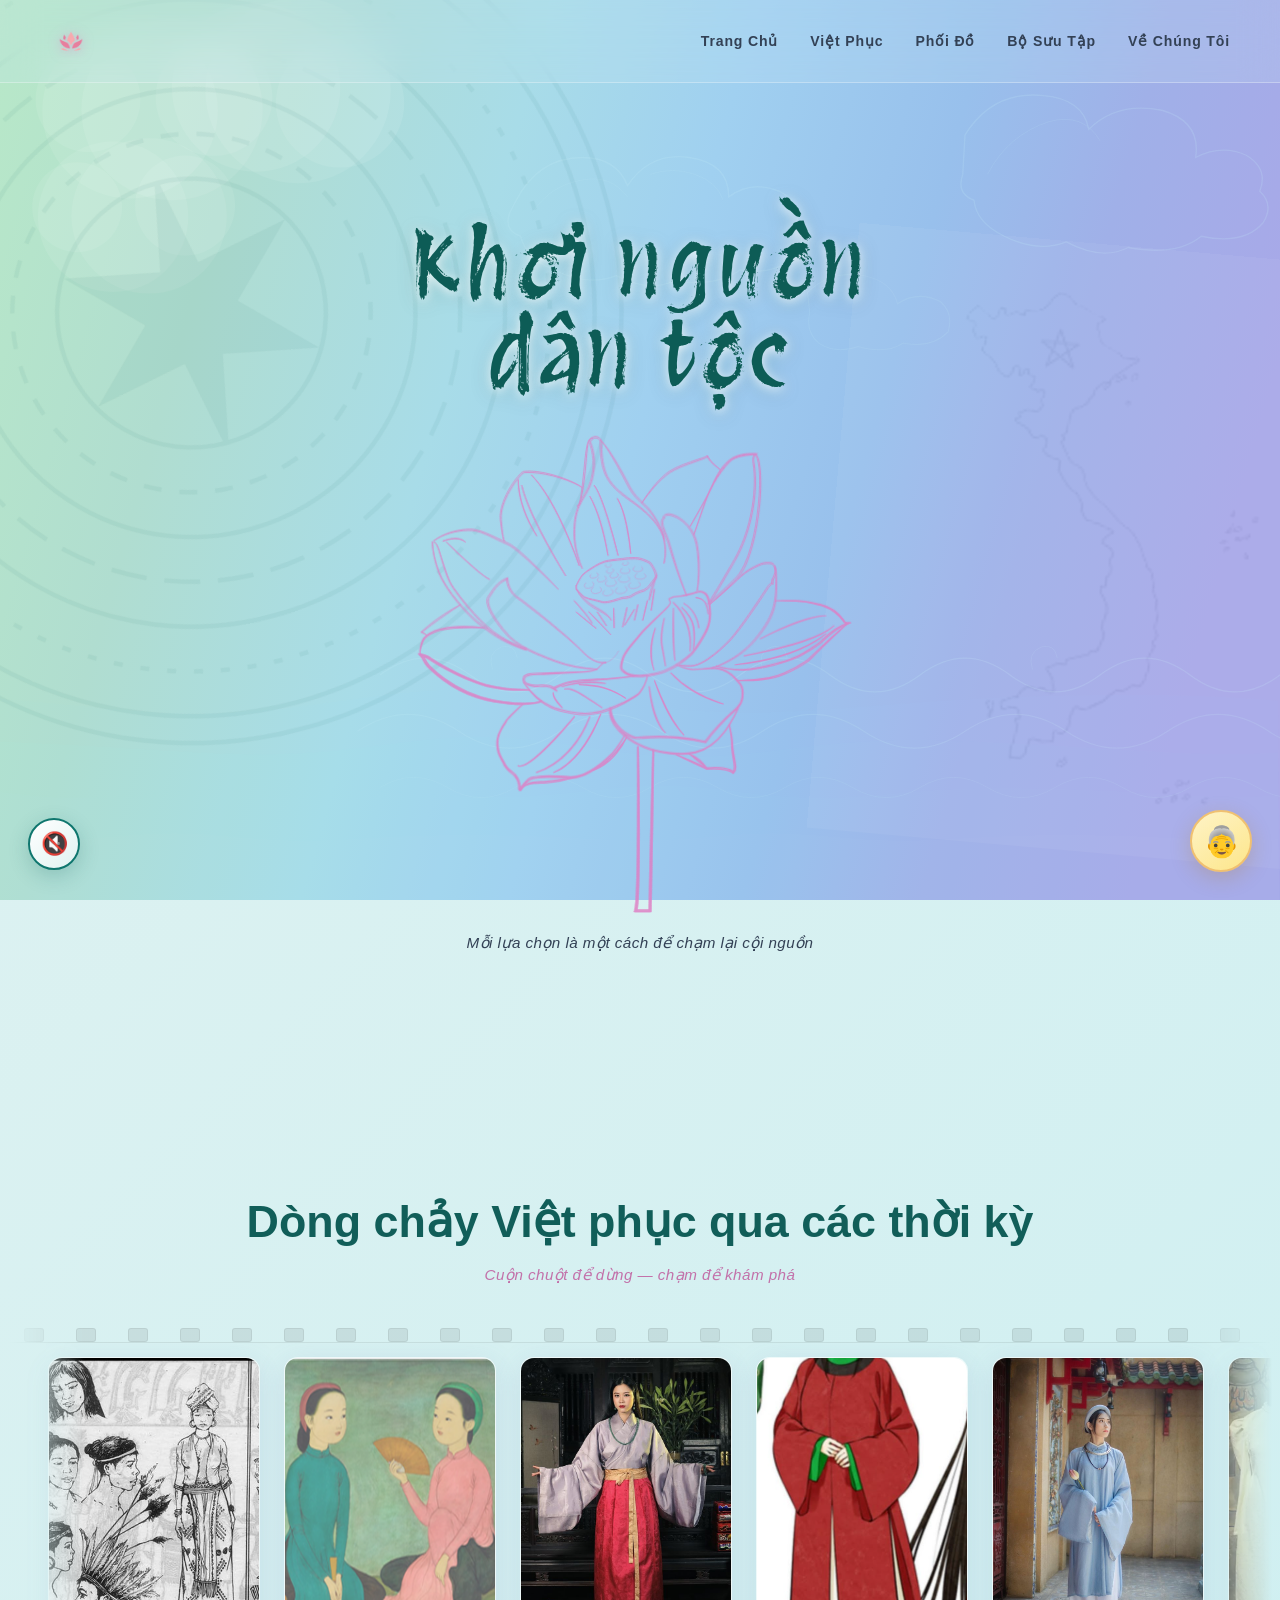
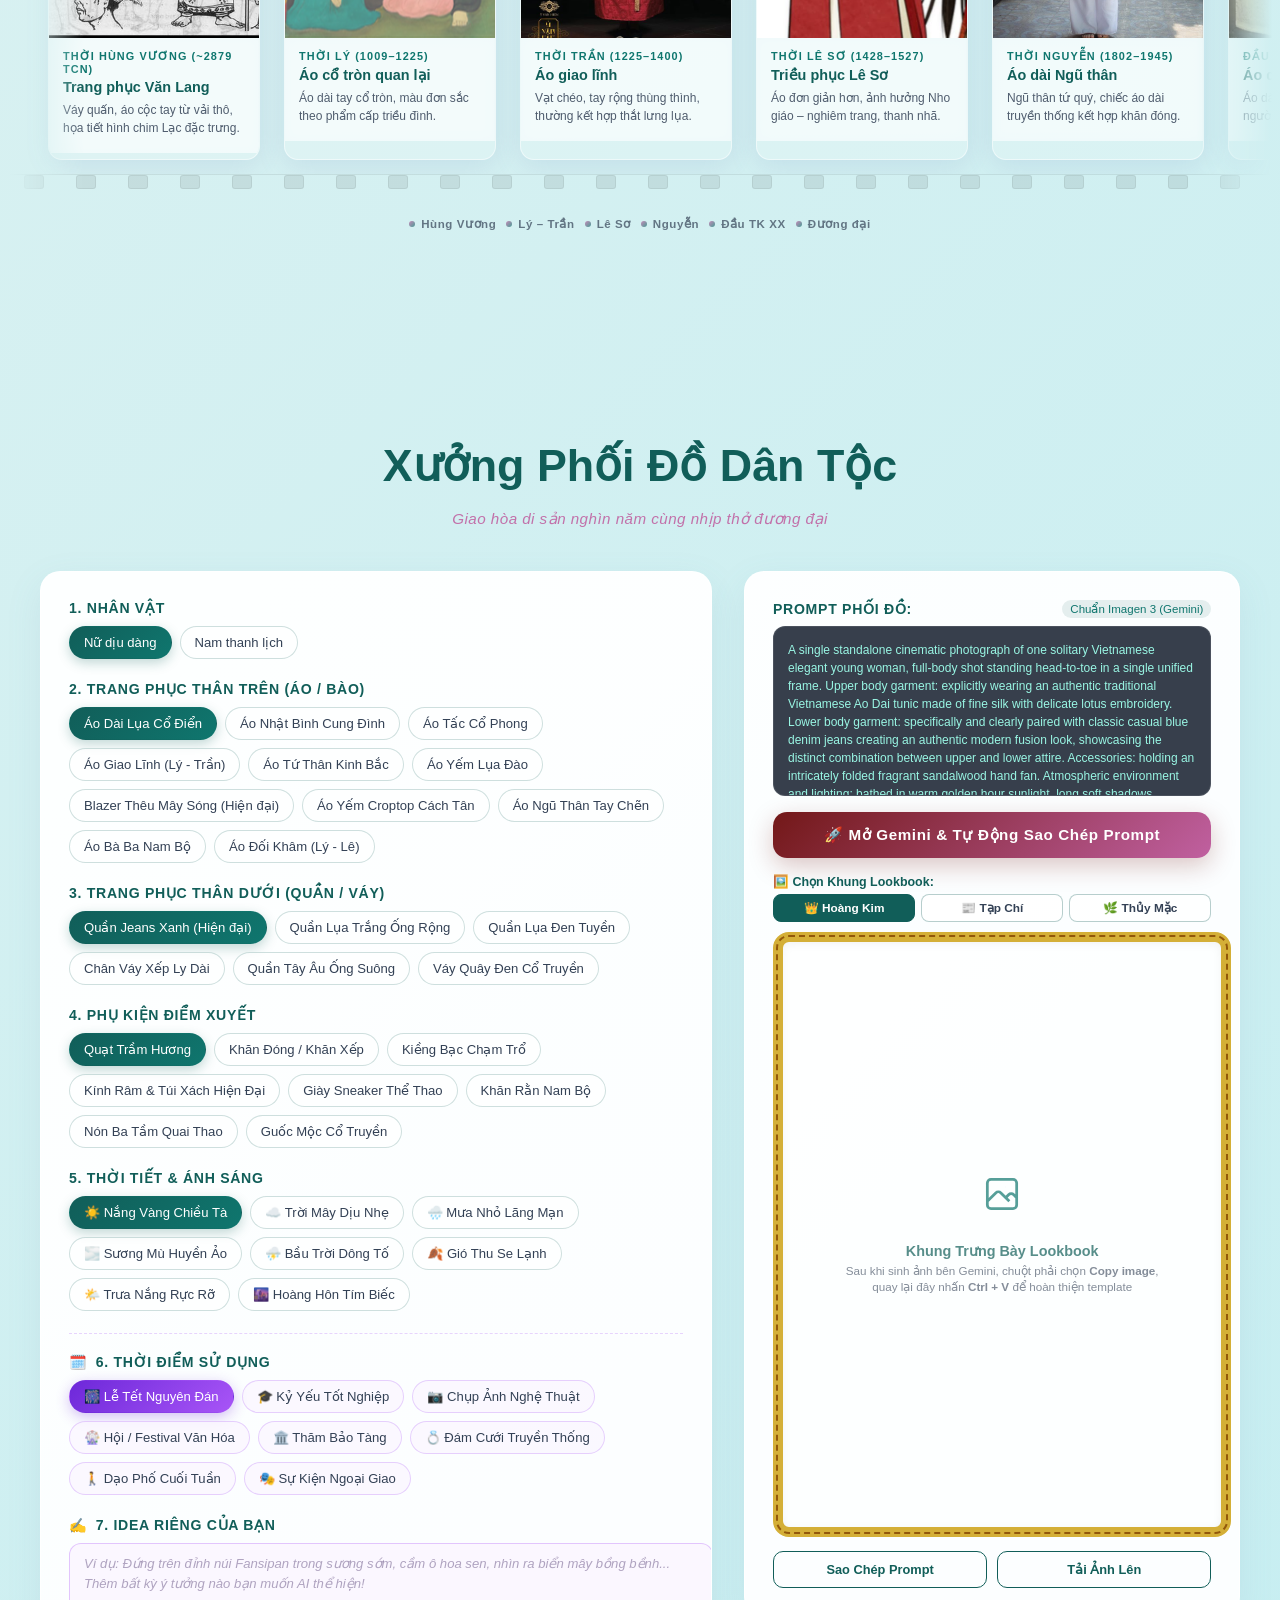
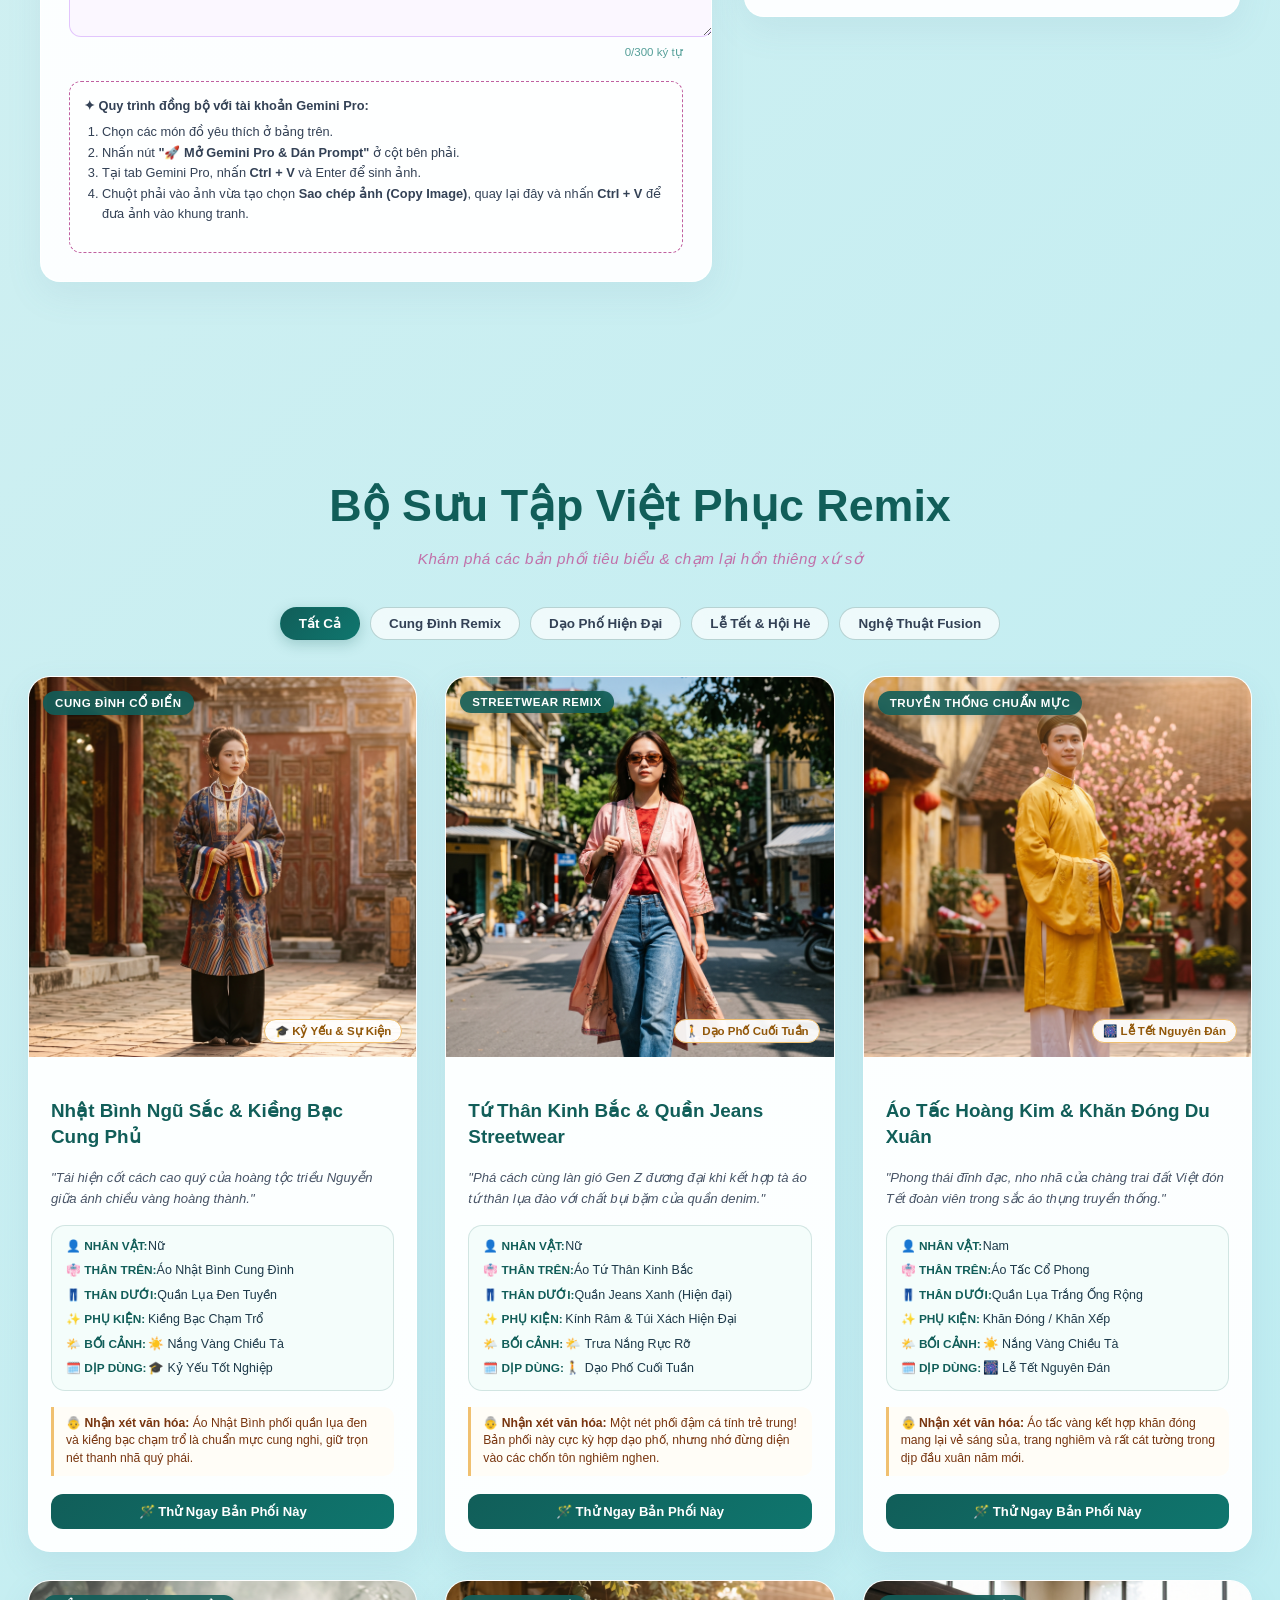
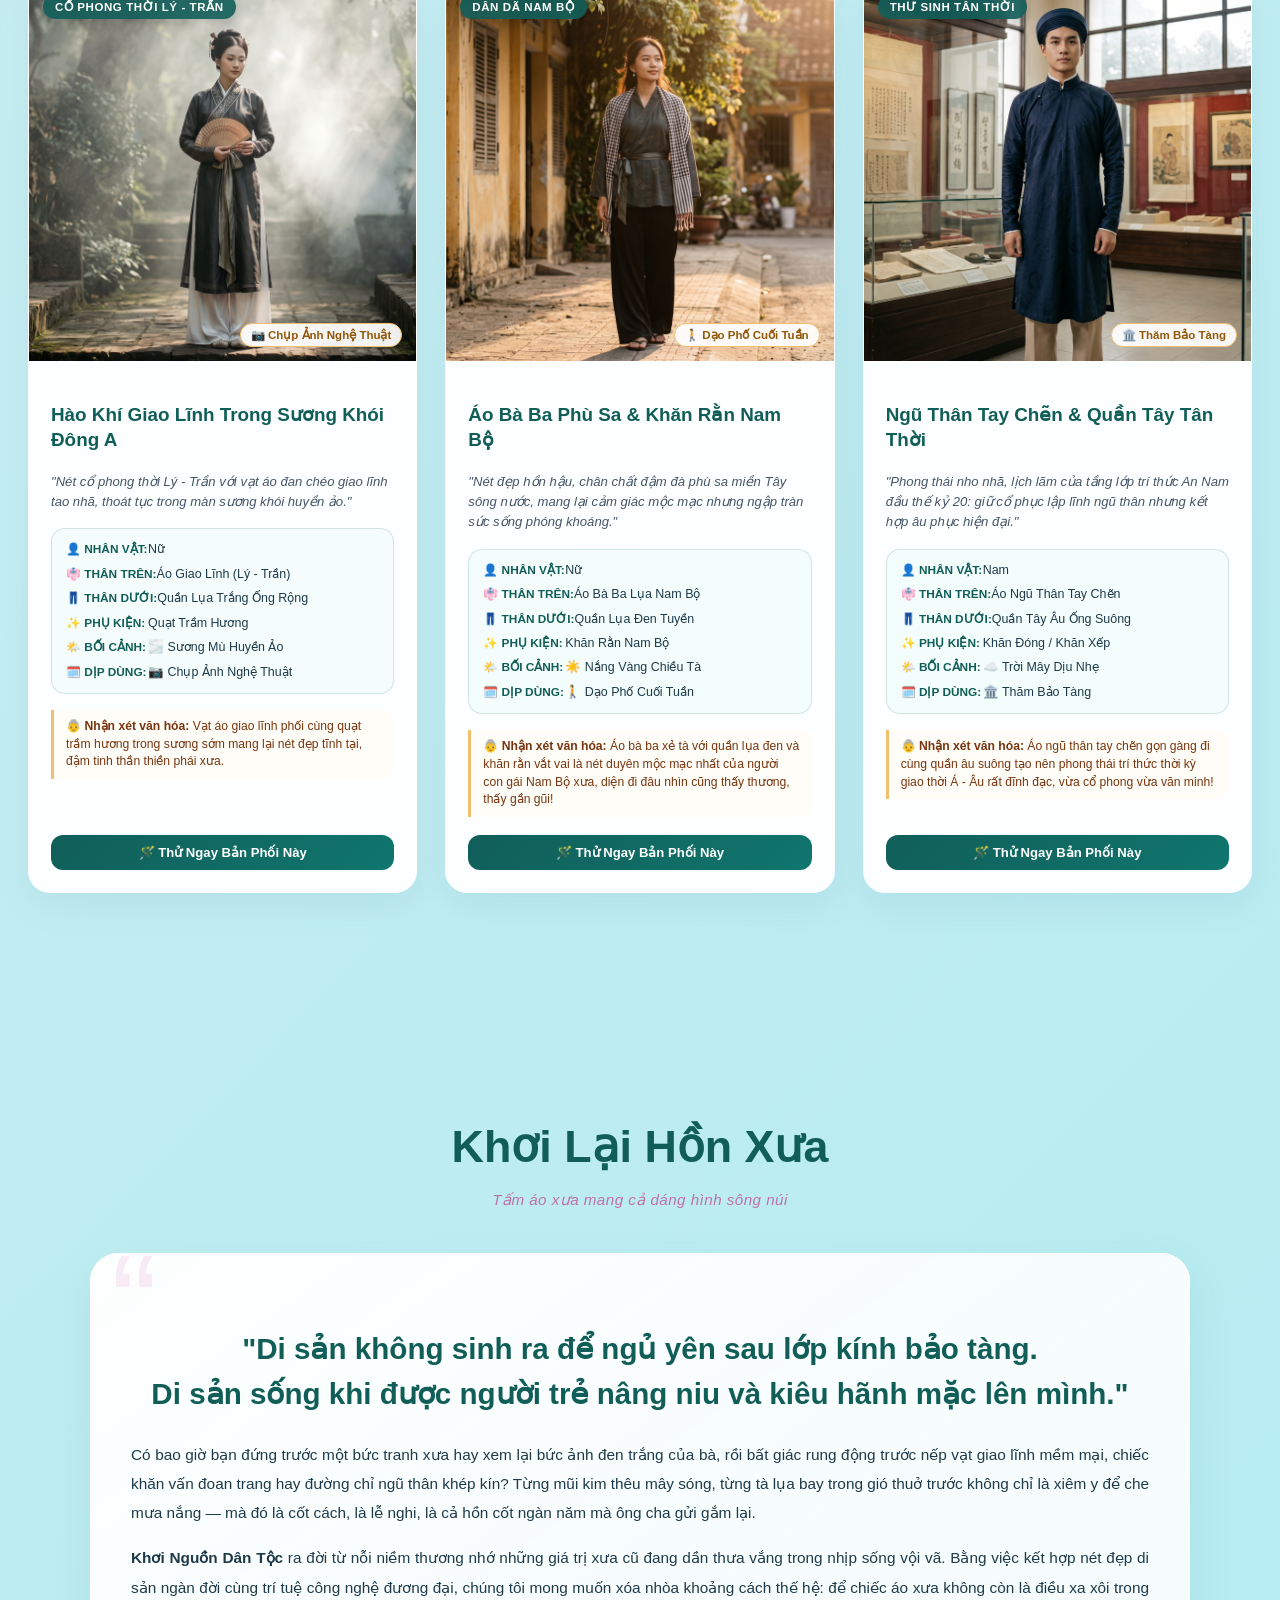
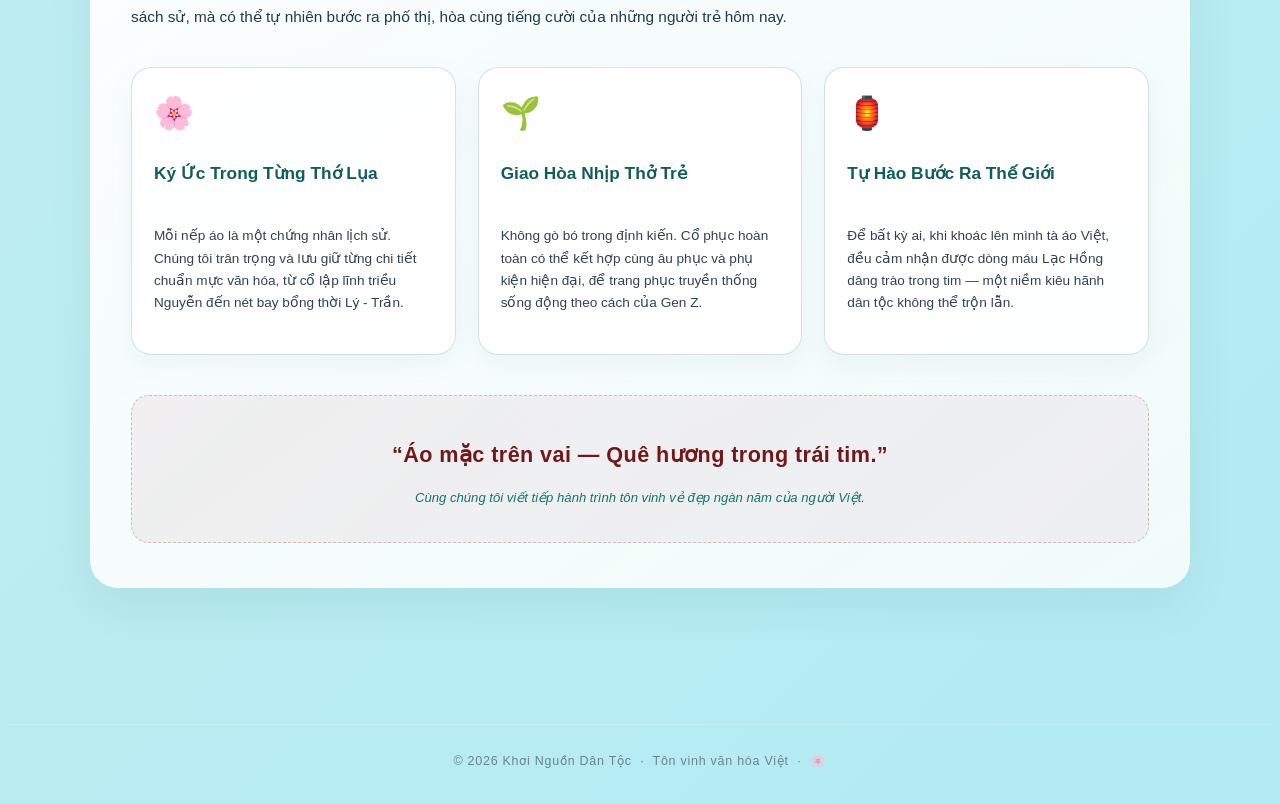
<file: index.html>
<!DOCTYPE html>
<html lang="vi">
<head>
  <meta charset="UTF-8" />
  <meta name="viewport" content="width=device-width, initial-scale=1.0" />
  <title>Khơi Nguồn Dân Tộc</title>
  <link rel="icon" type="image/png" href="ex/icon hoa sen nobg.png" />

  <!-- Google Fonts — all with Vietnamese subset for proper diacritics -->
  <link rel="preconnect" href="https://fonts.googleapis.com" />
  <link rel="preconnect" href="https://fonts.gstatic.com" crossorigin />
  <link href="https://fonts.googleapis.com/css2?family=Playpen+Sans:wght@300;400;500;600;700&family=Dancing+Script:wght@400;500;600;700&family=Be+Vietnam+Pro:ital,wght@0,300;0,400;0,500;0,600;0,700;1,400&display=swap&subset=vietnamese" rel="stylesheet" />
  <link href="https://fonts.googleapis.com/css2?family=Ballet:opsz@16..72&display=swap" rel="stylesheet" />
  <!-- Font uy nghiêm, mang hồn cốt di sản cho "Khơi nguồn dân tộc" -->
<link href="https://fonts.googleapis.com/css2?family=Playfair+Display:ital,wght@0,700;0,800;1,700&display=swap&subset=vietnamese" rel="stylesheet" /> 
  <link href="https://fonts.googleapis.com/css2?family=Pacifico&display=swap&subset=vietnamese" rel="stylesheet" />
<link href="https://fonts.googleapis.com/css2?family=Protest+Revolution&display=swap" rel="stylesheet" />  <style>
    /* ─── Reset & Base ─────────────────────────────────────────────── */
    *, *::before, *::after, body, button, input, textarea, select {
    font-family: Arial, Helvetica, sans-serif !important;
  }

  /* ─── Tiêu đề Protest Revolution với ánh sáng đom đóm vàng luôn nhấp nháy ─── */
.hero-title {
  font-family: 'Protest Revolution', sans-serif !important;
  font-size: clamp(4.5rem, 10vw, 8rem) !important;
  font-weight: 400;
  text-align: center;
  line-height: 1.18;
  letter-spacing: 0.03em;
  
  /* Màu xanh ngọc bích đậm cổ phong */
  color: #0d5c56 !important;
  
  /* Đổ bóng sáng dịu giúp chữ nổi bật và tách khỏi nền */
  text-shadow: 
    0 2px 10px rgba(255, 255, 255, 0.8),
    0 4px 18px rgba(13, 92, 86, 0.25) !important;
    
  animation: titleAppear 2s cubic-bezier(0.22, 0.61, 0.36, 1) both;
  margin-bottom: 12px;
}

/* ─── Hiệu ứng nhịp sáng đom đóm lập lòe huyền ảo ─── */
@keyframes fireflyGlow {
  0%, 100% {
    /* Lúc ánh đom đóm thu lại, dịu ấm */
    color: #eab308;
    text-shadow: 
      0 0 6px rgba(250, 204, 21, 0.4),
      0 0 14px rgba(234, 179, 8, 0.25);
    filter: brightness(0.85);
  }
  35% {
    /* Bắt đầu bừng sáng */
    color: #fde047;
    text-shadow: 
      0 0 10px rgba(254, 240, 138, 0.8),
      0 0 25px rgba(250, 204, 21, 0.65),
      0 0 45px rgba(234, 179, 8, 0.45);
    filter: brightness(1.15);
  }
  48% {
    /* Đỉnh điểm lóe sáng rực rỡ như đom đóm phát quang */
    color: #fef9c3;
    text-shadow: 
      0 0 14px rgba(255, 255, 255, 0.95),
      0 0 30px rgba(254, 240, 138, 0.9),
      0 0 55px rgba(250, 204, 21, 0.85),
      0 0 80px rgba(234, 179, 8, 0.6);
    filter: brightness(1.35);
  }
  55% {
    /* Lập lòe nhẹ một nhịp */
    color: #fde047;
    text-shadow: 
      0 0 10px rgba(254, 240, 138, 0.8),
      0 0 24px rgba(250, 204, 21, 0.7);
    filter: brightness(1.15);
  }
  75% {
    /* Dần mờ xuống */
    color: #ca8a04;
    text-shadow: 
      0 0 8px rgba(250, 204, 21, 0.45),
      0 0 18px rgba(202, 138, 4, 0.3);
    filter: brightness(0.9);
  }
}

    :root {
      --mint:        #b8e8c8;
      --sky-light:   #a8dce8;
      --sky-mid:     #98c0ec;
      --azure:       #a0b0e8;
      --lavender:    #a8a8e8;
      --petal-pink:  #e07cc4;
      --petal-light: #e8a0d0;
      --petal-accent:#c060a0;
      --text-title:  #115e59;        /* deep teal — bold, prominent */
      --text-sub:    #1e3a4a;        /* charcoal teal — general text */
      --text-light:  #0f766e;        /* softer teal — subtitle, secondary */
      --text-ui:     #334155;        /* slate — nav, cards, small text */
      --gold-glow:   rgba(255, 240, 200, 0.7);
    }

    html { scroll-behavior: smooth; }

    body {
      font-family: 'Be Vietnam Pro', 'Segoe UI', system-ui, sans-serif;
      min-height: 100vh;
      overflow-x: hidden;
      position: relative;
      background: linear-gradient(135deg, #e0f2f1 0%, #b2ebf2 100%); /* Light mint-to-cyan gradient */
    }

    /* ─── Background Canvas ───────────────────────────────────────── */
    #bg-canvas {
      position: fixed;
      inset: 0;
      width: 100%;
      height: 100%;
      pointer-events: none;
      z-index: 0;
    }

    /* ─── Falling Petals ──────────────────────────────────────────── */
    #petals-container {
      position: fixed;
      inset: 0;
      pointer-events: none;
      z-index: 2;
      overflow: hidden;
    }

    .falling-petal {
      position: absolute;
      top: -60px;
      pointer-events: none;
      animation: petalFall linear infinite;
      will-change: transform;
    }

    @keyframes petalFall {
      0%   { transform: translateY(-60px) translateX(0px) rotate(0deg) scale(1); opacity: 0; }
      5%   { opacity: 0.7; }
      50%  { opacity: 0.85; }
      85%  { opacity: 0.5; }
      100% { transform: translateY(110vh) translateX(var(--drift)) rotate(var(--rot)) scale(0.7); opacity: 0; }
    }

    /* ─── Navbar ──────────────────────────────────────────────────── */
    nav {
      position: fixed;
      top: 0; left: 0; right: 0;
      z-index: 100;
      display: flex;
      align-items: center;
      justify-content: space-between;
      padding: 16px 50px;
      background: rgba(200, 230, 245, 0.2);
      backdrop-filter: blur(18px);
      -webkit-backdrop-filter: blur(18px);
      border-bottom: 1px solid rgba(255,255,255,0.3);
      transition: background 0.4s, box-shadow 0.4s;
    }

    nav.scrolled {
      background: rgba(200, 230, 245, 0.6);
      box-shadow: 0 2px 20px rgba(0,0,0,0.08);
    }

    .nav-logo {
      height: 42px;
      width: auto;
      filter: drop-shadow(0 1px 6px rgba(224, 124, 196, 0.5));
      transition: transform 0.3s ease, filter 0.3s ease;
    }
    .nav-logo:hover {
      transform: scale(1.08) rotate(-3deg);
      filter: drop-shadow(0 2px 10px rgba(224, 124, 196, 0.8));
    }

    .nav-links {
      display: flex;
      gap: 32px;
      list-style: none;
    }

    .nav-links a {
      color: var(--text-ui);
      text-decoration: none;
      font-size: 0.88rem;
      font-weight: 600;
      letter-spacing: 0.06em;
      transition: color 0.3s;
      position: relative;
    }
    .nav-links a::after {
      content: '';
      position: absolute;
      bottom: -4px; left: 0;
      width: 0; height: 2px;
      background: linear-gradient(90deg, var(--petal-accent), var(--lavender));
      transition: width 0.3s;
    }
    .nav-links a:hover { color: var(--text-title); }
    .nav-links a:hover::after { width: 100%; }

    /* ─── Hero Section ───────────────────────────────────────────── */
    #hero {
      position: relative;
      z-index: 1;
      min-height: 100vh;
      display: flex;
      flex-direction: column;
      align-items: center;
      justify-content: center;
      padding: 100px 20px 60px;
      gap: 0;
    }

    /* ─── Lotus SVG Stage ─────────────────────────────────────────── */
    .lotus-stage {
      position: relative;
      width: min(550px, 85vw);
      height: min(500px, 77vw);
      margin: 10px auto 0;
      cursor: default;
      animation: lotusAppear 2.5s 0.6s cubic-bezier(0.22, 0.61, 0.36, 1) both;
      display: flex;
      align-items: center;
      justify-content: center;
    }

    /* SVG line drawing animation */
    .lotus-svg .lotus-line {
      stroke-dasharray: var(--path-length, 2000);
      stroke-dashoffset: var(--path-length, 2000);
      animation: drawLine 3s cubic-bezier(0.4, 0, 0.2, 1) forwards;
      animation-delay: var(--draw-delay, 0.5s);
      transition: stroke 0.6s ease, filter 0.6s ease;
    }

    @keyframes drawLine {
      0%   { stroke-dashoffset: var(--path-length, 2000); opacity: 0.2; }
      10%  { opacity: 1; }
      100% { stroke-dashoffset: 0; opacity: 1; }
    }

    /* Hover: warm golden-yellow glow on all lotus lines */
    .lotus-stage:hover .lotus-svg .lotus-line {
      filter: drop-shadow(0 0 4px rgba(255, 215, 0, 0.7))
              drop-shadow(0 0 12px rgba(255, 200, 50, 0.4));
      stroke: #fde047; /* Warm golden-yellow */
    }

    /* Ambient glow behind lotus on hover */
    .lotus-glow {
      position: absolute;
      width: 380px;
      height: 380px;
      border-radius: 50%;
      background: radial-gradient(circle, rgba(255,240,210,0.2) 0%, transparent 70%);
      top: 50%;
      left: 50%;
      transform: translate(-50%, -50%) scale(0);
      transition: transform 0.8s cubic-bezier(0.22, 0.61, 0.36, 1), opacity 0.8s;
      opacity: 0;
      pointer-events: none;
      z-index: 0;
    }

    .lotus-stage:hover .lotus-glow {
      transform: translate(-50%, -50%) scale(1.3);
      opacity: 1;
    }

    .lotus-svg {
      position: relative;
      z-index: 1;
      width: 100%;
      height: 100%;
      opacity: 0.85; /* Blends nicely */
      filter: brightness(1.02) contrast(0.95);
      transition: opacity 0.6s ease, filter 0.6s ease;
    }

    /* On hover: restore full presence + golden glow */
    .lotus-stage:hover .lotus-svg {
      opacity: 1;
      filter: brightness(1.1) contrast(1);
    }

    /* Hero subtitle */
    .hero-sub {
      font-family: 'Dancing Script', cursive;
      font-size: clamp(1rem, 2vw, 1.3rem); /* Smaller and delicate */
      color: #334155; /* deep slate gray */
      text-align: center;
      font-weight: 500;
      letter-spacing: 0.04em;
      opacity: 0.9;
      animation: subtitleAppear 2s 1.2s cubic-bezier(0.22, 0.61, 0.36, 1) both;
      margin-top: 10px;
      padding: 0 20px;
    }

    /* ─── Carousel Section ───────────────────────────────────────── */
    #carousel-section {
      position: relative;
      z-index: 1;
      padding: 90px 0 80px;
      overflow: hidden;
    }

    .section-label {
      text-align: center;
      font-family: 'Dancing Script', cursive;
      font-size: clamp(1.2rem, 2.5vw, 1.8rem);
      color: var(--text-title);
      margin-bottom: 8px;
      letter-spacing: 0.05em;
      animation: subtitleAppear 1.5s 2s both;
    }

    .section-desc {
      text-align: center;
      font-size: 0.85rem;
      color: var(--text-light);
      margin-bottom: 32px;
      letter-spacing: 0.04em;
      opacity: 0.8;
    }

    /* Film Strip */
    .filmstrip-outer {
      position: relative;
      overflow: hidden;
      width: 100%;
      mask-image: linear-gradient(90deg, transparent 0%, black 6%, black 94%, transparent 100%);
      -webkit-mask-image: linear-gradient(90deg, transparent 0%, black 6%, black 94%, transparent 100%);
    }

    .filmstrip-holes-top,
    .filmstrip-holes-bottom {
      display: flex;
      width: max-content;
      animation: scrollFilm 50s linear infinite;
    }

    .sprocket {
      width: 18px;
      height: 12px;
      margin: 0 16px;
      background: rgba(0,0,0,0.08);
      border-radius: 3px;
      border: 1px solid rgba(0,0,0,0.06);
      flex-shrink: 0;
    }

    .filmstrip-border {
      height: 1.5px;
      background: rgba(0,0,0,0.08);
    }

    .carousel-track-outer {
      overflow: hidden;
      width: 100%;
    }

    .carousel-track {
      display: flex;
      gap: 24px;
      width: max-content;
      padding: 14px 40px;
      animation: scrollFilm 55s linear infinite;
    }
    .carousel-track:hover { animation-play-state: paused; }

    .carousel-card {
      position: relative;
      width: 210px;
      flex-shrink: 0;
      border-radius: 14px;
      overflow: hidden;
      background: rgba(255,255,255,0.2);
      border: 1.5px solid rgba(255,255,255,0.5);
      box-shadow: 0 6px 28px rgba(100,120,180,0.15);
      transition: transform 0.4s ease, box-shadow 0.4s ease, border-color 0.4s;
      cursor: pointer;
    }
    .carousel-card:hover {
      transform: translateY(-8px) scale(1.03);
      box-shadow: 0 16px 48px rgba(100,120,180,0.28);
      border-color: var(--petal-light);
    }

    .card-img-wrap {
      width: 100%;
      height: 280px;
      overflow: hidden;
      display: flex;
      align-items: center;
      justify-content: center;
      position: relative;
      cursor: pointer;
    }
    .card-img-wrap img {
      transition: transform 0.4s ease;
    }
    .carousel-card:hover .card-img-wrap img {
      transform: scale(1.06);
    }
    .card-img-wrap::after {
      content: '🔍 Xem chi tiết';
      position: absolute;
      bottom: 10px;
      left: 50%;
      transform: translateX(-50%) translateY(8px);
      background: rgba(17, 94, 89, 0.88);
      backdrop-filter: blur(4px);
      color: #fff;
      font-size: 0.72rem;
      font-weight: 600;
      padding: 4px 12px;
      border-radius: 20px;
      opacity: 0;
      pointer-events: none;
      transition: all 0.3s ease;
      white-space: nowrap;
      box-shadow: 0 4px 12px rgba(0,0,0,0.2);
    }
    .carousel-card:hover .card-img-wrap::after {
      opacity: 1;
      transform: translateX(-50%) translateY(0);
    }

    .card-info {
      padding: 12px 14px 16px;
      background: rgba(255,255,255,0.55);
      backdrop-filter: blur(6px);
    }
    .card-era {
      font-size: 0.68rem;
      color: var(--text-light);
      font-weight: 700;
      letter-spacing: 0.1em;
      text-transform: uppercase;
      margin-bottom: 3px;
    }
    .card-name {
      font-size: 0.9rem;
      color: var(--text-title);
      font-weight: 600;
      line-height: 1.3;
    }
    .card-desc {
      font-size: 0.75rem;
      color: var(--text-ui);
      margin-top: 4px;
      line-height: 1.5;
      opacity: 0.85;
    }

    /* Timeline dots */
    .timeline-dots {
      display: flex;
      justify-content: center;
      gap: 10px;
      margin-top: 28px;
      flex-wrap: wrap;
      padding: 0 20px;
    }

    .timeline-dot {
      display: flex;
      align-items: center;
      gap: 6px;
      font-size: 0.72rem;
      color: var(--text-ui);
      letter-spacing: 0.05em;
      font-weight: 600;
      opacity: 0.7;
      transition: opacity 0.3s;
    }

    .timeline-dot::before {
      content: '';
      width: 6px;
      height: 6px;
      border-radius: 50%;
      background: linear-gradient(135deg, var(--petal-accent), var(--text-light));
      flex-shrink: 0;
    }
    .timeline-dot:hover { opacity: 1; }

    /* ─── Modal Chi Tiết Việt Phục ────────────────────────────────── */
    .costume-modal-backdrop {
      position: fixed;
      inset: 0;
      background: rgba(15, 30, 40, 0.72);
      backdrop-filter: blur(8px);
      -webkit-backdrop-filter: blur(8px);
      z-index: 9999;
      display: flex;
      align-items: center;
      justify-content: center;
      padding: 20px;
      opacity: 0;
      visibility: hidden;
      transition: opacity 0.3s ease, visibility 0.3s ease;
    }
    .costume-modal-backdrop.active {
      opacity: 1;
      visibility: visible;
    }
    .costume-modal-dialog {
      position: relative;
      width: 100%;
      max-width: 860px;
      max-height: 88vh;
      background: linear-gradient(145deg, rgba(255, 255, 255, 0.98), rgba(240, 252, 250, 0.96));
      border-radius: 24px;
      border: 1.5px solid rgba(224, 124, 196, 0.4);
      box-shadow: 0 25px 60px rgba(17, 94, 89, 0.28), 0 0 0 1px rgba(255, 255, 255, 0.8) inset;
      overflow-y: auto;
      transform: scale(0.92) translateY(20px);
      transition: transform 0.3s cubic-bezier(0.16, 1, 0.3, 1);
    }
    .costume-modal-backdrop.active .costume-modal-dialog {
      transform: scale(1) translateY(0);
    }
    .costume-modal-close {
      position: absolute;
      top: 16px;
      right: 18px;
      width: 38px;
      height: 38px;
      border-radius: 50%;
      border: 1px solid rgba(0, 0, 0, 0.12);
      background: rgba(255, 255, 255, 0.9);
      backdrop-filter: blur(6px);
      color: var(--text-ui);
      font-size: 24px;
      line-height: 1;
      display: flex;
      align-items: center;
      justify-content: center;
      cursor: pointer;
      z-index: 20;
      transition: all 0.25s ease;
    }
    .costume-modal-close:hover {
      background: #e11d48;
      color: #fff;
      border-color: #e11d48;
      transform: rotate(90deg);
    }
    .costume-modal-body {
      display: grid;
      grid-template-columns: 320px 1fr;
      gap: 28px;
      padding: 32px;
      align-items: start;
    }
    @media (max-width: 768px) {
      .costume-modal-body {
        grid-template-columns: 1fr;
        padding: 24px 18px;
        gap: 20px;
      }
    }
    .costume-modal-img-container {
      position: relative;
      border-radius: 16px;
      overflow: hidden;
      box-shadow: 0 10px 25px rgba(0, 0, 0, 0.12);
      border: 2px solid rgba(255, 255, 255, 0.9);
      height: 420px;
      display: flex;
      align-items: center;
      justify-content: center;
      background: #f8fafc;
    }
    @media (max-width: 768px) {
      .costume-modal-img-container {
        height: 280px;
      }
    }
    .costume-modal-img-container img {
      width: 100%;
      height: 100%;
      object-fit: cover;
      display: block;
    }
    .costume-modal-content {
      display: flex;
      flex-direction: column;
      gap: 14px;
    }
    .costume-modal-era-badge {
      display: inline-flex;
      align-items: center;
      gap: 6px;
      padding: 5px 14px;
      border-radius: 20px;
      background: linear-gradient(135deg, rgba(17, 94, 89, 0.1), rgba(224, 124, 196, 0.15));
      border: 1px solid rgba(17, 94, 89, 0.2);
      color: var(--text-title);
      font-size: 0.8rem;
      font-weight: 700;
      letter-spacing: 0.05em;
      text-transform: uppercase;
      width: fit-content;
    }
    .costume-modal-title {
      font-size: 1.75rem;
      font-weight: 700;
      color: var(--text-title);
      line-height: 1.3;
      font-family: 'Be Vietnam Pro', sans-serif;
    }
    .costume-modal-desc {
      font-size: 0.92rem;
      color: var(--text-sub);
      line-height: 1.6;
      font-style: italic;
      padding-left: 12px;
      border-left: 3px solid var(--petal-pink);
    }
    .costume-detail-cards {
      display: flex;
      flex-direction: column;
      gap: 12px;
      margin-top: 4px;
    }
    .costume-detail-card {
      background: rgba(255, 255, 255, 0.7);
      border: 1px solid rgba(200, 230, 245, 0.8);
      border-radius: 12px;
      padding: 12px 16px;
      transition: background 0.2s ease, box-shadow 0.2s ease;
    }
    .costume-detail-card:hover {
      background: rgba(255, 255, 255, 0.95);
      box-shadow: 0 4px 14px rgba(17, 94, 89, 0.08);
    }
    .costume-detail-card-title {
      display: flex;
      align-items: center;
      gap: 8px;
      font-size: 0.82rem;
      font-weight: 700;
      color: var(--text-title);
      text-transform: uppercase;
      letter-spacing: 0.04em;
      margin-bottom: 5px;
    }
    .costume-detail-card-text {
      font-size: 0.86rem;
      color: var(--text-ui);
      line-height: 1.6;
    }

    /* ─── Footer ──────────────────────────────────────────────────── */
    footer {
      position: relative;
      z-index: 1;
      text-align: center;
      padding: 28px 20px;
      font-size: 0.78rem;
      color: var(--text-ui);
      border-top: 1px solid rgba(255,255,255,0.3);
      letter-spacing: 0.06em;
      opacity: 0.6;
      font-family: 'Dancing Script', cursive;
    }

    /* ─── Keyframes ───────────────────────────────────────────────── */
    @keyframes titleAppear {
      from { opacity: 0; transform: translateY(-40px) scale(0.92); filter: blur(8px); }
      to   { opacity: 1; transform: translateY(0) scale(1); filter: blur(0); }
    }

    @keyframes lotusAppear {
      from { opacity: 0; transform: scale(0.85); filter: blur(6px); }
      to   { opacity: 1; transform: scale(1); filter: blur(0); }
    }

    @keyframes subtitleAppear {
      from { opacity: 0; transform: translateY(25px); filter: blur(4px); }
      to   { opacity: 1; transform: translateY(0); filter: blur(0); }
    }

    @keyframes scrollFilm {
      0%   { transform: translateX(0); }
      100% { transform: translateX(-50%); }
    }

    /* ─── Responsive ──────────────────────────────────────────────── */
    @media (max-width: 768px) {
      nav { padding: 12px 20px; }
      .nav-links { gap: 16px; }
      .nav-links a { font-size: 0.78rem; }
      .hero-title { font-size: 2.4rem; }
      .lotus-stage { width: 90vw; height: 82vw; }
      .carousel-card { width: 180px; }
      .card-img-wrap { height: 240px; }
    }

    @media (max-width: 480px) {
      nav { padding: 10px 16px; }
      .nav-links { gap: 10px; }
      .nav-links a { font-size: 0.72rem; }
      .hero-title { font-size: 2rem; }
    }

    /* ─── Watermarks ────────────────────────────────────────────── */
    #watermarks-container {
      position: fixed;
      inset: 0;
      pointer-events: none;
      z-index: 1; /* Above bg-canvas (0), below petals (2) */
      overflow: hidden;
    }

    .watermark-wrap {
      position: absolute;
      opacity: 0.06;
    }

    .watermark-wrap.drum {
      top: -15%;
      left: -20%;
      width: clamp(400px, 70vw, 900px);
      transform: rotate(-15deg);
    }

    .watermark-wrap.map {
      bottom: 5%;
      right: -5%;
      width: clamp(200px, 40vw, 700px);
      transform: rotate(5deg);
    }

    .watermark-svg {
      width: 100%;
      height: auto;
      will-change: transform;
      animation: floatWatermark 25s ease-in-out infinite alternate;
      color: var(--text-title);
    }

    .watermark-wrap.map .watermark-svg {
      animation-delay: -12s;
    }

    @keyframes floatWatermark {
      0% { transform: translateY(0) scale(1); opacity: 0.5; }
      100% { transform: translateY(-30px) scale(1.05); opacity: 1; }
    }

/* ─── VỀ CHÚNG TÔI (ABOUT US) ─────────────────────────────────── */
    #ve-chung-toi {
      position: relative;
      z-index: 10;
      padding: 90px 20px 100px;
      max-width: 1100px;
      margin: 0 auto;
    }

    .about-story-card {
      background: linear-gradient(145deg, rgba(255, 255, 255, 0.96), rgba(246, 252, 250, 0.92));
      border: 1.5px solid rgba(255, 255, 255, 0.85);
      border-radius: 28px;
      padding: 44px 40px;
      box-shadow: 0 16px 45px rgba(17, 94, 89, 0.08);
      position: relative;
      overflow: hidden;
      margin-bottom: 36px;
    }

    .about-story-card::before {
      content: '“';
      position: absolute;
      top: -20px;
      left: 20px;
      font-size: 140px;
      font-family: 'Dancing Script', cursive;
      color: rgba(224, 124, 196, 0.15);
      pointer-events: none;
      line-height: 1;
    }

    .about-quote {
      font-family: 'Dancing Script', cursive;
      font-size: clamp(1.4rem, 2.5vw, 1.85rem);
      color: var(--text-title);
      text-align: center;
      line-height: 1.5;
      margin-bottom: 24px;
      font-weight: 700;
    }

    .about-lead-text {
      font-size: 0.96rem;
      color: var(--text-sub);
      line-height: 1.9;
      text-align: justify;
      margin-bottom: 16px;
    }

    .about-pillars-grid {
      display: grid;
      grid-template-columns: repeat(3, 1fr);
      gap: 22px;
      margin-top: 36px;
    }

    @media (max-width: 850px) {
      .about-pillars-grid {
        grid-template-columns: 1fr;
      }
      .about-story-card {
        padding: 32px 22px;
      }
    }

    .about-pillar-box {
      background: rgba(255, 255, 255, 0.88);
      border: 1px solid rgba(17, 94, 89, 0.18);
      border-radius: 20px;
      padding: 26px 22px;
      box-shadow: 0 8px 24px rgba(100, 140, 170, 0.08);
      display: flex;
      flex-direction: column;
      gap: 10px;
      transition: transform 0.35s ease, box-shadow 0.35s ease;
    }

    .about-pillar-box:hover {
      transform: translateY(-6px);
      box-shadow: 0 16px 36px rgba(17, 94, 89, 0.14);
      border-color: var(--petal-accent);
    }

    .about-pillar-icon {
      font-size: 32px;
      margin-bottom: 4px;
    }

    .about-pillar-title {
      font-size: 1.08rem;
      font-weight: 700;
      color: var(--text-title);
    }

    .about-pillar-desc {
      font-size: 0.85rem;
      color: var(--text-ui);
      line-height: 1.65;
    }

    .about-callout-footer {
      text-align: center;
      margin-top: 40px;
      padding: 24px 20px;
      background: linear-gradient(135deg, rgba(115, 24, 24, 0.06), rgba(192, 96, 160, 0.08));
      border: 1px dashed rgba(115, 24, 24, 0.25);
      border-radius: 18px;
    }

    .about-callout-tagline {
      font-family: 'Playpen Sans', cursive;
      font-size: clamp(1.1rem, 2vw, 1.35rem);
      color: #731818;
      font-weight: 700;
      letter-spacing: 0.02em;
    }

    .about-callout-sub {
      font-size: 0.82rem;
      color: var(--text-light);
      margin-top: 6px;
      font-style: italic;
    }

  </style>
</head>
<!-- ═══ Styling Studio CSS ════════════════════════════════════════ -->
  <style id="phoi-do-styles">
    #phoi-do {
      position: relative;
      z-index: 10;
      padding: 90px 20px 80px;
      max-width: 1200px;
      margin: 0 auto;
    }

    .studio-header {
      text-align: center;
      margin-bottom: 40px;
    }

    .studio-title {
      font-family: 'Playpen Sans', cursive;
      font-size: clamp(2rem, 4vw, 2.8rem);
      color: var(--text-title);
      margin-bottom: 8px;
    }

    .studio-subtitle {
      font-family: 'Dancing Script', cursive;
      font-size: 1.3rem;
      color: var(--petal-accent);
    }

    .studio-grid {
      display: grid;
      grid-template-columns: 1.15fr 0.85fr;
      gap: 32px;
      align-items: start;
    }

    /* Glassmorphism Panels */
    .studio-card {
      background: rgba(255, 255, 255, 0.94);
      backdrop-filter: none !important;
      -webkit-backdrop-filter: none !important;
      border: 1.5px solid rgba(255, 255, 255, 0.8);
      border-radius: 20px;
      padding: 28px;
      box-shadow: 0 12px 36px rgba(100, 140, 170, 0.10);
      contain: content; /* Ngăn trình duyệt vẽ lại card khi canvas nền chạy */
    }

    .control-group {
      margin-bottom: 22px;
    }

    .control-label {
      font-size: 0.88rem;
      font-weight: 700;
      color: var(--text-title);
      text-transform: uppercase;
      letter-spacing: 0.05em;
      margin-bottom: 10px;
      display: flex;
      align-items: center;
      gap: 8px;
    }

    /* Select Pill Grid */
    .pill-grid {
      display: flex;
      flex-wrap: wrap;
      gap: 8px;
    }

    .pill-btn {
      border: 1px solid rgba(17, 94, 89, 0.2);
      background: rgba(255, 255, 255, 0.6);
      padding: 8px 14px;
      border-radius: 24px;
      font-size: 0.82rem;
      font-weight: 500;
      color: var(--text-ui);
      cursor: pointer;
      transition: all 0.25s ease;
      user-select: none;
    }

    .pill-btn:hover {
      border-color: var(--petal-accent);
      background: rgba(255, 255, 255, 0.9);
      transform: translateY(-2px);
    }

    .pill-btn.active {
      background: linear-gradient(135deg, var(--text-title), var(--text-light));
      color: #ffffff;
      border-color: transparent;
      box-shadow: 0 4px 12px rgba(17, 94, 89, 0.25);
    }

    /* API Key Box */
    .api-key-box {
      background: rgba(255, 245, 248, 0.7);
      border: 1px dashed var(--petal-accent);
      border-radius: 12px;
      padding: 12px 16px;
      margin-bottom: 20px;
      display: flex;
      flex-direction: column;
      gap: 6px;
    }

    .api-key-box input {
      width: 100%;
      padding: 8px 12px;
      border: 1px solid rgba(0,0,0,0.15);
      border-radius: 8px;
      font-size: 0.8rem;
      outline: none;
      background: #ffffff;
    }

    /* Prompt Live Preview */
    .prompt-box {
      background: rgba(20, 30, 45, 0.85);
      color: #99f6e4;
      border-radius: 12px;
      padding: 14px;
      font-family: monospace;
      font-size: 0.75rem;
      line-height: 1.5;
      min-height: 90px;
      max-height: 140px;
      overflow-y: auto;
      word-break: break-word;
      border: 1px solid rgba(255, 255, 255, 0.1);
      margin-bottom: 16px;
    }

    /* Generate Button */
    .btn-generate {
      width: 100%;
      padding: 14px 20px;
      border: none;
      border-radius: 14px;
      background: linear-gradient(135deg, #731818 0%, #c060a0 100%);
      color: #ffffff;
      font-size: 0.95rem;
      font-weight: 700;
      letter-spacing: 0.04em;
      cursor: pointer;
      box-shadow: 0 8px 24px rgba(115, 24, 24, 0.25);
      transition: all 0.3s ease;
      display: flex;
      align-items: center;
      justify-content: center;
      gap: 10px;
    }

    .btn-generate:hover:not(:disabled) {
      transform: translateY(-3px);
      box-shadow: 0 12px 28px rgba(115, 24, 24, 0.35);
      filter: brightness(1.08);
    }

    .btn-generate:disabled {
      opacity: 0.6;
      cursor: not-allowed;
      transform: none;
    }

    /* Canvas Image Result Frame */
    .result-frame {
      position: relative;
      width: 100%;
      aspect-ratio: 3 / 4;
      border-radius: 16px;
      overflow: hidden;
      background: rgba(255, 255, 255, 0.4);
      border: 2px dashed rgba(17, 94, 89, 0.25);
      display: flex;
      align-items: center;
      justify-content: center;
      box-shadow: inset 0 2px 10px rgba(0, 0, 0, 0.05);
      margin-bottom: 14px;
    }

    .result-frame img {
      width: 100%;
      height: 100%;
      object-fit: cover;
      display: none;
    }

    .result-placeholder {
      text-align: center;
      color: var(--text-ui);
      padding: 20px;
      opacity: 0.7;
    }

    .result-actions {
      display: flex;
      gap: 10px;
    }

    .btn-secondary {
      flex: 1;
      padding: 10px;
      border: 1px solid var(--text-title);
      background: transparent;
      color: var(--text-title);
      font-weight: 600;
      font-size: 0.8rem;
      border-radius: 10px;
      cursor: pointer;
      transition: all 0.2s;
    }
    .btn-secondary:hover {
      background: var(--text-title);
      color: #fff;
    }

    /* Loading Spinner */
    .loader-lotus {
      display: none;
      width: 48px;
      height: 48px;
      border: 4px solid rgba(224, 124, 196, 0.2);
      border-top-color: var(--petal-accent);
      border-radius: 50%;
      animation: spinLotus 1s linear infinite;
    }

    @keyframes spinLotus {
      to { transform: rotate(360deg); }
    }
    
    /* ─── Tùy biến Frame Lookbook ─── */
    .frame-select-wrap {
      display: flex;
      gap: 6px;
      margin-bottom: 10px;
    }
    .frame-btn {
      flex: 1;
      padding: 6px 10px;
      border: 1px solid rgba(17, 94, 89, 0.3);
      border-radius: 8px;
      background: rgba(255, 255, 255, 0.7);
      font-size: 0.74rem;
      font-weight: 600;
      color: var(--text-ui);
      cursor: pointer;
      transition: all 0.2s;
    }
    .frame-btn.active {
      background: var(--text-title);
      color: #fff;
      border-color: var(--text-title);
    }

    /* Hiệu ứng viền hiển thị trên web */
    .result-frame.frame-royal {
      border: 10px solid #d4af37 !important;
      outline: 2px dashed #92580a;
      outline-offset: -5px;
    }
    .result-frame.frame-editorial {
      border: 14px solid #ffffff !important;
      box-shadow: 0 10px 30px rgba(0,0,0,0.25) !important;
    }
    .result-frame.frame-ink {
      border: 8px solid #115e59 !important;
      border-radius: 4px !important;
    }

    @media (max-width: 900px) {
      .studio-grid { grid-template-columns: 1fr; }
    }

    /* ─── Occasion Pills ──────────────────────────────────────────── */
    .occasion-pill {
      border: 1px solid rgba(168, 85, 247, 0.25);
      background: rgba(250, 245, 255, 0.7);
      padding: 8px 14px;
      border-radius: 24px;
      font-size: 0.82rem;
      font-weight: 500;
      color: var(--text-ui);
      cursor: pointer;
      transition: all 0.25s ease;
      user-select: none;
      display: inline-flex;
      align-items: center;
      gap: 5px;
    }

    .occasion-pill:hover {
      border-color: #a855f7;
      background: rgba(245, 235, 255, 0.95);
      transform: translateY(-2px);
      box-shadow: 0 4px 12px rgba(168, 85, 247, 0.18);
    }

    .occasion-pill.active {
      background: linear-gradient(135deg, #6d28d9, #a855f7);
      color: #ffffff;
      border-color: transparent;
      box-shadow: 0 4px 14px rgba(109, 40, 217, 0.3);
    }

    /* ─── Custom Idea Textarea ────────────────────────────────────── */
    .custom-idea-wrap {
      margin-top: 6px;
    }

    .custom-idea-textarea {
      width: 100%;
      min-height: 72px;
      padding: 10px 14px;
      border: 1.5px solid rgba(168, 85, 247, 0.3);
      border-radius: 12px;
      font-size: 0.82rem;
      font-family: 'Be Vietnam Pro', sans-serif;
      color: var(--text-ui);
      background: rgba(250, 245, 255, 0.8);
      resize: vertical;
      outline: none;
      transition: border-color 0.2s, box-shadow 0.2s;
      line-height: 1.55;
    }

    .custom-idea-textarea:focus {
      border-color: #a855f7;
      box-shadow: 0 0 0 3px rgba(168, 85, 247, 0.15);
      background: rgba(255, 252, 255, 0.95);
    }

    .custom-idea-textarea::placeholder {
      color: rgba(100, 80, 130, 0.5);
      font-style: italic;
    }

    .idea-char-hint {
      font-size: 0.72rem;
      color: var(--text-light);
      opacity: 0.7;
      margin-top: 4px;
      text-align: right;
    }

    /* Divider before occasion section */
    .section-divider {
      border: none;
      border-top: 1px dashed rgba(168, 85, 247, 0.25);
      margin: 18px 0 20px;
    }

    /* ─── Bà Nội AI Mascot ────────────────────────────────────────── */
    #ba-noi-mascot {
      position: fixed;
      bottom: 28px;
      right: 28px;
      z-index: 9990;
      display: flex;
      flex-direction: column;
      align-items: flex-end;
      gap: 10px;
      pointer-events: none;
    }

    .ba-noi-bubble {
      position: relative;
      max-width: 280px;
      background: linear-gradient(145deg, #fffbf0, #fff9ed);
      border: 1.5px solid #f0c070;
      border-radius: 18px 18px 4px 18px;
      padding: 14px 16px 12px;
      box-shadow: 0 8px 28px rgba(180, 120, 30, 0.18), 0 2px 8px rgba(0,0,0,0.06);
      pointer-events: all;
      transform: translateY(12px) scale(0.92);
      opacity: 0;
      transition: transform 0.4s cubic-bezier(0.16, 1, 0.3, 1), opacity 0.35s ease;
    }
    .ba-noi-bubble.visible {
      transform: translateY(0) scale(1);
      opacity: 1;
    }
    .ba-noi-bubble::after {
      content: '';
      position: absolute;
      bottom: -10px;
      right: 22px;
      width: 0; height: 0;
      border-left: 10px solid transparent;
      border-right: 4px solid transparent;
      border-top: 10px solid #f0c070;
    }
    .ba-noi-bubble::before {
      content: '';
      position: absolute;
      bottom: -8px;
      right: 23px;
      width: 0; height: 0;
      border-left: 9px solid transparent;
      border-right: 3px solid transparent;
      border-top: 9px solid #fffbf0;
      z-index: 1;
    }
    .ba-noi-bubble-header {
      display: flex;
      align-items: center;
      justify-content: space-between;
      margin-bottom: 8px;
    }
    .ba-noi-name {
      font-size: 0.72rem;
      font-weight: 700;
      color: #92580a;
      letter-spacing: 0.04em;
      text-transform: uppercase;
    }
    .ba-noi-close {
      width: 20px; height: 20px;
      border-radius: 50%;
      border: 1px solid rgba(180, 120, 30, 0.3);
      background: rgba(255,255,255,0.8);
      color: #92580a;
      font-size: 13px;
      display: flex; align-items: center; justify-content: center;
      cursor: pointer;
      transition: background 0.2s, color 0.2s;
    }
    .ba-noi-close:hover { background: #92580a; color: #fff; }

    .ba-noi-warning {
      font-size: 0.8rem;
      color: #5c3d0a;
      line-height: 1.55;
      margin-bottom: 10px;
    }
    .ba-noi-suggestion {
      background: linear-gradient(135deg, rgba(184,232,200,0.5), rgba(168,220,232,0.4));
      border: 1px solid rgba(17, 94, 89, 0.2);
      border-radius: 10px;
      padding: 8px 10px;
      font-size: 0.77rem;
      color: #115e59;
      line-height: 1.5;
    }
    .ba-noi-suggestion-label {
      font-weight: 700;
      font-size: 0.72rem;
      letter-spacing: 0.03em;
      margin-bottom: 3px;
      color: #0f766e;
      display: flex; align-items: center; gap: 4px;
    }
    .ba-noi-avatar {
      width: 58px; height: 58px;
      border-radius: 50%;
      background: linear-gradient(145deg, #fef3c7, #fde68a);
      border: 2.5px solid #f0c070;
      box-shadow: 0 6px 20px rgba(180, 120, 30, 0.25);
      display: flex; align-items: center; justify-content: center;
      font-size: 30px;
      cursor: pointer;
      pointer-events: all;
      transition: transform 0.3s cubic-bezier(0.34, 1.56, 0.64, 1), box-shadow 0.3s;
      user-select: none;
      position: relative;
    }
    .ba-noi-avatar:hover {
      transform: scale(1.1) rotate(-5deg);
      box-shadow: 0 10px 28px rgba(180, 120, 30, 0.35);
    }
    @keyframes baNoi-idle {
      0%, 100% { transform: translateY(0) rotate(0deg); }
      30%       { transform: translateY(-4px) rotate(-3deg); }
      60%       { transform: translateY(-2px) rotate(2deg); }
    }
    .ba-noi-avatar.idle { animation: baNoi-idle 3.5s ease-in-out infinite; }
    .ba-noi-avatar.idle:hover { animation: none; }

    @keyframes baNoi-ping {
      0%   { transform: scale(1); box-shadow: 0 0 0 0 rgba(240,192,112,0.7); }
      60%  { transform: scale(1.14); box-shadow: 0 0 0 14px rgba(240,192,112,0); }
      100% { transform: scale(1); box-shadow: 0 0 0 0 rgba(240,192,112,0); }
    }
    .ba-noi-avatar.ping { animation: baNoi-ping 0.65s ease-out forwards; }

    .ba-noi-dot {
      position: absolute;
      top: 2px; right: 2px;
      width: 13px; height: 13px;
      background: #ef4444;
      border-radius: 50%;
      border: 2.5px solid #fef3c7;
      display: none;
    }
    .ba-noi-dot.show { display: block; }

    @media (max-width: 480px) {
      #ba-noi-mascot { bottom: 16px; right: 12px; }
      .ba-noi-bubble { max-width: 230px; }
    }

    /* ─── BỘ SƯU TẬP (LOOKBOOK GALLERY) STYLES ─────────────────────── */
#bo-suu-tap {
  position: relative;
  z-index: 10;
  padding: 80px 20px 100px;
  max-width: 1240px;
  margin: 0 auto;
}

.gallery-header {
  text-align: center;
  margin-bottom: 36px;
}

.gallery-title {
  font-family: 'Playpen Sans', cursive;
  font-size: clamp(2rem, 4vw, 2.8rem);
  color: var(--text-title);
  margin-bottom: 8px;
}

.gallery-subtitle {
  font-family: 'Dancing Script', cursive;
  font-size: 1.35rem;
  color: var(--petal-accent);
}

/* Thanh lọc danh mục */
.gallery-filters {
  display: flex;
  justify-content: center;
  flex-wrap: wrap;
  gap: 10px;
  margin-bottom: 36px;
}

.filter-btn {
  padding: 8px 18px;
  border-radius: 24px;
  border: 1px solid rgba(17, 94, 89, 0.25);
  background: rgba(255, 255, 255, 0.7);
  font-size: 0.84rem;
  font-weight: 600;
  color: var(--text-ui);
  cursor: pointer;
  transition: all 0.25s ease;
  backdrop-filter: blur(8px);
}

.filter-btn:hover {
  border-color: var(--petal-accent);
  transform: translateY(-2px);
}

.filter-btn.active {
  background: linear-gradient(135deg, var(--text-title), #0f766e);
  color: #fff;
  border-color: transparent;
  box-shadow: 0 4px 14px rgba(17, 94, 89, 0.25);
}

/* Lưới hiển thị các thẻ bộ sưu tập */
.gallery-grid {
  display: grid;
  grid-template-columns: repeat(auto-fill, minmax(350px, 1fr));
  gap: 28px;
}

.lookbook-item-card {
  background: rgba(255, 255, 255, 0.95);
  border-radius: 22px;
  border: 1.5px solid rgba(255, 255, 255, 0.8);
  box-shadow: 0 12px 32px rgba(100, 140, 170, 0.12);
  overflow: hidden;
  display: flex;
  flex-direction: column;
  transition: transform 0.35s ease, box-shadow 0.35s ease;
}

.lookbook-item-card:hover {
  transform: translateY(-6px);
  box-shadow: 0 20px 42px rgba(100, 140, 170, 0.2);
}

.item-visual-wrap {
  position: relative;
  width: 100%;
  height: 380px;
  background: #f1f5f9;
  overflow: hidden;
}

.item-visual-wrap img {
  width: 100%;
  height: 100%;
  object-fit: cover;
  transition: transform 0.5s ease;
}

.lookbook-item-card:hover .item-visual-wrap img {
  transform: scale(1.04);
}

.item-badge-style {
  position: absolute;
  top: 14px;
  left: 14px;
  background: rgba(17, 94, 89, 0.9);
  backdrop-filter: blur(6px);
  color: #fff;
  font-size: 0.72rem;
  font-weight: 700;
  text-transform: uppercase;
  letter-spacing: 0.05em;
  padding: 5px 12px;
  border-radius: 20px;
  box-shadow: 0 4px 10px rgba(0,0,0,0.15);
}

.item-occasion-badge {
  position: absolute;
  bottom: 14px;
  right: 14px;
  background: rgba(255, 255, 255, 0.92);
  color: #92580a;
  font-size: 0.72rem;
  font-weight: 700;
  padding: 4px 10px;
  border-radius: 12px;
  border: 1px solid #f0c070;
}

/* Phần nội dung chi tiết cấu thành */
.item-content-body {
  padding: 22px;
  display: flex;
  flex-direction: column;
  flex-grow: 1;
}

.item-heading {
  font-size: 1.18rem;
  font-weight: 700;
  color: var(--text-title);
  margin-bottom: 6px;
  line-height: 1.35;
}

.item-concept-desc {
  font-size: 0.82rem;
  color: var(--text-ui);
  line-height: 1.55;
  font-style: italic;
  margin-bottom: 16px;
  opacity: 0.9;
}

/* Nhóm các thành phần lựa chọn tạo nên */
.item-recipe-box {
  background: rgba(240, 252, 250, 0.75);
  border: 1px solid rgba(17, 94, 89, 0.15);
  border-radius: 14px;
  padding: 12px 14px;
  margin-bottom: 16px;
  display: flex;
  flex-direction: column;
  gap: 7px;
}

.recipe-row {
  display: flex;
  align-items: baseline;
  font-size: 0.78rem;
  line-height: 1.4;
  color: var(--text-ui);
}

.recipe-label {
  font-weight: 700;
  color: var(--text-title);
  min-width: 82px;
  flex-shrink: 0;
  font-size: 0.74rem;
  text-transform: uppercase;
}

.recipe-value {
  color: #1e3a4a;
  font-weight: 500;
}

/* Đánh giá văn hóa */
.item-review-bubble {
  background: #fffdf7;
  border-left: 3px solid #f0c070;
  padding: 8px 12px;
  border-radius: 0 10px 10px 0;
  font-size: 0.76rem;
  color: #78350f;
  line-height: 1.45;
  margin-bottom: 18px;
}

/* Nút hành động */
.item-card-actions {
  margin-top: auto;
  display: flex;
  gap: 10px;
}

.btn-apply-look {
  flex: 1;
  padding: 10px 14px;
  border-radius: 12px;
  border: none;
  background: linear-gradient(135deg, var(--text-title), #0f766e);
  color: #ffffff;
  font-size: 0.82rem;
  font-weight: 700;
  cursor: pointer;
  display: flex;
  align-items: center;
  justify-content: center;
  gap: 6px;
  transition: all 0.25s ease;
}

.btn-apply-look:hover {
  transform: translateY(-2px);
  filter: brightness(1.1);
  box-shadow: 0 6px 16px rgba(17, 94, 89, 0.25);
}

@media (max-width: 768px) {
  .gallery-grid {
    grid-template-columns: 1fr;
  }
}

  /* ─── 1. Tiêu đề "Khơi nguồn dân tộc": Font Pacifico, to bản & nổi bật ─── */
/* ─── Tiêu đề "Khơi nguồn dân tộc" chuẩn duy nhất ─── */
.hero-title {
  font-family: 'Protest Revolution', sans-serif !important;
  font-size: clamp(3.8rem, 7vw, 6rem) !important;
  font-weight: 350 !important;
  text-align: center !important;
  line-height: 1 !important;
  letter-spacing: 0.03em !important;
  
  /* Sắc xanh ngọc bích cổ phong */
  color: #0d5c56 !important;
  
  /* Quầng sáng trắng dịu giúp chữ tách bạch khỏi nền tranh */
  text-shadow: 
    0 2px 12px rgba(255, 255, 255, 0.9),
    0 4px 20px rgba(13, 92, 86, 0.25) !important;
    
  animation: titleAppear 2s cubic-bezier(0.22, 0.61, 0.36, 1) both !important;
  margin-bottom: 12px !important;
}

/* ─── 2. Các dòng phụ đề: Cỡ chữ nhỏ, thanh thoát & in nghiêng ─── */
/* Áp dụng chuẩn cho tất cả các câu phụ đề bạn đã liệt kê */
.hero-sub,
.section-desc,
.studio-subtitle,
.gallery-subtitle {
  font-size: 0.95rem !important;
  font-style: italic !important;
  font-weight: 400 !important;
  line-height: 1.6 !important;
  letter-spacing: 0.03em !important;
  opacity: 0.88;
}

/* ─── NÚT ÂM NHẠC NỀN CỔ PHONG (BACKGROUND MUSIC WIDGET) ─── */
    #bg-music-player {
      position: fixed;
      bottom: 28px;
      left: 28px;
      z-index: 9990;
      display: flex;
      align-items: center;
      gap: 12px;
      font-family: Arial, Helvetica, sans-serif;
      user-select: none;
    }

    /* Khung điều khiển ẩn/hiện khi rê chuột */
    .music-panel {
      background: rgba(255, 255, 255, 0.94);
      backdrop-filter: blur(12px);
      -webkit-backdrop-filter: blur(12px);
      border: 1.5px solid rgba(17, 94, 89, 0.2);
      border-radius: 30px;
      padding: 6px 16px 6px 14px;
      display: flex;
      align-items: center;
      gap: 10px;
      box-shadow: 0 8px 24px rgba(17, 94, 89, 0.12);
      opacity: 0;
      visibility: hidden;
      transform: translateX(-15px);
      transition: all 0.3s cubic-bezier(0.16, 1, 0.3, 1);
      pointer-events: none;
    }

    #bg-music-player:hover .music-panel {
      opacity: 1;
      visibility: visible;
      transform: translateX(0);
      pointer-events: all;
    }

    .music-title-wrap {
      display: flex;
      flex-direction: column;
    }

    .music-tag {
      font-size: 0.65rem;
      font-weight: 700;
      color: #0f766e;
      text-transform: uppercase;
      letter-spacing: 0.05em;
    }

    .music-name {
      font-size: 0.78rem;
      color: #1e3a4a;
      font-weight: 600;
      white-space: nowrap;
    }

    /* Thanh chỉnh âm lượng */
    .music-volume-slider {
      width: 65px;
      height: 4px;
      accent-color: #0f766e;
      cursor: pointer;
    }

    /* Nút tròn biểu tượng hoa sen / đĩa nhạc */
    .music-disc-btn {
      width: 52px;
      height: 52px;
      border-radius: 50%;
      background: linear-gradient(135deg, #ffffff 0%, #e0f2f1 100%);
      border: 2px solid #0f766e;
      box-shadow: 0 6px 20px rgba(17, 94, 89, 0.22);
      display: flex;
      align-items: center;
      justify-content: center;
      cursor: pointer;
      position: relative;
      transition: transform 0.25s ease, box-shadow 0.25s ease;
    }

    .music-disc-btn:hover {
      transform: scale(1.08);
      box-shadow: 0 8px 25px rgba(17, 94, 89, 0.32);
    }

    /* Biểu tượng nốt nhạc */
    .music-icon {
      font-size: 22px;
      transition: transform 0.3s ease;
    }

    /* Khi đang phát: đĩa xoay chậm và có sóng nhạc */
    .music-disc-btn.playing .music-icon {
      animation: rotateMusic 8s linear infinite;
    }

    @keyframes rotateMusic {
      from { transform: rotate(0deg); }
      to   { transform: rotate(360deg); }
    }

    /* Sóng âm thanh nhảy nhẹ */
    .sound-waves {
      display: flex;
      align-items: flex-end;
      gap: 2px;
      height: 12px;
      margin-left: 2px;
    }

    .sound-wave-bar {
      width: 2.5px;
      background: #0f766e;
      border-radius: 2px;
      height: 3px;
    }

    .music-disc-btn.playing ~ .music-panel .sound-wave-bar:nth-child(1) { animation: soundWave 0.8s ease-in-out infinite alternate; }
    .music-disc-btn.playing ~ .music-panel .sound-wave-bar:nth-child(2) { animation: soundWave 0.6s ease-in-out infinite 0.2s alternate; }
    .music-disc-btn.playing ~ .music-panel .sound-wave-bar:nth-child(3) { animation: soundWave 1.0s ease-in-out infinite 0.4s alternate; }

    @keyframes soundWave {
      0%   { height: 3px; }
      100% { height: 14px; }
    }

    /* Khung iframe YouTube ẩn hoàn toàn */
    #yt-hidden-player {
      position: absolute;
      width: 1px;
      height: 1px;
      left: -9999px;
      top: -9999px;
      opacity: 0;
      pointer-events: none;
    }


    /* ─── WIDGET ÂM NHẠC NỀN YOUTUBE (GÓC DƯỚI BÊN TRÁI) ──────────── */
    #bg-music-player {
      position: fixed;
      bottom: 28px;
      left: 28px;
      z-index: 9990;
      display: flex;
      align-items: center;
      gap: 12px;
      user-select: none;
    }

    .music-disc-btn {
      width: 52px;
      height: 52px;
      border-radius: 50%;
      background: linear-gradient(135deg, #ffffff 0%, #e0f2f1 100%);
      border: 2px solid #0f766e;
      box-shadow: 0 6px 20px rgba(17, 94, 89, 0.22);
      display: flex;
      align-items: center;
      justify-content: center;
      cursor: pointer;
      position: relative;
      transition: transform 0.25s ease, box-shadow 0.25s ease;
      outline: none;
    }

    .music-disc-btn:hover {
      transform: scale(1.08);
      box-shadow: 0 8px 25px rgba(17, 94, 89, 0.35);
    }

    .music-icon {
      font-size: 22px;
      line-height: 1;
      display: inline-block;
      transition: transform 0.3s ease;
    }

    /* Đĩa xoay đều khi đang phát nhạc */
    .music-disc-btn.playing .music-icon {
      animation: rotateDisc 6s linear infinite;
    }

    @keyframes rotateDisc {
      from { transform: rotate(0deg); }
      to   { transform: rotate(360deg); }
    }

    /* Khung trượt hiển thị tên bài và âm lượng khi rê chuột */
    .music-panel {
      background: rgba(255, 255, 255, 0.95);
      backdrop-filter: blur(12px);
      -webkit-backdrop-filter: blur(12px);
      border: 1.5px solid rgba(17, 94, 89, 0.25);
      border-radius: 30px;
      padding: 6px 16px 6px 14px;
      display: flex;
      align-items: center;
      gap: 10px;
      box-shadow: 0 8px 24px rgba(17, 94, 89, 0.12);
      opacity: 0;
      visibility: hidden;
      transform: translateX(-15px);
      transition: all 0.3s cubic-bezier(0.16, 1, 0.3, 1);
      pointer-events: none;
    }

    #bg-music-player:hover .music-panel,
    #bg-music-player:focus-within .music-panel {
      opacity: 1;
      visibility: visible;
      transform: translateX(0);
      pointer-events: all;
    }

    .sound-waves {
      display: flex;
      align-items: flex-end;
      gap: 2.5px;
      height: 14px;
    }

    .sound-wave-bar {
      width: 2.5px;
      background: #0f766e;
      border-radius: 2px;
      height: 3px;
    }

    .music-disc-btn.playing ~ .music-panel .sound-wave-bar:nth-child(1) {
      animation: soundWaveAnim 0.7s ease-in-out infinite alternate;
    }
    .music-disc-btn.playing ~ .music-panel .sound-wave-bar:nth-child(2) {
      animation: soundWaveAnim 0.5s ease-in-out infinite 0.2s alternate;
    }
    .music-disc-btn.playing ~ .music-panel .sound-wave-bar:nth-child(3) {
      animation: soundWaveAnim 0.9s ease-in-out infinite 0.4s alternate;
    }

    @keyframes soundWaveAnim {
      0%   { height: 3px; }
      100% { height: 14px; }
    }

    .music-title-wrap {
      display: flex;
      flex-direction: column;
    }

    .music-tag {
      font-size: 0.65rem;
      font-weight: 700;
      color: #0f766e;
      text-transform: uppercase;
      letter-spacing: 0.05em;
    }

    .music-name {
      font-size: 0.78rem;
      color: #1e3a4a;
      font-weight: 600;
      white-space: nowrap;
    }

    .music-volume-slider {
      width: 65px;
      height: 4px;
      accent-color: #0f766e;
      cursor: pointer;
    }

    /* Ẩn hoàn toàn khung video ngầm */
    #yt-hidden-player {
      position: fixed;
      width: 1px;
      height: 1px;
      left: -9999px;
      bottom: -9999px;
      opacity: 0;
      pointer-events: none;
    }

    @media (max-width: 600px) {
      #bg-music-player {
        bottom: 18px;
        left: 16px;
      }
      .music-panel {
        max-width: 210px;
      }
      .music-name {
        max-width: 95px;
        overflow: hidden;
        text-overflow: ellipsis;
      }
    }

  </style>
<body>

<!-- ═══ Background Canvas ═════════════════════════════════════════════ -->
<canvas id="bg-canvas"></canvas>

<!-- ═══ Bà Nội AI — Mascot Cảnh Báo Văn Hóa ════════════════════════ -->
<div id="ba-noi-mascot">
  <!-- Speech bubble (ẩn mặc định) -->
  <div class="ba-noi-bubble" id="baNoiBubble">
    <div class="ba-noi-bubble-header">
      <span class="ba-noi-name">👵 Bà Nội nói...</span>
      <button class="ba-noi-close" id="baNoiClose" aria-label="Đóng">×</button>
    </div>
    <p class="ba-noi-warning" id="baNoiWarning"></p>
    <div class="ba-noi-suggestion" id="baNoiSuggestion">
      <div class="ba-noi-suggestion-label">✨ Bà gợi ý cho cháu nè:</div>
      <span id="baNoiSuggestionText"></span>
    </div>
  </div>

  <!-- Avatar -->
  <div class="ba-noi-avatar idle" id="baNoiAvatar" title="Bà Nội AI — Trợ lý văn hóa">
    👵
    <div class="ba-noi-dot" id="baNoiDot"></div>
  </div>
</div>

<!-- ═══ Traditional Cloud & Wave Motifs (họa vân mây sóng nước) ═══════
     Extremely faint, decorative cultural texture layer.
     Pure inline SVG patterns of Asian-style curling clouds and water waves.
════════════════════════════════════════════════════════════════════════ -->
<div id="motif-layer" style="
  position: fixed; inset: 0; width: 100%; height: 100%;
  pointer-events: none; z-index: 1; overflow: hidden;
">
  <!-- ── Clouds (top half) ── -->
  <svg style="position:absolute; top:0; left:0; width:200%; height:50%; opacity:0.2; animation: motifDriftClouds 120s linear infinite;" viewBox="0 0 1600 400" fill="none" xmlns="http://www.w3.org/2000/svg">
    <!-- Cloud cluster 1 -->
    <path d="M120 180 Q140 140 180 140 Q210 140 220 165 Q240 135 275 140 Q310 145 310 175 Q330 160 355 170 Q375 180 370 200 Q380 210 370 225 Q355 245 320 240 Q300 255 260 250 Q240 260 210 245 Q185 255 155 240 Q130 230 125 210 Q110 205 115 190 Z" stroke="rgba(200,240,250,0.9)" stroke-width="1.2" />
    <path d="M135 190 Q150 165 180 160 Q205 155 220 175" stroke="rgba(200,240,250,0.7)" stroke-width="0.8" fill="none" />
    <path d="M240 155 Q260 148 280 155 Q300 162 305 178" stroke="rgba(200,240,250,0.7)" stroke-width="0.8" fill="none" />

    <!-- Cloud cluster 2 -->
    <path d="M520 120 Q545 80 590 85 Q625 88 630 115 Q655 90 695 98 Q730 108 725 140 Q748 128 770 138 Q790 150 782 170 Q795 182 785 198 Q768 218 730 210 Q708 228 665 220 Q642 232 610 215 Q585 225 555 210 Q530 198 528 178 Q512 172 518 155 Z" stroke="rgba(200,240,250,0.9)" stroke-width="1.2" />
    <path d="M540 155 Q558 120 595 108 Q625 100 640 125" stroke="rgba(200,240,250,0.7)" stroke-width="0.8" fill="none" />

    <!-- Cloud cluster 3 -->
    <path d="M950 160 Q975 125 1015 128 Q1045 132 1050 158 Q1072 132 1108 140 Q1140 150 1135 178 Q1158 165 1178 175 Q1198 188 1190 208 Q1200 218 1192 232 Q1175 252 1140 245 Q1118 262 1078 255 Q1055 265 1025 248 Q1000 258 972 245 Q948 232 945 215 Q930 208 935 192 Z" stroke="rgba(200,240,250,0.9)" stroke-width="1.2" />

    <!-- Small cloud wisps -->
    <path d="M380 260 Q400 240 430 245 Q455 250 460 270 Q478 258 498 268 Q510 278 505 295 Q490 310 465 305 Q450 315 425 308 Q405 315 390 305 Q378 295 382 278 Z" stroke="rgba(200,240,250,0.7)" stroke-width="0.9" />
    <path d="M1280 200 Q1300 178 1328 182 Q1350 188 1352 208 Q1370 198 1388 208 Q1400 218 1395 235 Q1382 248 1358 242 Q1345 255 1320 248 Q1302 255 1288 245 Q1278 235 1282 218 Z" stroke="rgba(200,240,250,0.7)" stroke-width="0.9" />

    <!-- Duplicate set shifted right for seamless scroll -->
    <path d="M1720 180 Q1740 140 1780 140 Q1810 140 1820 165 Q1840 135 1875 140 Q1910 145 1910 175 Q1930 160 1955 170 Q1975 180 1970 200 Q1980 210 1970 225 Q1955 245 1920 240 Q1900 255 1860 250 Q1840 260 1810 245 Q1785 255 1755 240 Q1730 230 1725 210 Q1710 205 1715 190 Z" stroke="rgba(200,240,250,0.9)" stroke-width="1.2" />
  </svg>

  <!-- ── Water waves (bottom portion) ── -->
  <svg style="position:absolute; bottom:0; left:0; width:200%; height:35%; opacity:0.2; animation: motifDriftWaves 90s linear infinite;" viewBox="0 0 1600 280" fill="none" xmlns="http://www.w3.org/2000/svg">
    <!-- Wave line 1 -->
    <path d="M0 80 Q40 50 80 80 Q120 110 160 80 Q200 50 240 80 Q280 110 320 80 Q360 50 400 80 Q440 110 480 80 Q520 50 560 80 Q600 110 640 80 Q680 50 720 80 Q760 110 800 80 Q840 50 880 80 Q920 110 960 80 Q1000 50 1040 80 Q1080 110 1120 80 Q1160 50 1200 80 Q1240 110 1280 80 Q1320 50 1360 80 Q1400 110 1440 80 Q1480 50 1520 80 Q1560 110 1600 80" stroke="rgba(200,240,250,0.9)" stroke-width="1.2" />

    <!-- Wave line 2 (offset) -->
    <path d="M-20 130 Q25 100 70 130 Q115 160 160 130 Q205 100 250 130 Q295 160 340 130 Q385 100 430 130 Q475 160 520 130 Q565 100 610 130 Q655 160 700 130 Q745 100 790 130 Q835 160 880 130 Q925 100 970 130 Q1015 160 1060 130 Q1105 100 1150 130 Q1195 160 1240 130 Q1285 100 1330 130 Q1375 160 1420 130 Q1465 100 1510 130 Q1555 160 1600 130" stroke="rgba(200,240,250,0.8)" stroke-width="1" />

    <!-- Wave line 3 (smaller amplitude) -->
    <path d="M0 180 Q30 162 60 180 Q90 198 120 180 Q150 162 180 180 Q210 198 240 180 Q270 162 300 180 Q330 198 360 180 Q390 162 420 180 Q450 198 480 180 Q510 162 540 180 Q570 198 600 180 Q630 162 660 180 Q690 198 720 180 Q750 162 780 180 Q810 198 840 180 Q870 162 900 180 Q930 198 960 180 Q990 162 1020 180 Q1050 198 1080 180 Q1110 162 1140 180 Q1170 198 1200 180 Q1230 162 1260 180 Q1290 198 1320 180 Q1350 162 1380 180 Q1410 198 1440 180 Q1470 162 1500 180 Q1530 198 1560 180 Q1590 162 1620 180" stroke="rgba(200,240,250,0.6)" stroke-width="0.8" />

    <!-- Traditional spiral wave crests -->
    <path d="M100 75 Q95 60 108 55 Q120 52 122 65" stroke="rgba(200,240,250,0.7)" stroke-width="0.8" />
    <path d="M340 75 Q335 60 348 55 Q360 52 362 65" stroke="rgba(200,240,250,0.7)" stroke-width="0.8" />
    <path d="M580 75 Q575 60 588 55 Q600 52 602 65" stroke="rgba(200,240,250,0.7)" stroke-width="0.8" />
    <path d="M820 75 Q815 60 828 55 Q840 52 842 65" stroke="rgba(200,240,250,0.7)" stroke-width="0.8" />
    <path d="M1060 75 Q1055 60 1068 55 Q1080 52 1082 65" stroke="rgba(200,240,250,0.7)" stroke-width="0.8" />
    <path d="M1300 75 Q1295 60 1308 55 Q1320 52 1322 65" stroke="rgba(200,240,250,0.7)" stroke-width="0.8" />
  </svg>
</div>

<style>
  @keyframes motifDriftClouds {
    0%   { transform: translateX(0); }
    100% { transform: translateX(-50%); }
  }
  @keyframes motifDriftWaves {
    0%   { transform: translateX(0); }
    100% { transform: translateX(-50%); }
  }
</style>

<!-- ═══ Watermarks ════════════════════════════════════════════════════ -->
<div id="watermarks-container">
  <!-- Trống đồng Đông Sơn -->
  <div class="watermark-wrap drum">
    <svg class="watermark-svg" viewBox="0 0 100 100" xmlns="http://www.w3.org/2000/svg">
      <g fill="none" stroke="currentColor" stroke-width="0.5">
        <path d="M50,35 L52,45 L62,43 L55,50 L62,57 L52,55 L50,65 L48,55 L38,57 L45,50 L38,43 L48,45 Z" fill="currentColor"/>
        <circle cx="50" cy="50" r="15"/>
        <circle cx="50" cy="50" r="20" stroke-dasharray="2,2"/>
        <circle cx="50" cy="50" r="25"/>
        <circle cx="50" cy="50" r="30" stroke-dasharray="4,2"/>
        <circle cx="50" cy="50" r="35"/>
        <circle cx="50" cy="50" r="40" stroke-dasharray="1,2"/>
        <circle cx="50" cy="50" r="45"/>
        <circle cx="50" cy="50" r="48"/>
      </g>
    </svg>
  </div>
  <!-- Bản đồ Việt Nam -->
  <div class="watermark-wrap map">
    <img src="ex/bản đồ việt nam.webp" alt="Bản đồ Việt Nam" class="watermark-svg" style="opacity: 0.8;" />
  </div>
</div>

<!-- ═══ Falling Petals ════════════════════════════════════════════════ -->
<div id="petals-container"></div>

<!-- ═══ Navigation ════════════════════════════════════════════════════ -->
<nav id="mainNav">
  <img src="ex/icon hoa sen nobg.png" alt="Logo Hoa Sen" class="nav-logo" />
  <ul class="nav-links">
    <li><a href="#hero">Trang Chủ</a></li>
    <li><a href="#carousel-section">Việt Phục</a></li>
    <li><a href="#phoi-do">Phối Đồ</a></li>
    <li><a href="#bo-suu-tap">Bộ Sưu Tập</a></li>
    <li><a href="#ve-chung-toi">Về Chúng Tôi</a></li>
  </ul>
</nav>

<!-- ═══ Hero ══════════════════════════════════════════════════════════ -->
<section id="hero">

  <!-- Title -->
  <h1 class="hero-title">
    Khơi nguồn<br/>dân tộc
  </h1>

  <!-- ═══ INLINE SVG LOTUS ════════════════════════════════════════════
       Exact vector paths extracted from the original PDF artwork.
       70 petal/detail paths + 17 seed pod paths.
       Each path has class="lotus-line" for stroke-dasharray drawing animation.
       ViewBox cropped to content area for proper centering.
  ════════════════════════════════════════════════════════════════════ -->
  <div class="lotus-stage" id="lotusStage">
    <div class="lotus-glow"></div>

    <svg class="lotus-svg" viewBox="500 280 540 540" xmlns="http://www.w3.org/2000/svg" fill="none"
         preserveAspectRatio="xMidYMid meet">

      <!-- ── Petal outlines, vein lines, stem ── -->
      <path class="lotus-line" d="M 702.238281 371.945312 C 704.539062 373.242188 706.261719 360.390625 706.550781 358.710938 C 707.703125 350.605469 708.5625 342.453125 709.378906 334.351562 C 710.480469 324.566406 710.960938 314.691406 713.117188 305.050781 C 713.835938 302.414062 715.660156 297.234375 719.15625 298.386719 C 715.753906 297.570312 714.410156 302.75 713.835938 305.242188 C 712.832031 310.757812 712.351562 319.101562 711.824219 324.761719 C 710.625 337.851562 709.425781 350.992188 706.453125 363.792969 C 706.167969 365.089844 704.058594 373.242188 702.238281 371.945312 Z M 702.238281 371.945312 " stroke="#e07cc4" stroke-width="1.0" fill="none" stroke-linecap="round" stroke-linejoin="round" style="--draw-delay:0.30s" />
      <path class="lotus-line" d="M 772.078125 368.253906 C 776.4375 361.0625 781.421875 354.25 786.9375 347.875 C 791.25 342.933594 795.996094 338.234375 801.410156 334.496094 C 811.046875 328.5 821.832031 325.046875 832.472656 321.5 C 834.246094 320.921875 836.019531 320.347656 837.746094 319.726562 C 839.328125 319.101562 841.292969 318.527344 842.585938 317.519531 C 842.585938 317.519531 843.496094 317.949219 843.496094 317.949219 C 843.496094 317.902344 843.496094 318.046875 843.546875 318.140625 C 843.6875 318.765625 844.074219 319.484375 844.410156 320.058594 C 847.714844 325.09375 852.558594 328.933594 857.109375 332.863281 C 852.222656 329.269531 847.140625 325.574219 843.59375 320.589844 C 843.402344 320.300781 843.066406 319.726562 842.921875 319.390625 C 842.683594 318.910156 842.492188 318.476562 842.492188 317.902344 C 842.492188 317.902344 843.402344 318.335938 843.402344 318.335938 C 841.820312 319.675781 840.046875 320.15625 838.226562 320.921875 C 833 322.890625 827.632812 324.566406 822.40625 326.535156 C 815.503906 329.125 808.507812 331.90625 802.273438 335.789062 C 790.097656 344.324219 780.800781 356.3125 772.078125 368.253906 Z M 772.078125 368.253906 " stroke="#e07cc4" stroke-width="1.0" fill="none" stroke-linecap="round" stroke-linejoin="round" style="--draw-delay:0.35s" />
      <path class="lotus-line" d="M 795.898438 407.71875 C 795.753906 401.390625 790.578125 392.949219 787.367188 387.53125 C 784.203125 382.449219 780.65625 377.507812 776.4375 373.242188 C 772.652344 369.40625 768.386719 366.046875 764.839844 361.925781 C 759.519531 356.074219 755.875 348.066406 752.230469 341.113281 C 747.246094 331.570312 742.117188 322.121094 736.414062 313.011719 C 733.585938 308.457031 730.46875 304.042969 726.921875 300.015625 C 734.496094 307.734375 740.199219 317.085938 745.710938 326.292969 C 749.789062 333.296875 753.667969 340.394531 757.359375 347.585938 C 759.804688 352.332031 762.488281 356.9375 766.035156 360.917969 C 771.40625 366.960938 778.019531 371.804688 782.71875 378.515625 C 787.414062 384.992188 796.28125 399.808594 795.898438 407.71875 Z M 795.898438 407.71875 " stroke="#e07cc4" stroke-width="1.0" fill="none" stroke-linecap="round" stroke-linejoin="round" style="--draw-delay:0.39s" />
      <path class="lotus-line" d="M 795.898438 433.375 C 798.054688 424.503906 797.386719 412.804688 794.605469 404.125 C 788.949219 389.113281 774.855469 377.222656 762.105469 368.109375 C 743.460938 355.066406 731.140625 345.476562 728.121094 321.449219 C 727.304688 315.695312 726.921875 309.894531 726.875 304.089844 C 726.875 304.089844 726.875 302.84375 726.875 302.84375 C 726.875 302.414062 726.875 302.125 726.777344 301.789062 C 726.300781 298.960938 722.035156 297.1875 719.734375 298.960938 C 716.328125 302.078125 716.089844 301.503906 717.816406 306.011719 C 720.789062 315.601562 721.699219 325.816406 720.019531 335.695312 C 719.109375 342.261719 717.144531 348.832031 714.027344 354.683594 C 711.058594 360.582031 707.125 365.953125 704.539062 371.996094 C 700.367188 381.011719 699.601562 390.984375 699.503906 400.863281 C 699.359375 405.753906 699.695312 410.742188 700.558594 415.585938 C 701.949219 423.6875 704.347656 431.648438 707.605469 439.226562 C 704.488281 432.464844 702.140625 425.367188 700.558594 418.078125 C 699.3125 412.46875 698.691406 406.570312 698.738281 400.816406 C 698.738281 390.9375 699.457031 380.675781 703.53125 371.515625 C 707.460938 362.5 713.835938 354.492188 716.617188 344.996094 C 718.199219 339.53125 719.109375 333.824219 719.445312 328.117188 C 719.636719 320.828125 718.628906 313.347656 716.425781 306.394531 C 715.660156 304.285156 714.363281 301.835938 716.378906 299.871094 C 717 299.25 717.625 298.769531 718.246094 298.191406 C 718.246094 298.191406 718.679688 297.808594 718.679688 297.808594 C 718.871094 297.664062 719.109375 297.472656 719.300781 297.332031 C 722.894531 295.363281 728.21875 297.953125 728.457031 302.171875 C 728.503906 303.277344 728.503906 305.433594 728.503906 306.539062 C 728.886719 317.855469 729.894531 329.746094 734.976562 339.960938 C 737.949219 345.765625 742.359375 350.703125 747.246094 355.066406 C 757.121094 363.792969 768.769531 370.414062 778.164062 379.761719 C 785.210938 386.667969 791.96875 394.484375 795.226562 403.980469 C 797.816406 412.804688 798.34375 424.503906 795.898438 433.375 Z M 795.898438 433.375 " stroke="#e07cc4" stroke-width="1.0" fill="none" stroke-linecap="round" stroke-linejoin="round" style="--draw-delay:0.44s" />
      <path class="lotus-line" d="M 623.339844 409.589844 C 621.996094 406.808594 621.660156 403.597656 621.085938 400.574219 C 620.558594 397.507812 620.125 394.4375 619.742188 391.320312 C 619.359375 388.203125 618.878906 385.085938 619.070312 381.96875 C 619.214844 378.804688 619.789062 375.6875 620.605469 372.667969 C 623.960938 360.582031 630.335938 349.457031 638.246094 339.769531 C 639.253906 338.570312 640.304688 337.417969 641.503906 336.316406 C 642.367188 335.597656 643.328125 334.636719 644.574219 334.398438 C 660.917969 332.527344 685.554688 339.960938 700.222656 347.347656 C 702.957031 348.785156 705.734375 350.320312 708.035156 352.382812 C 706.839844 351.375 705.496094 350.558594 704.152344 349.792969 C 689.199219 341.832031 663.074219 334.589844 646.203125 335.695312 C 645.722656 335.742188 645.292969 335.789062 644.8125 335.886719 C 644.574219 335.933594 644.476562 335.980469 644.238281 336.078125 C 642.414062 337.226562 640.882812 339.050781 639.445312 340.730469 C 635.464844 345.429688 632.0625 350.605469 629.042969 355.976562 C 623.960938 365.328125 619.40625 375.6875 620.078125 386.523438 C 620.511719 390.984375 620.894531 395.972656 621.515625 400.429688 C 621.707031 401.964844 621.949219 403.5 622.1875 405.035156 C 622.523438 406.570312 622.667969 408.152344 623.339844 409.589844 Z M 623.339844 409.589844 " stroke="#e07cc4" stroke-width="1.0" fill="none" stroke-linecap="round" stroke-linejoin="round" style="--draw-delay:0.48s" />
      <path class="lotus-line" d="M 658.28125 403.742188 C 647.6875 387.675781 639.921875 368.445312 638.484375 349.167969 C 638.339844 347.15625 638.292969 345.140625 638.339844 343.125 C 639.011719 364.707031 647.207031 385.46875 658.28125 403.742188 Z M 658.28125 403.742188 " stroke="#e07cc4" stroke-width="1.0" fill="none" stroke-linecap="round" stroke-linejoin="round" style="--draw-delay:0.53s" />
      <path class="lotus-line" d="M 704.25 436.011719 C 697.921875 418.558594 690.734375 401.390625 682.535156 384.703125 C 676.351562 372.234375 669.640625 359.957031 661.398438 348.738281 C 658.664062 344.996094 655.691406 341.398438 652.480469 338.042969 C 665.566406 351.328125 674.675781 367.917969 683.015625 384.460938 C 691.164062 401.199219 698.257812 418.414062 704.25 436.011719 Z M 704.25 436.011719 " stroke="#e07cc4" stroke-width="1.0" fill="none" stroke-linecap="round" stroke-linejoin="round" style="--draw-delay:0.57s" />
      <path class="lotus-line" d="M 746.191406 424.839844 C 742.789062 411.941406 739.242188 399.089844 735.261719 386.332031 C 732.292969 376.789062 729.222656 367.246094 725.195312 358.089844 C 723.855469 355.066406 722.367188 352.046875 720.402344 349.3125 C 722.417969 351.949219 723.949219 354.972656 725.390625 357.945312 C 729.605469 367.054688 732.722656 376.597656 735.742188 386.140625 C 739.722656 398.945312 743.171875 411.84375 746.191406 424.839844 Z M 746.191406 424.839844 " stroke="#e07cc4" stroke-width="1.0" fill="none" stroke-linecap="round" stroke-linejoin="round" style="--draw-delay:0.62s" />
      <path class="lotus-line" d="M 735.359375 424.839844 C 731.621094 405.082031 726.972656 385.230469 718.628906 366.863281 C 718.4375 366.382812 717.960938 365.425781 717.71875 364.992188 C 717.71875 364.992188 715.800781 361.253906 715.800781 361.253906 C 720.355469 369.023438 723.710938 377.605469 726.492188 386.1875 C 730.519531 398.800781 733.441406 411.75 735.359375 424.839844 Z M 735.359375 424.839844 " stroke="#e07cc4" stroke-width="1.0" fill="none" stroke-linecap="round" stroke-linejoin="round" style="--draw-delay:0.67s" />
      <path class="lotus-line" d="M 759.949219 422.824219 C 758.796875 412.660156 757.265625 402.542969 755.15625 392.566406 C 753.574219 385.085938 751.703125 377.605469 748.828125 370.507812 C 747.871094 368.160156 746.765625 365.808594 745.472656 363.652344 C 754.820312 378.46875 758.464844 405.226562 759.949219 422.824219 Z M 759.949219 422.824219 " stroke="#e07cc4" stroke-width="1.0" fill="none" stroke-linecap="round" stroke-linejoin="round" style="--draw-delay:0.71s" />
      <path class="lotus-line" d="M 828.207031 402.683594 C 831.707031 392.808594 839.085938 370.171875 842.777344 360.726562 C 848.433594 347.011719 856.34375 334.160156 866.648438 323.371094 C 867.511719 322.457031 868.519531 321.644531 869.621094 320.972656 C 872.832031 319.003906 876.523438 317.949219 880.167969 317.136719 C 885.007812 316.082031 889.945312 315.503906 894.929688 315.3125 C 894.929688 315.3125 896.800781 315.21875 896.800781 315.21875 C 896.800781 315.21875 895.21875 316.273438 895.21875 316.273438 C 892.246094 318.476562 892.773438 322.363281 893.300781 325.625 C 898.382812 358.710938 889.800781 400.527344 873.410156 429.585938 C 872.640625 430.882812 870.195312 435.199219 869.476562 436.589844 C 865.546875 443.589844 861.375 450.542969 857.300781 457.449219 C 857.300781 457.449219 846.277344 475.816406 846.277344 475.816406 C 846.277344 475.816406 845.175781 474.710938 845.175781 474.710938 C 845.894531 474.28125 846.660156 473.707031 847.378906 473.179688 C 855.433594 466.945312 862.71875 459.847656 869.957031 452.703125 C 872.304688 450.351562 875.566406 447.332031 877.433594 444.644531 C 891.527344 423.785156 897.039062 384.65625 898.765625 359.480469 C 899.339844 348.640625 900.441406 324.855469 894.453125 316.128906 C 894.453125 316.128906 894.785156 316.320312 894.785156 316.320312 C 892.484375 316.082031 890.136719 316.03125 887.789062 316.128906 C 880.886719 316.511719 873.601562 317.902344 867.847656 321.929688 C 864.011719 324.664062 860.945312 328.261719 858.117188 332 C 853.660156 338.28125 850.113281 345.140625 847.238281 352.285156 C 840.191406 366.671875 831.945312 380.386719 823.941406 394.199219 C 828.636719 385.996094 833.289062 377.703125 837.839844 369.40625 C 841.195312 363.171875 844.695312 356.984375 847.476562 350.414062 C 851.742188 339.578125 859.9375 324.902344 870.484375 319.339844 C 878.011719 315.601562 886.6875 314.59375 894.976562 315.265625 C 894.976562 315.265625 895.171875 315.265625 895.171875 315.265625 C 895.171875 315.265625 895.3125 315.457031 895.3125 315.457031 C 897.613281 318.621094 898.382812 322.410156 899.101562 326.101562 C 903.703125 355.976562 896.609375 408.054688 884.242188 435.726562 C 882.277344 439.945312 880.023438 444.164062 876.957031 447.761719 C 875.566406 449.441406 872.59375 452.222656 871.109375 453.804688 C 863.820312 460.949219 856.488281 468.144531 848.386719 474.425781 C 846.851562 475.671875 844.839844 476.773438 843.210938 477.878906 C 844.023438 476.488281 854.859375 458.601562 856.007812 456.632812 C 860.128906 449.726562 864.253906 442.871094 868.183594 435.871094 C 868.902344 434.429688 871.300781 430.308594 872.113281 428.867188 C 887.164062 402.253906 894.882812 366.910156 893.300781 336.363281 C 893.0625 332.816406 892.675781 329.269531 892.152344 325.765625 C 891.625 322.601562 891.191406 318.957031 893.492188 316.367188 C 893.828125 315.984375 894.164062 315.648438 894.59375 315.359375 C 894.59375 315.359375 894.882812 316.320312 894.882812 316.320312 C 886.78125 316.75 873.023438 317.949219 867.226562 323.945312 C 860.371094 330.992188 854.617188 339.097656 849.730469 347.585938 C 844.742188 356.121094 841.246094 365.378906 838.082031 374.679688 C 838.082031 374.777344 828.207031 402.683594 828.207031 402.683594 Z M 828.207031 402.683594 " stroke="#e07cc4" stroke-width="1.0" fill="none" stroke-linecap="round" stroke-linejoin="round" style="--draw-delay:0.76s" />
      <path class="lotus-line" d="M 689.582031 446.898438 C 679.898438 431.554688 670.886719 415.824219 662.546875 399.710938 C 654.445312 383.550781 646.296875 367.101562 642.273438 349.359375 C 643.277344 353.773438 644.667969 358.089844 646.25 362.355469 C 650.949219 375.113281 656.84375 387.386719 663.027344 399.472656 C 671.320312 415.539062 680.285156 431.363281 689.582031 446.898438 Z M 689.582031 446.898438 " stroke="#e07cc4" stroke-width="1.0" fill="none" stroke-linecap="round" stroke-linejoin="round" style="--draw-delay:0.80s" />
      <path class="lotus-line" d="M 557.332031 409.589844 C 563.898438 406.859375 572.527344 405.132812 579.046875 408.777344 C 579.957031 409.351562 580.820312 410.023438 581.539062 410.789062 C 574.972656 405.179688 564.859375 407.242188 557.332031 409.589844 Z M 557.332031 409.589844 " stroke="#e07cc4" stroke-width="1.0" fill="none" stroke-linecap="round" stroke-linejoin="round" style="--draw-delay:0.85s" />
      <path class="lotus-line" d="M 831.898438 463.058594 C 833.574219 450.113281 833.574219 437.019531 832.234375 424.074219 C 832.089844 422.203125 831.65625 419.515625 831.417969 417.597656 C 830.554688 411.222656 828.589844 404.9375 825.28125 399.425781 C 820.394531 391.320312 812.582031 384.414062 803.28125 382.015625 C 801.363281 381.632812 797.769531 381.441406 796.761719 383.359375 C 796.523438 383.839844 796.667969 384.511719 796.761719 385.039062 C 793.648438 387.148438 794.652344 391.847656 795.613281 394.964844 C 796.714844 398.464844 798.25 401.871094 799.636719 405.371094 C 800.644531 407.960938 801.652344 410.695312 802.371094 413.425781 C 807.210938 430.5 812.339844 447.570312 818.765625 464.113281 C 819.050781 464.882812 820.058594 467.566406 820.34375 468.382812 C 820.34375 468.382812 820.394531 468.574219 820.394531 468.574219 C 820.394531 468.621094 820.394531 468.621094 820.394531 468.671875 C 820.394531 468.671875 820.394531 468.671875 820.394531 468.71875 C 820.34375 468.71875 820.394531 468.71875 820.34375 468.71875 C 820.203125 468.527344 820.105469 468.285156 820.011719 468.046875 C 820.105469 468.285156 820.25 468.527344 820.34375 468.71875 C 820.25 468.382812 819.769531 467.183594 819.625 466.847656 C 812.53125 450.542969 807.019531 433.566406 801.84375 416.59375 C 801.410156 415.058594 800.742188 412.707031 800.261719 411.222656 C 798.535156 405.851562 795.996094 400.910156 794.222656 395.492188 C 793.359375 392.808594 792.59375 389.59375 793.648438 386.765625 C 794.03125 385.710938 794.558594 384.796875 795.515625 384.078125 C 795.515625 384.078125 795.179688 384.941406 795.179688 384.941406 C 794.367188 381.011719 799.015625 380.003906 801.9375 380.242188 C 805.871094 380.722656 809.511719 382.496094 812.820312 384.558594 C 822.695312 390.746094 829.550781 401.246094 831.851562 412.613281 C 833 418.460938 833.429688 424.550781 833.765625 430.546875 C 834.199219 441.335938 833.765625 452.316406 831.898438 463.058594 Z M 831.898438 463.058594 " stroke="#e07cc4" stroke-width="1.0" fill="none" stroke-linecap="round" stroke-linejoin="round" style="--draw-delay:0.89s" />
      <path class="lotus-line" d="M 681.578125 461.476562 C 667.339844 447.617188 653.199219 433.566406 637.910156 420.859375 C 635.035156 418.558594 632.15625 416.207031 628.992188 414.386719 C 626.5 413.042969 623.671875 412.085938 621.132812 410.789062 C 609.628906 405.609375 597.070312 397.554688 584.175781 398.128906 C 577.609375 398.320312 571.042969 399.28125 564.714844 401.199219 C 558.386719 403.019531 552.300781 405.800781 546.882812 409.640625 C 552.109375 405.515625 558.195312 402.542969 564.476562 400.429688 C 571.617188 398.128906 579.144531 396.929688 586.621094 396.835938 C 587.484375 396.835938 588.296875 396.882812 589.160156 396.929688 L 591.703125 397.265625 C 595.824219 398.035156 599.851562 399.425781 603.734375 400.960938 C 612.265625 404.460938 620.175781 408.824219 628.609375 412.421875 C 629.378906 412.753906 630.144531 413.234375 630.863281 413.667969 C 639.203125 419.277344 646.441406 426.230469 653.679688 433.089844 C 663.265625 442.246094 672.566406 451.695312 681.578125 461.476562 Z M 681.578125 461.476562 " stroke="#e07cc4" stroke-width="1.0" fill="none" stroke-linecap="round" stroke-linejoin="round" style="--draw-delay:0.94s" />
      <path class="lotus-line" d="M 560.878906 410.789062 C 568.167969 417.695312 576.074219 425.222656 583.554688 431.9375 C 587.386719 435.4375 591.222656 438.84375 595.199219 442.152344 C 599.179688 445.414062 603.109375 448.816406 607.757812 451.167969 C 606.5625 450.6875 605.410156 450.0625 604.308594 449.34375 C 598.84375 445.890625 593.90625 441.671875 589.015625 437.453125 C 579.238281 428.964844 569.941406 419.996094 560.878906 410.789062 Z M 560.878906 410.789062 " stroke="#e07cc4" stroke-width="1.0" fill="none" stroke-linecap="round" stroke-linejoin="round" style="--draw-delay:0.99s" />
      <path class="lotus-line" d="M 701.183594 458.023438 C 703.050781 454.042969 704.824219 449.921875 707.507812 446.417969 C 709.667969 444.070312 712.351562 442.296875 714.890625 440.472656 C 716.953125 439.035156 719.109375 437.644531 721.265625 436.398438 C 724.574219 434.480469 727.929688 432.65625 731.574219 431.457031 C 737.613281 429.875 744.371094 429.253906 750.265625 428.582031 C 755.25 427.71875 760.238281 427.429688 765.269531 427.527344 C 771.117188 427.863281 776.628906 430.019531 781.613281 432.945312 C 783.820312 436.011719 785.785156 439.179688 787.222656 442.679688 C 788.46875 445.941406 789.140625 449.296875 786.167969 451.839844 C 782.574219 455.867188 780.082031 461.621094 774.664062 463.636719 C 772.363281 464.355469 770.0625 465.027344 767.859375 466.03125 C 765.941406 466.847656 764.070312 467.808594 762.394531 468.957031 C 761.097656 470.011719 759.519531 470.539062 758.078125 470.925781 C 756.113281 471.402344 754.101562 471.789062 752.089844 471.789062 C 750.507812 471.929688 749.019531 472.554688 747.4375 472.984375 C 745.136719 473.707031 742.789062 474.425781 740.441406 475.046875 C 736.894531 475.910156 733.152344 476.871094 729.464844 476.199219 C 725.964844 475.144531 722.464844 474.328125 718.917969 473.464844 C 715.992188 472.699219 712.925781 472.074219 710.242188 470.683594 C 708.660156 469.726562 707.460938 468.285156 706.167969 466.992188 C 704.488281 465.21875 702.765625 463.441406 701.230469 461.621094 C 701.085938 461.476562 701.183594 458.023438 701.183594 458.023438 Z M 701.183594 458.023438 C 701.183594 458.023438 701.230469 461.476562 701.230469 461.476562 C 702.8125 463.011719 704.585938 464.976562 706.3125 466.609375 C 707.605469 467.808594 708.851562 469.199219 710.386719 470.109375 C 713.070312 471.402344 716.089844 471.929688 719.015625 472.601562 C 722.511719 473.371094 726.15625 474.136719 729.605469 475.144531 C 733.105469 475.71875 736.703125 474.710938 740.105469 473.847656 C 742.40625 473.226562 744.707031 472.457031 747.007812 471.691406 C 748.636719 471.210938 750.265625 470.492188 751.992188 470.347656 C 753.910156 470.300781 755.828125 469.964844 757.648438 469.484375 C 759.132812 469.101562 760.429688 468.621094 761.53125 467.710938 C 763.304688 466.464844 765.269531 465.503906 767.234375 464.640625 C 769.441406 463.636719 771.789062 462.914062 774.136719 462.195312 C 779.265625 460.183594 781.421875 454.667969 785.019531 450.785156 C 785.449219 450.304688 785.929688 449.824219 786.167969 449.488281 C 786.695312 448.722656 786.792969 447.617188 786.648438 446.515625 C 785.882812 441.910156 783.148438 437.738281 780.511719 433.902344 C 780.511719 433.902344 780.703125 434.09375 780.703125 434.09375 C 779.601562 433.425781 778.453125 432.847656 777.300781 432.273438 C 773.515625 430.5 769.390625 429.15625 765.222656 428.917969 C 760.332031 428.773438 755.347656 429.109375 750.554688 429.875 C 744.324219 430.5 737.996094 430.929688 731.90625 432.417969 C 728.359375 433.519531 725.003906 435.292969 721.746094 437.117188 C 719.539062 438.363281 717.433594 439.65625 715.324219 441.046875 C 712.734375 442.824219 710.050781 444.5 707.894531 446.753906 C 705.066406 450.0625 703.148438 454.140625 701.183594 458.023438 Z M 701.183594 458.023438 " stroke="#e07cc4" stroke-width="1.0" fill="none" stroke-linecap="round" stroke-linejoin="round" style="--draw-delay:1.03s" />
      <path class="lotus-line" d="M 787.464844 446.898438 C 786.550781 451.359375 785.304688 455.867188 784.058594 460.230469 C 782.765625 464.640625 781.519531 469.007812 779.984375 473.371094 C 780.273438 468.765625 781.28125 464.210938 782.527344 459.796875 C 783.867188 455.386719 785.355469 450.976562 787.464844 446.898438 Z M 787.464844 446.898438 " stroke="#e07cc4" stroke-width="1.0" fill="none" stroke-linecap="round" stroke-linejoin="round" style="--draw-delay:1.08s" />
      <path class="lotus-line" d="M 545.542969 410.789062 C 546.355469 421.769531 548.945312 432.609375 552.972656 442.871094 C 556.375 451.550781 561.550781 459.367188 567.0625 466.847656 C 575.210938 477.636719 584.320312 487.757812 594.578125 496.578125 C 602.4375 502.957031 610.683594 508.953125 619.457031 513.988281 C 628.273438 518.972656 637.765625 522.667969 647.402344 525.878906 C 647.402344 525.878906 646.921875 527.414062 646.921875 527.414062 C 643.660156 526.40625 640.546875 525.160156 637.476562 523.816406 C 629.808594 520.460938 622.476562 516.335938 615.523438 511.683594 C 608.527344 507.035156 602.296875 501.277344 596.496094 495.332031 C 587.195312 485.742188 578.664062 475.382812 570.851562 464.546875 C 568.933594 461.8125 566.96875 459.078125 565.339844 456.152344 C 560.640625 447.234375 558.101562 437.453125 555.222656 427.863281 C 553.738281 423.113281 552.636719 418.175781 550.382812 413.714844 C 549.664062 412.46875 548.226562 409.972656 546.882812 411.269531 C 547.027344 411.125 547.171875 410.980469 547.363281 410.933594 C 549.664062 410.550781 551.820312 416.496094 552.492188 418.269531 C 555.75 427.71875 558.292969 437.453125 561.933594 446.753906 C 563.707031 451.40625 565.816406 455.914062 568.742188 459.992188 C 573.4375 466.847656 578.664062 473.371094 584.03125 479.699219 C 592.707031 489.722656 601.71875 499.648438 612.3125 507.703125 C 620.316406 513.601562 629.042969 518.496094 638.148438 522.476562 C 641.167969 523.769531 644.285156 525.015625 647.402344 525.976562 C 647.402344 525.976562 646.921875 527.511719 646.921875 527.511719 C 637.238281 524.25 627.652344 520.460938 618.785156 515.425781 C 612.839844 512.070312 607.230469 508.136719 601.769531 504.058594 C 593.425781 498.113281 585.949219 491.015625 579.144531 483.390625 C 570.082031 473.226562 561.695312 462.386719 555.414062 450.257812 C 553.882812 447.234375 552.585938 444.023438 551.484375 440.808594 C 548.179688 431.027344 546.070312 420.957031 545.542969 410.789062 Z M 545.542969 410.789062 " stroke="#e07cc4" stroke-width="1.0" fill="none" stroke-linecap="round" stroke-linejoin="round" style="--draw-delay:1.12s" />
      <path class="lotus-line" d="M 785.59375 462.003906 C 784.777344 469.628906 783.582031 477.253906 782.046875 484.78125 C 782.863281 477.109375 784.058594 469.484375 785.59375 462.003906 Z M 785.59375 462.003906 " stroke="#e07cc4" stroke-width="1.0" fill="none" stroke-linecap="round" stroke-linejoin="round" style="--draw-delay:1.17s" />
      <path class="lotus-line" d="M 701.183594 461.476562 C 706.789062 469.871094 714.316406 476.964844 723.230469 481.714844 C 727.976562 484.253906 732.675781 487.132812 736.367188 491.113281 C 737.421875 492.3125 738.523438 493.605469 739.003906 495.1875 C 738.042969 493.269531 736.367188 491.878906 734.734375 490.539062 C 730.183594 486.84375 724.765625 484.351562 719.683594 481.472656 C 711.777344 476.726562 705.113281 469.820312 701.183594 461.476562 Z M 701.183594 461.476562 " stroke="#e07cc4" stroke-width="1.0" fill="none" stroke-linecap="round" stroke-linejoin="round" style="--draw-delay:1.21s" />
      <path class="lotus-line" d="M 830.460938 470.730469 C 835.109375 470.78125 840.09375 473.371094 841.53125 478.070312 C 842.777344 481.472656 843.59375 485.117188 843.546875 488.714844 C 843.164062 484.640625 842.109375 480.5625 840.429688 476.824219 C 838.65625 473.082031 834.390625 471.261719 830.460938 470.730469 Z M 830.460938 470.730469 " stroke="#e07cc4" stroke-width="1.0" fill="none" stroke-linecap="round" stroke-linejoin="round" style="--draw-delay:1.26s" />
      <path class="lotus-line" d="M 777.925781 474.183594 C 776.582031 481.28125 774.90625 488.378906 772.890625 495.332031 C 774.234375 488.234375 775.910156 481.136719 777.925781 474.183594 Z M 777.925781 474.183594 " stroke="#e07cc4" stroke-width="1.0" fill="none" stroke-linecap="round" stroke-linejoin="round" style="--draw-delay:1.31s" />
      <path class="lotus-line" d="M 699.074219 474.183594 C 702.667969 477.925781 706.070312 481.808594 709.425781 485.742188 C 712.253906 489.289062 715.226562 492.742188 717.480469 496.722656 C 717.765625 497.300781 718.101562 497.875 718.152344 498.546875 C 718.101562 498.210938 717.960938 497.921875 717.816406 497.632812 C 715.371094 493.460938 712.0625 489.867188 709.042969 486.078125 C 705.832031 482.195312 702.238281 478.070312 699.074219 474.183594 Z M 699.074219 474.183594 " stroke="#e07cc4" stroke-width="1.0" fill="none" stroke-linecap="round" stroke-linejoin="round" style="--draw-delay:1.35s" />
      <path class="lotus-line" d="M 767.667969 478.550781 C 766.804688 484.207031 765.558594 489.867188 763.976562 495.332031 C 764.839844 489.675781 766.085938 484.015625 767.667969 478.550781 Z M 767.667969 478.550781 " stroke="#e07cc4" stroke-width="1.0" fill="none" stroke-linecap="round" stroke-linejoin="round" style="--draw-delay:1.40s" />
      <path class="lotus-line" d="M 845.65625 477.878906 C 853.996094 470.300781 862.382812 462.773438 870.53125 455.003906 C 875.851562 449.679688 881.171875 444.214844 887.691406 440.328125 C 891.765625 437.882812 895.984375 435.726562 900.394531 433.953125 C 903.320312 432.800781 906.578125 432.65625 909.644531 432.703125 C 914.054688 432.609375 916.644531 436.109375 916.789062 440.28125 C 916.789062 440.28125 916.644531 439.851562 916.644531 439.851562 C 917.988281 442.582031 916.214844 446.707031 915.0625 449.25 C 914.632812 450.160156 914.152344 451.070312 913.671875 451.980469 C 913.671875 451.980469 913.769531 451.597656 913.769531 451.597656 C 913.769531 452.222656 913.816406 455.675781 913.769531 456.25 C 913.769531 456.25 913 456.203125 913 456.203125 C 912.523438 456.152344 911.898438 456.488281 911.324219 456.921875 C 909.597656 458.3125 908.304688 460.375 907.203125 462.339844 C 907.203125 462.339844 902.648438 469.246094 902.648438 469.292969 C 891.816406 485.167969 881.125 501.472656 868.566406 516.050781 C 860.945312 524.007812 852.605469 531.441406 843.449219 537.53125 C 837.699219 541.175781 831.273438 544.726562 824.277344 544.726562 C 820.488281 544.628906 816.65625 544.675781 812.964844 543.71875 C 812.628906 543.621094 812.292969 543.527344 812.054688 543.238281 C 812.292969 543.527344 812.628906 543.574219 812.964844 543.671875 C 815.3125 544.246094 817.757812 544.246094 820.105469 544.34375 C 822.839844 544.34375 825.617188 544.535156 828.253906 543.910156 C 833.574219 542.664062 838.417969 539.882812 842.96875 536.859375 C 847.523438 533.792969 851.789062 530.339844 855.863281 526.695312 C 858.933594 523.960938 861.902344 521.132812 864.828125 518.207031 C 873.3125 509.238281 880.261719 498.976562 887.453125 488.90625 C 893.683594 479.988281 900.011719 470.445312 905.859375 461.621094 C 907.34375 459.078125 909.789062 454.8125 913.050781 454.761719 C 913.050781 454.761719 912.28125 455.53125 912.28125 455.53125 L 912.28125 451.695312 C 912.28125 451.695312 912.28125 451.503906 912.28125 451.503906 C 912.808594 450.589844 913.289062 449.632812 913.769531 448.671875 C 914.582031 446.898438 915.351562 445.078125 915.636719 443.160156 C 915.734375 442.34375 915.78125 441.433594 915.542969 440.714844 C 915.542969 440.714844 915.398438 440.28125 915.398438 440.28125 C 915.207031 436.398438 913.050781 433.808594 908.976562 434.09375 C 907.105469 434.09375 905.238281 434.09375 903.511719 434.429688 C 901.738281 434.816406 900.011719 435.484375 898.332031 436.207031 C 894.929688 437.738281 891.527344 439.371094 888.363281 441.242188 C 881.84375 444.980469 876.523438 450.351562 871.15625 455.53125 C 862.816406 463.203125 854.234375 470.539062 845.65625 477.878906 Z M 845.65625 477.878906 " stroke="#e07cc4" stroke-width="1.0" fill="none" stroke-linecap="round" stroke-linejoin="round" style="--draw-delay:1.44s" />
      <path class="lotus-line" d="M 817.375 477.109375 C 822.261719 479.460938 826.097656 483.632812 828.828125 488.234375 C 830.316406 490.875 831.464844 493.703125 832.328125 496.675781 C 832.472656 497.300781 832.855469 498.976562 833 499.648438 C 833.238281 500.800781 833.382812 502.476562 833.574219 503.628906 C 833.289062 502.335938 833.097656 500.992188 832.761719 499.695312 C 830.601562 490.632812 825.523438 481.90625 817.375 477.109375 Z M 817.375 477.109375 " stroke="#e07cc4" stroke-width="1.0" fill="none" stroke-linecap="round" stroke-linejoin="round" style="--draw-delay:1.49s" />
      <path class="lotus-line" d="M 847.714844 546.738281 C 856.199219 544.199219 864.011719 539.785156 871.492188 535.132812 C 885.199219 526.453125 896.226562 514.128906 904.949219 500.558594 C 912.761719 488.476562 915.828125 477.542969 916.5 463.25 C 916.644531 460.328125 916.644531 457.351562 916.742188 454.378906 C 916.835938 448.53125 917.363281 442.4375 915.253906 436.828125 C 917.699219 442.296875 917.410156 448.480469 917.554688 454.378906 C 917.554688 457.351562 917.652344 460.328125 917.554688 463.25 C 917.269531 479.890625 913.289062 491.496094 903.847656 505.117188 C 895.410156 517.34375 884.914062 528.375 872.019531 535.996094 C 864.445312 540.503906 856.390625 544.628906 847.714844 546.738281 Z M 847.714844 546.738281 " stroke="#e07cc4" stroke-width="1.0" fill="none" stroke-linecap="round" stroke-linejoin="round" style="--draw-delay:1.53s" />
      <path class="lotus-line" d="M 753.429688 500.464844 C 756.59375 494.660156 760.09375 488.953125 763.878906 483.535156 C 760.714844 489.386719 757.21875 495.046875 753.429688 500.464844 Z M 753.429688 500.464844 " stroke="#e07cc4" stroke-width="1.0" fill="none" stroke-linecap="round" stroke-linejoin="round" style="--draw-delay:1.58s" />
      <path class="lotus-line" d="M 755.96875 481.523438 C 754.773438 488.667969 753.191406 495.765625 751.226562 502.71875 C 752.421875 495.621094 754.003906 488.523438 755.96875 481.523438 Z M 755.96875 481.523438 " stroke="#e07cc4" stroke-width="1.0" fill="none" stroke-linecap="round" stroke-linejoin="round" style="--draw-delay:1.63s" />
      <path class="lotus-line" d="M 741.589844 482.386719 C 742.117188 489.433594 742.261719 496.53125 742.070312 503.628906 C 741.542969 496.578125 741.398438 489.433594 741.589844 482.386719 Z M 741.589844 482.386719 " stroke="#e07cc4" stroke-width="1.0" fill="none" stroke-linecap="round" stroke-linejoin="round" style="--draw-delay:1.67s" />
      <path class="lotus-line" d="M 724 486.367188 C 727.59375 491.113281 730.902344 496.101562 733.875 501.230469 C 730.277344 496.484375 726.972656 491.496094 724 486.367188 Z M 724 486.367188 " stroke="#e07cc4" stroke-width="1.0" fill="none" stroke-linecap="round" stroke-linejoin="round" style="--draw-delay:1.72s" />
      <path class="lotus-line" d="M 701.183594 486.367188 C 708.613281 491.976562 715.851562 497.921875 722.800781 504.058594 C 715.371094 498.449219 708.132812 492.503906 701.183594 486.367188 Z M 701.183594 486.367188 " stroke="#e07cc4" stroke-width="1.0" fill="none" stroke-linecap="round" stroke-linejoin="round" style="--draw-delay:1.76s" />
      <path class="lotus-line" d="M 575.789062 478.550781 C 565.578125 485.503906 554.167969 493.222656 544.296875 500.558594 C 540.890625 503.101562 537.488281 505.691406 534.179688 508.375 C 534.179688 508.375 534.085938 507.703125 534.085938 507.703125 C 535.953125 508.710938 538.0625 509.574219 539.40625 511.253906 C 539.597656 511.492188 539.644531 511.878906 539.40625 512.117188 C 540.316406 510.820312 534.757812 508.808594 533.796875 508.425781 C 533.796875 508.425781 533.222656 508.183594 533.222656 508.183594 C 535.761719 505.835938 538.304688 503.53125 540.941406 501.375 C 551.726562 492.648438 563.421875 484.878906 575.789062 478.550781 Z M 575.789062 478.550781 " stroke="#e07cc4" stroke-width="1.0" fill="none" stroke-linecap="round" stroke-linejoin="round" style="--draw-delay:1.81s" />
      <path class="lotus-line" d="M 714.9375 486.078125 C 723.089844 494.085938 731.046875 502.429688 738.714844 510.917969 C 730.519531 502.910156 722.5625 494.613281 714.9375 486.078125 Z M 714.9375 486.078125 " stroke="#e07cc4" stroke-width="1.0" fill="none" stroke-linecap="round" stroke-linejoin="round" style="--draw-delay:1.85s" />
      <path class="lotus-line" d="M 732.914062 540.890625 C 730.804688 540.648438 729.078125 542.28125 727.785156 543.765625 C 727.785156 543.765625 723.617188 548.273438 723.617188 548.273438 C 723.617188 548.273438 723.566406 548.320312 723.566406 548.320312 C 715.992188 547.9375 708.421875 547.125 700.894531 545.828125 C 685.890625 543.335938 671.703125 537.484375 657.707031 531.683594 C 647.304688 527.078125 636.902344 521.851562 628.609375 513.84375 C 625.925781 511.15625 623.386719 508.28125 620.988281 505.355469 C 615.140625 498.066406 603.0625 481.761719 604.738281 472.316406 C 604.835938 471.546875 605.265625 470.730469 605.652344 470.0625 C 609.054688 465.167969 611.882812 459.894531 616.386719 455.769531 C 619.503906 452.84375 623.289062 450.734375 627.21875 449.199219 C 627.171875 456.875 630.816406 464.5 636.808594 469.246094 C 639.15625 471.066406 641.792969 472.699219 644.09375 474.472656 C 654.925781 482.578125 665.421875 491.160156 675.824219 499.792969 C 685.027344 507.5625 694.328125 515.1875 702.90625 523.625 C 709.140625 529.90625 715.324219 537.148438 723.949219 540.027344 C 726.921875 540.839844 729.941406 541.226562 732.914062 540.890625 Z M 732.914062 540.890625 C 729.941406 541.320312 726.875 540.9375 723.949219 540.265625 C 715.226562 537.582031 708.804688 530.339844 702.476562 524.152344 C 699.265625 521.035156 695.863281 518.0625 692.457031 515.089844 C 676.496094 501.421875 660.054688 488.285156 643.277344 475.625 C 640.929688 473.800781 638.292969 472.171875 635.945312 470.347656 C 631.054688 466.558594 627.746094 460.902344 626.359375 454.90625 C 625.972656 453.371094 625.78125 451.839844 625.734375 450.257812 C 625.734375 450.257812 626.789062 450.976562 626.789062 450.976562 C 623.386719 452.414062 620.125 454.332031 617.488281 456.875 C 613.082031 460.996094 610.109375 466.464844 606.703125 471.453125 C 604.070312 477.734375 611.882812 489.960938 615.429688 495.332031 C 619.648438 501.566406 624.390625 507.464844 629.664062 512.835938 C 637.765625 520.699219 648.023438 525.878906 658.234375 530.578125 C 672.085938 536.527344 686.179688 542.421875 701.039062 545.15625 C 708.324219 546.597656 716.425781 547.457031 723.421875 548.082031 C 723.421875 548.082031 727.691406 543.671875 727.691406 543.671875 C 729.03125 542.230469 730.804688 540.601562 732.914062 540.890625 Z M 732.914062 540.890625 " stroke="#e07cc4" stroke-width="1.0" fill="none" stroke-linecap="round" stroke-linejoin="round" style="--draw-delay:1.90s" />
      <path class="lotus-line" d="M 805.917969 476.054688 C 818.523438 487.179688 824.949219 504.445312 824.515625 521.132812 C 824.515625 521.5625 824.46875 522.476562 824.46875 522.90625 C 824.371094 524.632812 824.179688 526.550781 823.988281 528.277344 C 825.761719 509.382812 819.820312 489.339844 805.917969 476.054688 Z M 805.917969 476.054688 " stroke="#e07cc4" stroke-width="1.2" fill="none" stroke-linecap="round" stroke-linejoin="round" style="--draw-delay:1.95s" />
      <path class="lotus-line" d="M 899.914062 515.1875 C 917.9375 505.738281 950.582031 490.25 970.617188 490.34375 C 967.453125 490.394531 964.339844 490.824219 961.269531 491.449219 C 952.019531 493.320312 943.105469 496.484375 934.332031 499.886719 C 922.636719 504.394531 911.179688 509.625 899.914062 515.1875 Z M 899.914062 515.1875 " stroke="#e07cc4" stroke-width="1.2" fill="none" stroke-linecap="round" stroke-linejoin="round" style="--draw-delay:1.99s" />
      <path class="lotus-line" d="M 815.167969 481.523438 C 821.304688 486.894531 826.433594 493.941406 828.015625 502.09375 C 828.6875 506.171875 828.925781 510.246094 828.828125 514.371094 C 828.734375 518.445312 828.398438 522.570312 827.679688 526.597656 C 828.160156 522.523438 828.398438 518.445312 828.398438 514.371094 C 828.398438 510.292969 828.160156 506.21875 827.441406 502.191406 C 825.953125 494.132812 820.921875 487.132812 815.167969 481.523438 Z M 815.167969 481.523438 " stroke="#e07cc4" stroke-width="1.2" fill="none" stroke-linecap="round" stroke-linejoin="round" style="--draw-delay:2.04s" />
      <path class="lotus-line" d="M 801.988281 474.183594 C 804.191406 476.007812 801.027344 479.652344 799.636719 481.136719 C 797.769531 483.105469 795.851562 484.976562 793.933594 486.894531 L 782.429688 498.304688 C 778.691406 502.140625 774.710938 505.882812 771.261719 509.957031 C 769.632812 512.117188 767.808594 514.179688 766.085938 516.191406 C 762.632812 520.316406 759.132812 524.441406 756.113281 528.851562 C 754.628906 531.058594 753.191406 533.359375 752.375 535.804688 C 751.511719 538.347656 750.746094 540.890625 750.363281 543.480469 C 750.171875 545.0625 749.929688 547.027344 751.082031 548.273438 C 751.703125 548.800781 752.230469 549.472656 752.808594 549.953125 C 754.675781 551.726562 757.074219 552.878906 759.613281 553.597656 C 765.367188 555.132812 771.550781 554.746094 777.445312 554.078125 C 790.050781 552.492188 802.324219 548.082031 812.675781 540.648438 C 817.039062 537.628906 821.449219 534.414062 825.234375 530.675781 C 827.054688 528.804688 828.636719 526.597656 830.171875 524.441406 C 834.726562 517.824219 838.992188 510.917969 842.203125 503.582031 C 845.414062 496.195312 845.367188 487.851562 844.550781 479.988281 C 843.929688 475 843.929688 468.71875 839.039062 465.890625 C 836.785156 464.640625 833.957031 464.449219 831.464844 465.027344 C 829.597656 465.695312 827.390625 466.367188 825.378906 466.945312 C 819.195312 468.671875 812.820312 469.871094 806.398438 469.917969 C 806.589844 469.871094 801.21875 472.121094 801.269531 472.074219 C 801.269531 472.074219 801.269531 472.027344 801.269531 472.027344 Z M 801.988281 474.183594 C 801.988281 474.183594 801.171875 472.074219 801.171875 472.074219 C 801.171875 472.074219 801.171875 472.027344 801.171875 472.027344 C 801.21875 472.027344 806.300781 469.726562 806.347656 469.675781 C 812.773438 469.484375 819.050781 468.144531 825.1875 466.320312 C 827.25 465.695312 829.261719 465.027344 831.273438 464.257812 C 834.007812 463.585938 836.929688 463.730469 839.472656 465.074219 C 843.355469 467.136719 844.648438 471.691406 845.078125 475.765625 C 845.65625 479.796875 846.085938 483.824219 846.183594 487.949219 C 846.421875 497.011719 844.265625 503.582031 839.855469 511.398438 C 835.875 518.496094 831.707031 525.59375 826.242188 531.730469 C 822.359375 535.613281 817.996094 538.828125 813.539062 541.945312 C 806.875 546.691406 799.496094 550.433594 791.632812 552.6875 C 785.113281 554.605469 778.355469 555.753906 771.550781 556.140625 C 764.789062 556.378906 757.167969 555.898438 751.945312 551.054688 C 751.367188 550.527344 750.839844 549.953125 750.3125 549.472656 C 750.121094 549.234375 749.835938 549.042969 749.691406 548.800781 C 747.628906 545.445312 750.074219 538.921875 751.175781 535.421875 C 751.847656 533.457031 752.902344 531.632812 754.003906 529.90625 C 757.359375 524.777344 761.386719 520.171875 765.367188 515.570312 C 767.140625 513.507812 768.914062 511.542969 770.589844 509.382812 C 774.183594 505.257812 778.117188 501.613281 782 497.828125 C 782 497.828125 793.695312 486.652344 793.695312 486.652344 C 795.660156 484.78125 797.625 482.960938 799.496094 481.042969 C 800.933594 479.507812 804.144531 476.054688 801.988281 474.183594 Z M 801.988281 474.183594 " stroke="#e07cc4" stroke-width="1.2" fill="none" stroke-linecap="round" stroke-linejoin="round" style="--draw-delay:2.08s" />
      <path class="lotus-line" d="M 806.109375 482.386719 C 806.109375 499.839844 805.871094 517.535156 807.402344 534.894531 C 807.402344 534.894531 807.785156 538.394531 807.785156 538.394531 C 806.207031 529.1875 805.917969 519.789062 805.679688 510.4375 C 805.582031 501.085938 805.628906 491.734375 806.109375 482.386719 Z M 806.109375 482.386719 " stroke="#e07cc4" stroke-width="1.2" fill="none" stroke-linecap="round" stroke-linejoin="round" style="--draw-delay:2.13s" />
      <path class="lotus-line" d="M 852.558594 544.582031 C 861.808594 547.410156 871.585938 548.5625 881.269531 548.417969 C 894.117188 547.890625 906.867188 544.628906 919.234375 541.128906 C 926.902344 538.828125 934.667969 536.382812 941.90625 532.832031 C 946.171875 530.578125 950.34375 527.988281 954.417969 525.496094 C 958.441406 522.953125 962.613281 520.414062 966.113281 517.152344 C 967.261719 516.050781 968.460938 514.898438 969.660156 513.796875 C 973.253906 510.488281 977.042969 507.320312 981.117188 504.589844 C 985.285156 501.902344 989.601562 499.648438 994.152344 497.777344 C 994.152344 497.777344 994.394531 499.167969 994.394531 499.167969 C 992.90625 499.074219 991.039062 498.929688 990.175781 497.394531 C 990.175781 497.394531 989.886719 496.769531 989.886719 496.769531 C 989.886719 496.769531 989.550781 496.242188 989.550781 496.242188 C 984.277344 488.714844 976.371094 482.914062 967.695312 479.890625 C 966.449219 479.460938 965.152344 479.125 963.859375 478.789062 C 958.777344 477.636719 953.21875 476.246094 948.136719 475.433594 C 937.925781 473.753906 926.375 474.425781 916.019531 474.089844 C 922.398438 474.089844 931.214844 473.753906 937.496094 473.847656 C 946.410156 473.753906 955.375 475.863281 964.050781 477.734375 C 974.644531 480.132812 984.421875 486.558594 990.65625 495.476562 C 990.796875 495.667969 990.894531 495.859375 991.039062 496.101562 C 991.039062 496.101562 991.324219 496.722656 991.324219 496.722656 C 991.421875 496.914062 991.660156 497.105469 991.996094 497.25 C 993.480469 497.921875 996.214844 497.683594 997.796875 497.777344 C 993.769531 499.3125 989.695312 501.136719 985.957031 503.292969 C 978.910156 507.175781 972.871094 512.644531 967.167969 518.253906 C 963.523438 521.613281 959.304688 524.152344 955.136719 526.742188 C 951.683594 528.851562 948.136719 530.914062 944.636719 532.929688 C 942.960938 533.839844 940.851562 534.847656 939.125 535.613281 C 923.691406 541.894531 907.441406 546.066406 890.953125 548.371094 C 884.527344 549.28125 877.960938 549.234375 871.492188 548.5625 C 865.117188 547.9375 858.691406 546.738281 852.558594 544.582031 Z M 852.558594 544.582031 " stroke="#e07cc4" stroke-width="1.2" fill="none" stroke-linecap="round" stroke-linejoin="round" style="--draw-delay:2.17s" />
      <path class="lotus-line" d="M 533.367188 532.6875 C 531.113281 530.578125 532.597656 524.730469 533.222656 522.042969 C 533.703125 520.269531 534.277344 518.445312 534.949219 516.769531 C 537.394531 511.589844 542.714844 508.566406 547.84375 506.554688 C 564.570312 500.511719 584.703125 501.277344 602.199219 503.339844 C 591.316406 502.910156 580.390625 502.765625 569.554688 503.726562 C 562.414062 504.394531 555.175781 505.5 548.417969 507.945312 C 543.480469 509.816406 538.449219 512.453125 535.953125 517.246094 C 535.1875 518.832031 534.613281 520.605469 534.039062 522.28125 C 533.175781 524.824219 531.402344 530.53125 533.367188 532.6875 Z M 533.367188 532.6875 " stroke="#e07cc4" stroke-width="1.2" fill="none" stroke-linecap="round" stroke-linejoin="round" style="--draw-delay:2.22s" />
      <path class="lotus-line" d="M 882.46875 533.601562 C 906.578125 528.660156 962.230469 516.960938 979.34375 501.230469 C 961.75 517.824219 907.25 529.140625 882.46875 533.601562 Z M 882.46875 533.601562 " stroke="#e07cc4" stroke-width="1.2" fill="none" stroke-linecap="round" stroke-linejoin="round" style="--draw-delay:2.27s" />
      <path class="lotus-line" d="M 796.1875 493.125 C 794.269531 502.09375 792.878906 511.347656 793.695312 520.507812 C 794.03125 524.296875 794.988281 527.988281 795.5625 531.730469 C 796.28125 535.996094 797 540.3125 797.527344 544.628906 C 797.144531 542.472656 796.761719 540.363281 796.378906 538.203125 C 795.5625 533.503906 794.171875 526.886719 793.40625 522.1875 C 792.160156 512.453125 793.695312 502.527344 796.1875 493.125 Z M 796.1875 493.125 " stroke="#e07cc4" stroke-width="1.2" fill="none" stroke-linecap="round" stroke-linejoin="round" style="--draw-delay:2.31s" />
      <path class="lotus-line" d="M 786.503906 503.820312 C 782.621094 516.578125 780.894531 530.195312 783.675781 543.335938 C 784.058594 545.207031 784.539062 547.074219 785.210938 548.851562 C 779.648438 534.414062 781.421875 518.109375 786.503906 503.820312 Z M 786.503906 503.820312 " stroke="#e07cc4" stroke-width="1.2" fill="none" stroke-linecap="round" stroke-linejoin="round" style="--draw-delay:2.36s" />
      <path class="lotus-line" d="M 872.6875 543.285156 C 902.023438 539.882812 934.332031 532.640625 959.878906 517.441406 C 963.621094 515.1875 967.214844 512.691406 970.617188 509.957031 C 967.261719 512.789062 963.714844 515.328125 960.023438 517.679688 C 934.8125 533.121094 901.929688 540.601562 872.6875 543.285156 Z M 872.6875 543.285156 " stroke="#e07cc4" stroke-width="1.2" fill="none" stroke-linecap="round" stroke-linejoin="round" style="--draw-delay:2.40s" />
      <path class="lotus-line" d="M 875.039062 560.40625 C 886.636719 559.976562 898.285156 559.160156 909.742188 557.097656 C 915.398438 555.945312 920.863281 554.027344 926.183594 551.726562 C 934.140625 548.320312 941.90625 544.292969 949.046875 539.355469 C 951.398438 537.773438 953.554688 535.710938 955.519531 533.695312 C 959.6875 529.621094 963.90625 525.59375 968.171875 521.613281 C 976.515625 513.699219 985.621094 505.835938 994.394531 498.496094 C 985.910156 506.507812 977.28125 514.273438 968.988281 522.523438 C 964.867188 526.597656 960.648438 530.675781 956.574219 534.800781 C 954.558594 536.910156 952.355469 539.019531 949.910156 540.648438 C 942.71875 545.683594 934.8125 549.761719 926.710938 553.164062 C 910.605469 560.261719 892.390625 560.503906 875.039062 560.40625 Z M 875.039062 560.40625 " stroke="#e07cc4" stroke-width="1.2" fill="none" stroke-linecap="round" stroke-linejoin="round" style="--draw-delay:2.45s" />
      <path class="lotus-line" d="M 650.5625 570.429688 C 634.890625 570.910156 619.121094 569.660156 603.875 566.015625 C 588.683594 562.035156 574.351562 555.277344 560.496094 547.9375 C 554.746094 544.820312 549.039062 541.609375 543.578125 537.964844 C 543.578125 537.964844 542.761719 537.386719 542.761719 537.386719 C 542.472656 537.195312 542.1875 536.957031 541.945312 536.71875 C 539.550781 534.800781 536.289062 534.175781 533.269531 533.457031 C 533.269531 533.457031 533.941406 532.113281 533.941406 532.113281 C 535.140625 533.214844 536.050781 534.605469 536.816406 536.046875 C 538.398438 539.066406 539.980469 542.089844 542.425781 544.484375 C 547.554688 549.664062 553.113281 554.363281 559.011719 558.632812 C 574.542969 569.855469 592.371094 577.910156 611.210938 581.601562 C 614.710938 582.320312 619.070312 582.992188 622.570312 583.519531 C 633.929688 585.054688 645.578125 586.253906 656.988281 584.433594 C 659.191406 584 661.589844 583.519531 663.601562 582.417969 C 661.636719 583.570312 659.289062 584.144531 657.035156 584.625 C 654.0625 585.246094 650.851562 585.535156 647.832031 585.679688 C 636.328125 586.253906 624.632812 584.863281 613.273438 583.039062 C 586.523438 578.628906 561.503906 565.347656 542.136719 546.453125 C 540.460938 544.820312 538.832031 542.953125 537.679688 540.9375 C 536.097656 538.394531 535.09375 535.375 532.933594 533.3125 C 532.933594 533.3125 530.96875 531.441406 530.96875 531.441406 C 533.078125 531.875 535.476562 532.304688 537.488281 532.929688 C 539.40625 533.550781 541.46875 534.222656 543.050781 535.664062 C 543.382812 535.949219 544.101562 536.476562 544.488281 536.765625 C 554.21875 543.238281 564.617188 548.753906 575.117188 553.835938 C 584.511719 558.296875 594.097656 562.46875 604.164062 565.152344 C 619.214844 568.941406 634.9375 570.476562 650.5625 570.429688 Z M 650.5625 570.429688 " stroke="#e07cc4" stroke-width="1.2" fill="none" stroke-linecap="round" stroke-linejoin="round" style="--draw-delay:2.49s" />
      <path class="lotus-line" d="M 650.5625 570.429688 C 634.890625 570.910156 619.121094 569.660156 603.875 566.015625 C 588.683594 562.035156 574.351562 555.277344 560.496094 547.9375 C 554.746094 544.820312 549.039062 541.609375 543.578125 537.964844 C 543.578125 537.964844 542.761719 537.386719 542.761719 537.386719 C 542.472656 537.195312 542.1875 536.957031 541.945312 536.71875 C 539.550781 534.800781 536.289062 534.175781 533.269531 533.457031 C 533.269531 533.457031 533.941406 532.113281 533.941406 532.113281 C 535.140625 533.214844 536.050781 534.605469 536.816406 536.046875 C 538.398438 539.066406 539.980469 542.089844 542.425781 544.484375 C 547.554688 549.664062 553.113281 554.363281 559.011719 558.632812 C 574.542969 569.855469 592.371094 577.910156 611.210938 581.601562 C 614.710938 582.320312 619.070312 582.992188 622.570312 583.519531 C 633.929688 585.054688 645.578125 586.253906 656.988281 584.433594 C 659.191406 584 661.589844 583.519531 663.601562 582.417969 C 661.636719 583.570312 659.289062 584.144531 657.035156 584.625 C 654.0625 585.246094 650.851562 585.535156 647.832031 585.679688 C 636.328125 586.253906 624.632812 584.863281 613.273438 583.039062 C 586.523438 578.628906 561.503906 565.347656 542.136719 546.453125 C 540.460938 544.820312 538.832031 542.953125 537.679688 540.9375 C 536.097656 538.394531 535.09375 535.375 532.933594 533.3125 C 532.933594 533.3125 530.96875 531.441406 530.96875 531.441406 C 533.078125 531.875 535.476562 532.304688 537.488281 532.929688 C 539.40625 533.550781 541.46875 534.222656 543.050781 535.664062 C 543.382812 535.949219 544.101562 536.476562 544.488281 536.765625 C 554.21875 543.238281 564.617188 548.753906 575.117188 553.835938 C 584.511719 558.296875 594.097656 562.46875 604.164062 565.152344 C 619.214844 568.941406 634.9375 570.476562 650.5625 570.429688 Z M 650.5625 570.429688 " stroke="#e07cc4" stroke-width="1.2" fill="none" stroke-linecap="round" stroke-linejoin="round" style="--draw-delay:2.54s" />
      <path class="lotus-line" d="M 723.519531 548.179688 C 714.027344 552.300781 703.386719 551.582031 693.320312 552.0625 C 683.113281 552.496094 672.949219 553.40625 662.738281 553.691406 C 658.519531 553.886719 646.824219 553.117188 645.292969 557.863281 C 645.292969 557.960938 645.242188 558.007812 645.242188 558.058594 C 645.242188 558.105469 645.242188 558.105469 645.242188 558.152344 C 645.242188 558.199219 645.242188 558.199219 645.242188 558.199219 C 645.242188 558.199219 645.195312 558.632812 645.195312 558.632812 C 645.148438 558.726562 645.101562 558.871094 645.101562 559.0625 C 644.523438 564.484375 655.644531 565.394531 659.527344 565.296875 C 663.507812 565.203125 667.722656 564.433594 671.65625 565.679688 C 673.621094 566.257812 675.632812 566.929688 677.40625 568.078125 C 677.839844 568.367188 678.222656 568.65625 678.507812 569.085938 C 678.507812 569.085938 680.378906 571.722656 680.378906 571.722656 C 680.378906 571.722656 677.550781 570.1875 677.550781 570.1875 C 677.121094 569.949219 676.878906 569.710938 676.734375 569.183594 C 676.351562 567.121094 679.851562 566.402344 681.144531 565.875 C 682.824219 565.203125 684.5 564.386719 686.273438 563.667969 C 696.867188 559.589844 708.421875 559.542969 719.589844 558.921875 C 723.328125 558.777344 727.066406 558.679688 730.757812 558.488281 C 741.925781 557.960938 753.046875 556.425781 764.167969 555.46875 C 756.785156 556.472656 749.355469 557.386719 741.972656 558.34375 C 730.851562 559.78125 719.636719 559.734375 708.46875 560.839844 C 701.132812 561.507812 693.65625 562.230469 686.800781 565.011719 C 685.078125 565.679688 683.445312 566.542969 681.671875 567.265625 C 680.425781 567.792969 679.035156 568.03125 678.222656 568.894531 C 678.222656 568.894531 678.175781 568.941406 678.222656 568.894531 C 678.222656 568.894531 678.222656 568.847656 678.222656 568.796875 C 678.222656 568.75 678.222656 568.75 678.222656 568.75 C 678.222656 568.75 678.316406 568.796875 678.269531 568.796875 C 678.269531 568.796875 677.3125 569.902344 677.3125 569.902344 C 677.359375 569.949219 677.3125 569.902344 677.261719 569.902344 C 676.207031 568.941406 674.820312 568.414062 673.476562 567.886719 C 672.039062 567.40625 670.503906 566.929688 669.019531 566.6875 C 664.320312 566.210938 659.433594 567.359375 654.636719 566.59375 C 650.804688 565.96875 645.386719 565.105469 643.804688 560.933594 C 643.519531 559.976562 643.519531 559.015625 643.855469 558.058594 C 643.855469 558.058594 643.804688 558.488281 643.804688 558.488281 C 643.566406 552.925781 653.632812 552.398438 657.5625 552.398438 C 672.851562 552.445312 688.144531 550.960938 703.484375 551.152344 C 710.242188 551.101562 717.191406 550.671875 723.519531 548.179688 Z M 723.519531 548.179688 " stroke="#e07cc4" stroke-width="1.2" fill="none" stroke-linecap="round" stroke-linejoin="round" style="--draw-delay:2.59s" />
      <path class="lotus-line" d="M 685.9375 566.976562 C 699.550781 562.085938 715.464844 560.980469 729.75 562.949219 C 729.75 562.949219 732.675781 563.378906 732.675781 563.378906 C 717.097656 561.605469 701.039062 562.421875 685.9375 566.976562 Z M 685.9375 566.976562 " stroke="#e07cc4" stroke-width="1.2" fill="none" stroke-linecap="round" stroke-linejoin="round" style="--draw-delay:2.63s" />
      <path class="lotus-line" d="M 803.328125 552.300781 C 817.710938 566.929688 836.59375 577.671875 855.914062 584.289062 C 855.914062 584.289062 859.84375 585.628906 859.84375 585.628906 C 859.84375 585.628906 855.863281 584.382812 855.863281 584.382812 C 836.738281 578.484375 816.847656 567.167969 803.328125 552.300781 Z M 803.328125 552.300781 " stroke="#e07cc4" stroke-width="1.2" fill="none" stroke-linecap="round" stroke-linejoin="round" style="--draw-delay:2.68s" />
      <path class="lotus-line" d="M 704.25 564.625 C 713.117188 564.625 722.035156 565.441406 730.613281 567.695312 C 739.097656 570.238281 747.199219 574.265625 754.390625 579.394531 C 752.566406 578.148438 750.648438 577.046875 748.734375 575.945312 C 742.933594 572.777344 736.84375 569.949219 730.519531 568.175781 C 721.9375 565.875 713.023438 565.011719 704.25 564.625 Z M 704.25 564.625 " stroke="#e07cc4" stroke-width="1.2" fill="none" stroke-linecap="round" stroke-linejoin="round" style="--draw-delay:2.72s" />
      <path class="lotus-line" d="M 644.332031 562.324219 C 652.195312 573.164062 662.355469 582.707031 674.578125 588.363281 C 680.714844 591.242188 687.328125 592.390625 693.894531 593.6875 C 700.511719 594.933594 707.175781 596.132812 713.789062 595.363281 C 715.464844 595.171875 717.097656 594.933594 718.773438 594.742188 C 721.21875 594.40625 723.855469 594.167969 726.25 593.640625 C 735.261719 591.527344 743.746094 587.742188 752.089844 583.808594 C 757.3125 581.171875 762.679688 578.582031 767.378906 575.128906 C 770.542969 572.394531 772.652344 568.65625 774.617188 565.011719 C 776.101562 561.988281 777.589844 558.871094 777.875 555.515625 C 777.734375 558.921875 776.34375 562.132812 774.953125 565.203125 C 773.082031 568.992188 771.070312 572.921875 767.859375 575.800781 C 763.160156 579.445312 757.792969 582.179688 752.566406 584.960938 C 746.527344 588.027344 740.296875 590.808594 733.875 593.0625 C 730.660156 594.167969 727.402344 595.171875 723.949219 595.652344 C 720.644531 596.085938 717.238281 596.613281 713.886719 596.996094 C 710.480469 597.378906 706.980469 597.332031 703.628906 596.898438 C 696.867188 596.085938 690.253906 594.597656 683.636719 593.0625 C 667.199219 588.746094 653.488281 576.328125 644.332031 562.324219 Z M 644.332031 562.324219 " stroke="#e07cc4" stroke-width="1.2" fill="none" stroke-linecap="round" stroke-linejoin="round" style="--draw-delay:2.77s" />
      <path class="lotus-line" d="M 688.71875 569.46875 C 696.53125 567.792969 703.578125 572.96875 709.90625 576.808594 C 716.378906 580.929688 722.703125 585.152344 728.9375 589.609375 C 723.183594 585.964844 715.273438 580.785156 709.617188 577.238281 C 703.339844 573.402344 696.484375 568.269531 688.71875 569.46875 Z M 688.71875 569.46875 " stroke="#e07cc4" stroke-width="1.2" fill="none" stroke-linecap="round" stroke-linejoin="round" style="--draw-delay:2.81s" />
      <path class="lotus-line" d="M 676.351562 573.304688 C 675.824219 578.484375 682.777344 585.726562 685.9375 589.609375 C 685.316406 589.082031 684.742188 588.507812 684.164062 587.933594 C 681.003906 584.71875 675.25 578.101562 676.351562 573.304688 Z M 676.351562 573.304688 " stroke="#e07cc4" stroke-width="1.2" fill="none" stroke-linecap="round" stroke-linejoin="round" style="--draw-delay:2.86s" />
      <path class="lotus-line" d="M 785.59375 560.40625 C 789.523438 570.859375 793.933594 581.121094 799.015625 591.097656 C 802.800781 598.578125 806.972656 605.867188 811.957031 612.582031 C 813.636719 614.835938 815.410156 616.945312 817.324219 619.007812 C 803.042969 604.714844 792.207031 579.539062 785.59375 560.40625 Z M 785.59375 560.40625 " stroke="#e07cc4" stroke-width="1.2" fill="none" stroke-linecap="round" stroke-linejoin="round" style="--draw-delay:2.91s" />
      <path class="lotus-line" d="M 779.984375 566.976562 C 781.902344 581.699219 785.257812 598.675781 793.214844 611.382812 C 794.414062 613.253906 795.753906 615.027344 797.289062 616.65625 C 785.785156 605.292969 781.328125 582.707031 779.984375 566.976562 Z M 779.984375 566.976562 " stroke="#e07cc4" stroke-width="1.2" fill="none" stroke-linecap="round" stroke-linejoin="round" style="--draw-delay:2.95s" />
      <path class="lotus-line" d="M 809.367188 543.285156 C 814.691406 545.78125 820.34375 547.699219 826.242188 548.128906 C 830.460938 548.273438 834.628906 547.890625 838.800781 547.554688 C 842.15625 547.265625 845.511719 546.882812 848.867188 546.453125 C 856.105469 546.402344 863.199219 549.042969 868.808594 553.597656 C 872.546875 556.617188 875.613281 560.359375 878.730469 563.90625 C 881.460938 568.03125 881.699219 573.210938 881.171875 578.003906 C 880.550781 583.425781 878.679688 586.972656 874.796875 590.761719 C 862.480469 601.839844 850.878906 613.730469 840.957031 627.109375 C 840.957031 627.109375 840.667969 627.445312 840.667969 627.445312 C 840.667969 627.445312 840.238281 627.351562 840.238281 627.351562 C 818.238281 622.410156 795.515625 620.734375 773.082031 622.554688 C 770.925781 622.699219 767.667969 623.128906 765.414062 622.890625 C 762.730469 622.652344 760.285156 621.597656 758.03125 620.398438 C 746.960938 614.355469 737.179688 603.324219 737.371094 590.089844 C 737.371094 590.089844 738.859375 590.234375 738.859375 590.234375 C 738.140625 594.070312 738.761719 598.097656 740.25 601.789062 C 744.707031 612.628906 755.300781 621.308594 765.269531 626.917969 C 776.773438 633.296875 789.667969 636.796875 802.707031 638.285156 C 811.71875 639.242188 820.96875 639.433594 829.835938 637.324219 C 856.152344 630.996094 870.582031 603.46875 880.261719 580.402344 C 870.867188 603.851562 856.582031 631.714844 830.027344 638.234375 C 813.875 642.167969 791.203125 639.148438 775.71875 633.25 C 760.429688 627.6875 739.722656 613.539062 737.179688 596.277344 C 736.894531 594.214844 736.941406 592.054688 737.324219 589.945312 C 737.324219 589.945312 738.808594 590.089844 738.808594 590.089844 C 738.761719 594.980469 740.152344 599.824219 742.742188 604.042969 C 746.527344 610.421875 752.328125 615.457031 758.75 619.007812 C 760.90625 620.15625 763.160156 621.164062 765.507812 621.355469 C 767.859375 621.546875 770.351562 621.164062 772.890625 621.019531 C 785.449219 620.011719 798.105469 620.15625 810.664062 621.261719 C 820.679688 622.171875 830.652344 623.753906 840.476562 626.007812 L 839.757812 626.246094 C 849.679688 612.867188 861.472656 600.976562 873.9375 589.945312 C 875.566406 588.316406 877.148438 586.542969 878.25 584.527344 C 879.257812 582.464844 879.832031 580.164062 880.117188 577.863281 C 880.644531 573.355469 880.453125 568.320312 877.914062 564.433594 C 874.847656 560.886719 871.875 557.195312 868.230469 554.21875 C 862.863281 549.710938 855.769531 547.027344 848.867188 546.980469 C 845.511719 547.363281 842.15625 547.699219 838.800781 547.9375 C 834.582031 548.226562 830.363281 548.5625 826.195312 548.371094 C 820.296875 547.890625 814.640625 545.828125 809.367188 543.285156 Z M 809.367188 543.285156 " stroke="#e07cc4" stroke-width="1.2" fill="none" stroke-linecap="round" stroke-linejoin="round" style="--draw-delay:3.00s" />
      <path class="lotus-line" d="M 699.074219 599.34375 C 688.863281 611.957031 655.886719 651.039062 640.882812 652.71875 C 640.019531 652.765625 639.15625 652.71875 638.339844 652.335938 C 639.15625 652.671875 640.019531 652.71875 640.882812 652.621094 C 654.972656 650.847656 688.480469 611.476562 699.074219 599.34375 Z M 699.074219 599.34375 " stroke="#e07cc4" stroke-width="1.4" fill="none" stroke-linecap="round" stroke-linejoin="round" style="--draw-delay:3.04s" />
      <path class="lotus-line" d="M 727.640625 596.421875 C 719.636719 617.039062 706.40625 640.105469 688.289062 653.339844 C 688.289062 653.339844 686.132812 654.78125 686.132812 654.78125 C 683.207031 656.652344 680.140625 658.234375 676.929688 659.527344 C 700.847656 649.21875 717.863281 619.535156 727.640625 596.421875 Z M 727.640625 596.421875 " stroke="#e07cc4" stroke-width="1.4" fill="none" stroke-linecap="round" stroke-linejoin="round" style="--draw-delay:3.09s" />
      <path class="lotus-line" d="M 715.800781 599.34375 C 706.070312 625.960938 686.132812 650.992188 658.28125 659.527344 C 659.191406 659.191406 661.207031 658.472656 662.070312 658.136719 C 662.835938 657.800781 664.992188 656.890625 665.757812 656.554688 C 665.757812 656.554688 668.15625 655.355469 668.15625 655.355469 C 690.589844 644.132812 706.742188 622.265625 715.800781 599.34375 Z M 715.800781 599.34375 " stroke="#e07cc4" stroke-width="1.4" fill="none" stroke-linecap="round" stroke-linejoin="round" style="--draw-delay:3.13s" />
      <path class="lotus-line" d="M 643.46875 585.917969 C 638.484375 590.664062 633.5 595.414062 628.707031 600.351562 C 627.746094 601.40625 626.742188 602.414062 625.925781 603.566406 C 625.832031 603.710938 625.78125 603.804688 625.734375 603.949219 C 625.734375 603.949219 625.734375 603.902344 625.734375 603.996094 C 625.640625 604.714844 625.160156 605.292969 624.824219 605.867188 C 622.285156 609.65625 619.789062 613.492188 618.210938 617.808594 C 616.820312 621.5 616.242188 625.480469 616.53125 629.460938 C 616.722656 632.242188 617.105469 635.117188 617.96875 637.757812 C 619.40625 642.40625 622.285156 646.386719 624.441406 650.753906 C 624.824219 651.472656 625.253906 652.238281 625.734375 652.910156 C 628.273438 656.792969 632.542969 658.855469 635.703125 662.214844 C 638.101562 664.898438 639.539062 668.253906 640.304688 671.804688 C 640.546875 673.003906 640.59375 674.203125 640.546875 675.402344 C 640.546875 676.121094 640.449219 676.933594 640.691406 677.460938 C 640.691406 677.460938 640.691406 677.460938 640.59375 677.414062 C 640.546875 677.414062 640.546875 677.414062 640.546875 677.414062 C 640.5 677.414062 640.546875 677.414062 640.5 677.414062 C 640.5 677.414062 640.164062 677.75 640.164062 677.75 C 642.367188 673.960938 644.957031 670.367188 648.359375 667.535156 C 649.175781 666.863281 650.230469 666.144531 651.1875 665.664062 C 652.144531 665.136719 653.34375 664.804688 654.398438 664.5625 C 656.507812 664.082031 658.664062 663.84375 660.871094 663.652344 C 672.277344 662.691406 683.832031 663.460938 695.191406 664.226562 C 711.105469 664.5625 727.785156 650.800781 738.714844 640.15625 C 740.726562 638.140625 742.453125 635.839844 744.179688 633.632812 C 747.628906 629.078125 750.839844 624.328125 753.574219 619.34375 C 749.644531 626.96875 744.851562 634.207031 739.144531 640.632812 C 728.457031 651.566406 711.199219 665.953125 695.09375 665.617188 C 686.609375 665.089844 677.984375 664.5625 669.449219 664.753906 C 664.175781 664.898438 658.808594 665.089844 653.679688 666.386719 C 648.359375 668.0625 644.285156 673.914062 641.457031 678.519531 C 641.457031 678.519531 641.3125 678.757812 641.3125 678.757812 C 641.3125 678.757812 641.121094 678.851562 641.121094 678.851562 C 640.929688 678.949219 640.832031 678.949219 640.640625 678.996094 C 638.773438 679.046875 638.917969 676.648438 638.964844 675.449219 C 639.011719 674.34375 638.964844 673.242188 638.773438 672.1875 C 638.148438 669.023438 636.757812 665.761719 634.601562 663.316406 C 631.488281 660.007812 627.125 657.800781 624.585938 653.820312 C 624.058594 653.101562 623.625 652.285156 623.242188 651.519531 C 621.085938 647.15625 618.210938 643.03125 616.820312 638.285156 C 615.957031 635.503906 615.574219 632.578125 615.429688 629.652344 C 615.429688 627.972656 615.332031 626.054688 615.621094 624.425781 C 616.195312 619.773438 618.066406 615.410156 620.414062 611.429688 C 621.804688 608.9375 623.722656 606.730469 625.0625 604.285156 C 625.113281 604.238281 625.0625 604.1875 625.113281 604.140625 C 625.113281 604.140625 625.113281 604.042969 625.113281 603.996094 C 625.160156 603.757812 625.304688 603.566406 625.398438 603.421875 C 626.261719 602.222656 627.316406 601.214844 628.324219 600.160156 C 633.210938 595.125 638.339844 590.472656 643.46875 585.917969 Z M 643.46875 585.917969 " stroke="#e07cc4" stroke-width="1.4" fill="none" stroke-linecap="round" stroke-linejoin="round" style="--draw-delay:3.18s" />
      <path class="lotus-line" d="M 809.320312 640.441406 C 820.011719 644.902344 831.65625 649.9375 842.25 654.636719 C 842.25 654.636719 841.914062 654.589844 841.914062 654.589844 C 849.777344 653.964844 865.117188 653.292969 871.109375 658.953125 C 871.109375 658.953125 870.101562 658.855469 870.101562 658.855469 C 871.539062 657.515625 871.921875 655.402344 871.921875 653.484375 C 871.441406 646.964844 869.71875 640.632812 869.238281 634.0625 C 869 631.90625 869.046875 629.605469 869 627.496094 C 868.949219 625.335938 868.710938 623.179688 868.472656 620.972656 C 867.992188 616.65625 867.273438 612.339844 866.457031 608.023438 C 868.183594 614.929688 869.71875 621.980469 870.003906 629.078125 C 870.148438 637.324219 872.738281 645.238281 873.457031 653.4375 C 873.503906 655.789062 872.929688 658.425781 871.058594 660.101562 C 871.058594 660.101562 870.53125 660.535156 870.53125 660.535156 C 870.53125 660.535156 870.054688 660.054688 870.054688 660.054688 C 864.445312 654.972656 849.441406 655.5 842.109375 655.929688 C 842.109375 655.929688 841.914062 655.929688 841.914062 655.929688 C 841.914062 655.929688 841.773438 655.835938 841.773438 655.835938 C 831.179688 650.992188 819.675781 645.574219 809.320312 640.441406 Z M 809.320312 640.441406 " stroke="#e07cc4" stroke-width="1.4" fill="none" stroke-linecap="round" stroke-linejoin="round" style="--draw-delay:3.23s" />
      <path class="lotus-line" d="M 718.101562 657.273438 C 726.25 653.964844 733.296875 648.355469 739.480469 642.167969 C 744.082031 637.515625 748.207031 632.242188 751.992188 626.871094 C 753.238281 625.046875 754.4375 623.179688 755.683594 621.355469 C 752.808594 627.351562 749.308594 633.152344 745.042969 638.285156 C 743.652344 640.058594 741.589844 642.265625 740.007812 643.894531 C 739.144531 644.710938 737.804688 645.910156 736.941406 646.722656 C 731.429688 651.375 725.195312 655.59375 718.101562 657.273438 Z M 718.101562 657.273438 " stroke="#e07cc4" stroke-width="1.4" fill="none" stroke-linecap="round" stroke-linejoin="round" style="--draw-delay:3.27s" />
      <path class="lotus-line" d="M 823.171875 639.433594 C 829.355469 642.3125 837.648438 648.019531 841.292969 653.820312 C 841.582031 654.253906 841.773438 654.78125 841.964844 655.261719 C 841.292969 654.492188 840.621094 653.726562 839.855469 653.054688 C 834.484375 648.257812 828.542969 644.230469 823.171875 639.433594 Z M 823.171875 639.433594 " stroke="#e07cc4" stroke-width="1.4" fill="none" stroke-linecap="round" stroke-linejoin="round" style="--draw-delay:3.32s" />
      <path class="lotus-line" d="M 640.832031 678.039062 C 645.820312 668.496094 659.910156 669.933594 669.019531 669.023438 C 679.132812 668.351562 689.152344 666.289062 699.265625 664.660156 C 689.4375 667.535156 679.371094 669.839844 669.113281 670.605469 C 664.65625 670.894531 660.199219 670.988281 655.742188 671.277344 C 650.277344 671.707031 643.996094 673.195312 640.832031 678.039062 Z M 640.832031 678.039062 " stroke="#e07cc4" stroke-width="1.4" fill="none" stroke-linecap="round" stroke-linejoin="round" style="--draw-delay:3.36s" />
      <path class="lotus-line" d="M 784.300781 635.359375 C 783.867188 677.078125 783.148438 723.929688 782.335938 765.648438 C 782.335938 765.648438 781.519531 809.097656 781.519531 809.097656 L 781.519531 809.863281 C 781.519531 809.863281 780.753906 809.863281 780.753906 809.863281 L 765.222656 809.863281 C 765.222656 809.863281 764.121094 809.863281 764.121094 809.863281 C 764.121094 809.863281 764.503906 808.808594 764.503906 808.808594 C 765.460938 805.355469 765.605469 801.617188 765.941406 798.066406 C 767.523438 772.316406 767.378906 746.46875 767.667969 720.621094 C 767.859375 694.871094 767.714844 658.136719 767.714844 632.050781 C 768.097656 646.820312 768.289062 661.589844 768.53125 676.359375 C 768.816406 716.976562 769.582031 757.640625 767.476562 798.210938 C 767.140625 801.953125 767.042969 805.738281 765.988281 809.382812 C 765.988281 809.382812 765.269531 808.328125 765.269531 808.328125 C 765.269531 808.328125 780.800781 808.328125 780.800781 808.328125 C 780.800781 808.328125 780.035156 809.097656 780.035156 809.097656 L 780.992188 765.648438 C 781.808594 723.882812 783.003906 677.078125 784.300781 635.359375 Z M 784.300781 635.359375 " stroke="#e07cc4" stroke-width="1.4" fill="none" stroke-linecap="round" stroke-linejoin="round" style="--draw-delay:3.41s" />
      <path class="lotus-line" d="M 784.300781 635.359375 C 783.867188 677.078125 783.148438 723.929688 782.335938 765.648438 C 782.335938 765.648438 781.519531 809.097656 781.519531 809.097656 L 781.519531 809.863281 C 781.519531 809.863281 780.753906 809.863281 780.753906 809.863281 L 765.222656 809.863281 C 765.222656 809.863281 764.121094 809.863281 764.121094 809.863281 C 764.121094 809.863281 764.503906 808.808594 764.503906 808.808594 C 765.460938 805.355469 765.605469 801.617188 765.941406 798.066406 C 767.523438 772.316406 767.378906 746.46875 767.667969 720.621094 C 767.859375 694.871094 767.714844 658.136719 767.714844 632.050781 C 768.097656 646.820312 768.289062 661.589844 768.53125 676.359375 C 768.816406 716.976562 769.582031 757.640625 767.476562 798.210938 C 767.140625 801.953125 767.042969 805.738281 765.988281 809.382812 C 765.988281 809.382812 765.269531 808.328125 765.269531 808.328125 C 765.269531 808.328125 780.800781 808.328125 780.800781 808.328125 C 780.800781 808.328125 780.035156 809.097656 780.035156 809.097656 L 780.992188 765.648438 C 781.808594 723.882812 783.003906 677.078125 784.300781 635.359375 Z M 784.300781 635.359375 " stroke="#e07cc4" stroke-width="1.4" fill="none" stroke-linecap="round" stroke-linejoin="round" style="--draw-delay:3.45s" />
      <path class="lotus-line seed-line" d="M 419.298782 346.99773 C 419.298782 346.99773 414.898177 349.197097 414.898177 353.603976 C 414.898177 358.00271 421.001979 359.501538 425.695959 358.703249 C 430.398087 358.00271 436.998995 355.803343 438.099146 351.396464 C 439.199298 346.99773 433.698541 344.798363 433.698541 344.798363 " stroke="#e07cc4" stroke-width="1" fill="none" stroke-linecap="butt" stroke-linejoin="miter" transform="matrix(0.479337, 0, 0, 0.479541, 530.873764, 296.658814)" style="--draw-delay:2.00s" />
      <path class="lotus-line seed-line" d="M 406.202906 318.09642 C 406.202906 318.09642 402.503138 320.303932 402.902452 324.002127 C 403.301767 327.700322 408.696583 328.400861 412.697874 327.398927 C 416.699165 326.396993 422.403654 324.002127 422.99855 320.198037 C 423.601596 316.402092 418.597945 315.001014 418.597945 315.001014 " stroke="#e07cc4" stroke-width="1" fill="none" stroke-linecap="butt" stroke-linejoin="miter" transform="matrix(0.479337, 0, 0, 0.479541, 530.873764, 296.658814)" style="--draw-delay:2.09s" />
      <path class="lotus-line seed-line" d="M 389.301322 310.203136 C 389.301322 310.203136 385.903077 312.198858 386.302391 315.603804 C 386.701705 319.000604 391.599416 319.603393 395.299184 318.699209 C 398.998952 317.803171 404.100395 315.603804 404.703441 312.101108 C 405.298338 308.598413 400.70215 307.40098 400.70215 307.40098 " stroke="#e07cc4" stroke-width="1" fill="none" stroke-linecap="butt" stroke-linejoin="miter" transform="matrix(0.479337, 0, 0, 0.479541, 530.873764, 296.658814)" style="--draw-delay:2.18s" />
      <path class="lotus-line seed-line" d="M 434.700901 309.698096 C 434.700901 309.698096 431.196715 311.498319 431.196715 314.903265 C 431.302656 318.300065 436.200367 319.399748 439.997926 318.699209 C 443.803635 317.99867 449.10066 316.296197 449.899288 312.801647 C 450.697917 309.396702 446.19952 307.702375 446.19952 307.702375 " stroke="#e07cc4" stroke-width="1" fill="none" stroke-linecap="butt" stroke-linejoin="miter" transform="matrix(0.479337, 0, 0, 0.479541, 530.873764, 296.658814)" style="--draw-delay:2.26s" />
      <path class="lotus-line seed-line" d="M 426.502736 299.5973 C 426.502736 299.5973 423.503805 301.202023 423.503805 304.297429 C 423.601596 307.40098 427.79847 308.297018 431.001133 307.800124 C 434.203796 307.197335 438.799984 305.600757 439.500821 302.497206 C 440.201658 299.401801 436.395949 297.902973 436.395949 297.902973 " stroke="#e07cc4" stroke-width="1" fill="none" stroke-linecap="butt" stroke-linejoin="miter" transform="matrix(0.479337, 0, 0, 0.479541, 530.873764, 296.658814)" style="--draw-delay:2.35s" />
      <path class="lotus-line seed-line" d="M 423.503805 287.997676 C 423.503805 287.997676 421.001979 289.301005 421.099771 291.801766 C 421.099771 294.302528 424.603956 295.003067 427.203573 294.603923 C 429.80319 294.098883 433.502958 292.8037 434.097855 290.302939 C 434.700901 287.802177 431.596029 286.596598 431.596029 286.596598 " stroke="#e07cc4" stroke-width="1" fill="none" stroke-linecap="butt" stroke-linejoin="miter" transform="matrix(0.479337, 0, 0, 0.479541, 530.873764, 296.658814)" style="--draw-delay:2.44s" />
      <path class="lotus-line seed-line" d="M 462.098744 283.598942 C 462.098744 283.598942 459.596919 284.902271 459.702859 287.403033 C 459.702859 289.903794 463.198896 290.596187 465.798513 290.197043 C 468.398129 289.700149 472.097898 288.396821 472.700944 285.896059 C 473.30399 283.403443 470.199118 282.197864 470.199118 282.197864 " stroke="#e07cc4" stroke-width="1" fill="none" stroke-linecap="butt" stroke-linejoin="miter" transform="matrix(0.479337, 0, 0, 0.479541, 530.873764, 296.658814)" style="--draw-delay:2.53s" />
      <path class="lotus-line seed-line" d="M 448.196091 340.798773 C 448.196091 340.798773 443.200589 343.299535 443.200589 348.301058 C 443.200589 353.302582 450.10302 354.899159 455.400045 354.10087 C 460.69707 353.302582 468.202547 350.80182 469.40049 345.800297 C 470.598432 340.798773 464.396838 338.298012 464.396838 338.298012 " stroke="#e07cc4" stroke-width="1" fill="none" stroke-linecap="butt" stroke-linejoin="miter" transform="matrix(0.479337, 0, 0, 0.479541, 530.873764, 296.658814)" style="--draw-delay:2.62s" />
      <path class="lotus-line seed-line" d="M 478.299492 329.402795 C 478.299492 329.402795 473.198049 331.602161 473.100258 336.30229 C 472.896526 341.100168 479.701166 342.900391 484.998191 342.297601 C 490.303365 341.702958 497.800693 339.60134 499.300159 334.901212 C 500.701833 330.201083 494.59803 327.602572 494.59803 327.602572 " stroke="#e07cc4" stroke-width="1" fill="none" stroke-linecap="butt" stroke-linejoin="miter" transform="matrix(0.479337, 0, 0, 0.479541, 530.873764, 296.658814)" style="--draw-delay:2.71s" />
      <path class="lotus-line seed-line" d="M 492.797042 308.899808 C 492.797042 308.899808 487.80154 310.300886 487.100702 314.69962 C 486.399865 319.098353 492.397728 321.599115 497.401379 321.696865 C 502.396881 321.80276 509.698626 320.800826 511.597406 316.597592 C 513.496186 312.402503 508.101369 309.201202 508.101369 309.201202 " stroke="#e07cc4" stroke-width="1" fill="none" stroke-linecap="butt" stroke-linejoin="miter" transform="matrix(0.479337, 0, 0, 0.479541, 530.873764, 296.658814)" style="--draw-delay:2.79s" />
      <path class="lotus-line seed-line" d="M 488.103063 293.096949 C 488.103063 293.096949 483.800248 294.302528 483.099411 298.196222 C 482.398574 302.000312 487.703748 304.199679 492.096205 304.297429 C 496.49681 304.403324 502.796195 303.49914 504.499392 299.800945 C 506.20259 296.102751 501.500461 293.300594 501.500461 293.300594 " stroke="#e07cc4" stroke-width="1" fill="none" stroke-linecap="butt" stroke-linejoin="miter" transform="matrix(0.479337, 0, 0, 0.479541, 530.873764, 296.658814)" style="--draw-delay:2.88s" />
      <path class="lotus-line seed-line" d="M 459.401336 297.503829 C 459.401336 297.503829 455.098522 298.701262 454.397685 302.603102 C 453.696848 306.496796 459.002022 308.598413 463.402627 308.696163 C 467.803233 308.802058 474.102618 307.897874 475.797666 304.199679 C 477.500863 300.501484 472.798735 297.699328 472.798735 297.699328 " stroke="#e07cc4" stroke-width="1" fill="none" stroke-linecap="butt" stroke-linejoin="miter" transform="matrix(0.479337, 0, 0, 0.479541, 530.873764, 296.658814)" style="--draw-delay:2.97s" />
      <path class="lotus-line seed-line" d="M 456.402405 315.497908 C 456.402405 315.497908 451.398754 316.898986 450.697917 321.29772 C 449.899288 325.696454 456.003091 328.197216 460.998593 328.303111 C 466.002244 328.400861 473.30399 327.398927 475.202769 323.203838 C 477.101549 319.000604 471.698584 315.799303 471.698584 315.799303 " stroke="#e07cc4" stroke-width="1" fill="none" stroke-linecap="butt" stroke-linejoin="miter" transform="matrix(0.479337, 0, 0, 0.479541, 530.873764, 296.658814)" style="--draw-delay:3.06s" />
      <path class="lotus-line seed-line" d="M 426.103422 324.898165 C 426.103422 324.898165 421.303502 326.698388 420.798248 331.097122 C 420.398933 335.504001 426.600527 337.597473 431.596029 337.401973 C 436.599681 337.100579 443.803635 335.601751 445.400892 331.300767 C 446.998148 326.999783 441.3996 324.197626 441.3996 324.197626 " stroke="#e07cc4" stroke-width="1" fill="none" stroke-linecap="butt" stroke-linejoin="miter" transform="matrix(0.479337, 0, 0, 0.479541, 530.873764, 296.658814)" style="--draw-delay:3.15s" />
      <path class="lotus-line seed-line" d="M 393.89751 340.301879 C 393.89751 340.301879 389.399113 342.297601 388.902008 347.201375 C 388.396753 352.097003 394.199033 354.19862 398.80337 353.897225 C 403.399558 353.603976 410.098257 351.697858 411.703663 346.99773 C 413.203129 342.297601 408.101686 339.299946 408.101686 339.299946 " stroke="#e07cc4" stroke-width="1" fill="none" stroke-linecap="butt" stroke-linejoin="miter" transform="matrix(0.479337, 0, 0, 0.479541, 530.873764, 296.658814)" style="--draw-delay:3.24s" />
      <path class="lotus-line seed-line" d="M 377.802703 329.598294 C 377.802703 329.598294 373.703621 331.797661 373.59768 336.30229 C 373.499889 340.798773 379.000646 342.501246 383.30346 341.800707 C 387.598125 341.197918 393.701927 338.998551 394.802079 334.502067 C 395.90223 329.997438 390.898579 327.602572 390.898579 327.602572 " stroke="#e07cc4" stroke-width="1" fill="none" stroke-linecap="butt" stroke-linejoin="miter" transform="matrix(0.479337, 0, 0, 0.479541, 530.873764, 296.658814)" style="--draw-delay:3.32s" />
      <path class="lotus-line seed-line" d="M 421.499085 509.302861 C 421.499085 509.302861 438.596252 506.402955 450.502334 483.000062 " stroke="#e07cc4" stroke-width="1" fill="none" stroke-linecap="butt" stroke-linejoin="miter" transform="matrix(0.479337, 0, 0, 0.479541, 530.873764, 296.658814)" style="--draw-delay:3.41s" />

    </svg>
  </div>

  <!-- Subtitle -->
  <p class="hero-sub">
    Mỗi lựa chọn là một cách để chạm lại cội nguồn
  </p>

</section>

<!-- ═══ Carousel Section ══════════════════════════════════════════════ -->
<section id="carousel-section">
  <div class="studio-header">
    <h2 class="studio-title">Dòng chảy Việt phục qua các thời kỳ</h2>
    <p class="studio-subtitle">Cuộn chuột để dừng — chạm để khám phá</p>
  </div>

  <div class="filmstrip-outer">
    <div style="overflow:hidden; width:100%;">
      <div class="filmstrip-holes-top" id="sprocketTop"></div>
    </div>
    <div class="filmstrip-border"></div>

    <div class="carousel-track-outer">
      <div class="carousel-track" id="carouselTrack"></div>
    </div>

    <div class="filmstrip-border"></div>
    <div style="overflow:hidden; width:100%;">
      <div class="filmstrip-holes-bottom" id="sprocketBottom"></div>
    </div>
  </div>

  <div class="timeline-dots">
    <span class="timeline-dot">Hùng Vương</span>
    <span class="timeline-dot">Lý – Trần</span>
    <span class="timeline-dot">Lê Sơ</span>
    <span class="timeline-dot">Nguyễn</span>
    <span class="timeline-dot">Đầu TK XX</span>
    <span class="timeline-dot">Đương đại</span>
  </div>
</section>

<!-- ═══ Section: Phối Đồ & Sinh Ảnh Gemini AI ════════════════════════ -->
<!-- ═══ Section: Phối Đồ & Kết Nối Gemini Pro ════════════════════════ -->
<section id="phoi-do">
  <div class="studio-header">
    <h2 class="studio-title">Xưởng Phối Đồ Dân Tộc</h2>
    <p class="studio-subtitle">Giao hòa di sản nghìn năm cùng nhịp thở đương đại</p>
  </div>

  <div class="studio-grid">
    <!-- CỘT TRÁI: BỘ ĐIỀU KHIỂN PHỐI ĐỒ -->
    <div class="studio-card">
      <!-- 1. Giới tính -->
      <div class="control-group">
        <label class="control-label">1. Nhân vật</label>
        <div class="pill-grid" id="genderGrid">
          <button class="pill-btn active" data-val="woman">Nữ dịu dàng</button>
          <button class="pill-btn" data-val="man">Nam thanh lịch</button>
        </div>
      </div>

      <!-- 2. Kiểu Áo (Tops) -->
      <div class="control-group">
        <label class="control-label">2. Trang phục thân trên (Áo / Bào)</label>
        <div class="pill-grid" id="topGrid">
          <button class="pill-btn active" data-prompt="an authentic traditional Vietnamese Ao Dai tunic made of fine silk with delicate lotus embroidery">Áo Dài Lụa Cổ Điển</button>
          <button class="pill-btn" data-prompt="a regal imperial Nhat Binh robe from the Nguyen Dynasty with five-color border patterns">Áo Nhật Bình Cung Đình</button>
          <button class="pill-btn" data-prompt="a ceremonial Ao Tac with wide drooping sleeves in royal yellow silk">Áo Tấc Cổ Phong</button>
          <button class="pill-btn" data-prompt="an ancient Giao Linh robe with crossed lapels and a flowing silk sash">Áo Giao Lĩnh (Lý - Trần)</button>
          <button class="pill-btn" data-prompt="a traditional northern Vietnamese Ao Tu Than four-panel gown with silk bodice">Áo Tứ Thân Kinh Bắc</button>
          <button class="pill-btn" data-prompt="a traditional silk halter neck undergarment Yem combined with sheer overcoat">Áo Yếm Lụa Đào</button>
          <button class="pill-btn" data-prompt="a tailored modern oversized blazer embroidered with traditional imperial cloud patterns">Blazer Thêu Mây Sóng (Hiện đại)</button>
          <button class="pill-btn" data-prompt="a modern cropped halter top inspired by traditional Vietnamese folk clothing">Áo Yếm Croptop Cách Tân</button>
          <button class="pill-btn" data-prompt="an authentic traditional Vietnamese Ao Ngu Than Tay Chen with tight fitted sleeves, stand-up collar, made of woven silk">Áo Ngũ Thân Tay Chẽn</button>
          <button class="pill-btn" data-prompt="a traditional southern Vietnamese Ao Ba Ba silk blouse with round neck, split sides, and front pockets">Áo Bà Ba Nam Bộ</button>
          <button class="pill-btn" data-prompt="an ancient Vietnamese Doi Kham flowing robe with parallel lapels layered over silk undergarments">Áo Đối Khâm (Lý - Lê)</button>
        </div>
      </div>

      <!-- 3. Kiểu Quần/Váy (Bottoms) -->
      <div class="control-group">
        <label class="control-label">3. Trang phục thân dưới (Quần / Váy)</label>
        <div class="pill-grid" id="bottomGrid">
          <button class="pill-btn active" data-prompt="paired with classic casual blue denim jeans creating an authentic modern fusion look">Quần Jeans Xanh (Hiện đại)</button>
          <button class="pill-btn" data-prompt="paired with traditional flowing white silk wide-leg trousers">Quần Lụa Trắng Ống Rộng</button>
          <button class="pill-btn" data-prompt="paired with classic ebony black silk wide-leg trousers">Quần Lụa Đen Tuyền</button>
          <button class="pill-btn" data-prompt="paired with a high-waisted pleated A-line skirt in modern aesthetic style">Chân Váy Xếp Ly Dài</button>
          <button class="pill-btn" data-prompt="paired with smart tailored high-waist straight-leg trousers in beige">Quần Tây Âu Ống Suông</button>
          <button class="pill-btn" data-prompt="paired with a traditional Vietnamese long wrap-around dark black silk skirt (Vay Dong)">Váy Quây Đen Cổ Truyền</button>
        </div>
      </div>

      <!-- 4. Phụ kiện (Accessories) -->
      <div class="control-group">
        <label class="control-label">4. Phụ kiện điểm xuyết</label>
        <div class="pill-grid" id="accGrid">
          <button class="pill-btn active" data-prompt="holding an intricately folded fragrant sandalwood hand fan">Quạt Trầm Hương</button>
          <button class="pill-btn" data-prompt="wearing a traditional structured circular fabric headdress Khan Dong on the head">Khăn Đóng / Khăn Xếp</button>
          <button class="pill-btn" data-prompt="adorned with an engraved antique silver torc neckband (Kiềng Bạc)">Kiềng Bạc Chạm Trổ</button>
          <button class="pill-btn" data-prompt="wearing chic modern tinted sunglasses and stylish leather handbag">Kính Râm & Túi Xách Hiện Đại</button>
          <button class="pill-btn" data-prompt="wearing retro white street sneakers giving a confident contemporary youth look">Giày Sneaker Thể Thao</button>
          <button class="pill-btn" data-prompt="wearing an iconic southern Vietnamese checkered black and white cotton scarf (Khan Ran)">Khăn Rằn Nam Bộ</button>
          <button class="pill-btn" data-prompt="carrying a large flat traditional palm-leaf hat with silk ribbons (Non Quai Thao / Non Ba Tam)">Nón Ba Tầm Quai Thao</button>
          <button class="pill-btn" data-prompt="wearing classic handmade Vietnamese wooden clogs (Guoc Moc)">Guốc Mộc Cổ Truyền</button>
        </div>
      </div>

      <!-- 5. Thời tiết -->
      <div class="control-group">
        <label class="control-label">5. Thời tiết & Ánh sáng</label>
        <div class="pill-grid" id="sceneGrid">
          <button class="pill-btn active" data-prompt="bathed in warm golden hour sunlight, long soft shadows, glowing amber light casting a dreamy haze">☀️ Nắng Vàng Chiều Tà</button>
          <button class="pill-btn" data-prompt="under soft overcast daylight with even diffused lighting, gentle cool tones and no harsh shadows">☁️ Trời Mây Dịu Nhẹ</button>
          <button class="pill-btn" data-prompt="in light rain, delicate raindrops on fabric, wet reflective ground, moody atmospheric humidity">🌧️ Mưa Nhỏ Lãng Mạn</button>
          <button class="pill-btn" data-prompt="surrounded by morning mist and fog, soft ethereal glow filtering through haze, serene mystical atmosphere">🌫️ Sương Mù Huyền Ảo</button>
          <button class="pill-btn" data-prompt="under dramatic stormy sky with dynamic cloud formations, strong contrast lighting with occasional lightning shimmer">⛈️ Bầu Trời Dông Tố</button>
          <button class="pill-btn" data-prompt="in crisp cool autumn breeze, fallen leaves drifting gently, warm amber and russet tones in the air">🍂 Gió Thu Se Lạnh</button>
          <button class="pill-btn" data-prompt="under a brilliant clear blue sky at midday, vivid saturated colors, sharp defined shadows, vibrant energy">🌤️ Trưa Nắng Rực Rỡ</button>
          <button class="pill-btn" data-prompt="at blue hour dusk, soft twilight gradient from deep blue to violet, glowing city lights beginning to appear">🌆 Hoàng Hôn Tím Biếc</button>
        </div>
      </div>


      <!-- 6. Thời điểm sử dụng (Occasion) -->
      <hr class="section-divider" />
      <div class="control-group">
        <label class="control-label">
          <span>🗓️</span> 6. Thời điểm sử dụng
        </label>
        <div class="pill-grid" id="occasionGrid">
          <button class="occasion-pill active" data-prompt="festive Vietnamese Lunar New Year Tet holiday celebration, surrounded by peach blossoms and red lanterns, joyful and auspicious atmosphere">🎆 Lễ Tết Nguyên Đán</button>
          <button class="occasion-pill" data-prompt="elegant graduation yearbook photoshoot, meaningful commemorative portrait, soft nostalgic atmosphere">🎓 Kỷ Yếu Tốt Nghiệp</button>
          <button class="occasion-pill" data-prompt="fine art fashion photography session, creative artistic editorial concept, intentional dramatic lighting">📷 Chụp Ảnh Nghệ Thuật</button>
          <button class="occasion-pill" data-prompt="vibrant traditional Vietnamese cultural festival, lively folk art performances, colorful festive crowd and dragon decorations">🎡 Hội / Festival Văn Hóa</button>
          <button class="occasion-pill" data-prompt="visiting a prestigious Vietnamese history museum or heritage exhibition, reverent and culturally immersive atmosphere">🏛️ Thăm Bảo Tàng</button>
          <button class="occasion-pill" data-prompt="enchanting Vietnamese traditional wedding ceremony, luxurious ceremonial hall with golden floral arrangements and candlelight">💍 Đám Cưới Truyền Thống</button>
          <button class="occasion-pill" data-prompt="casual elegant street style look, relaxed weekend stroll in a charming Vietnamese city neighborhood">🚶 Dạo Phố Cuối Tuần</button>
          <button class="occasion-pill" data-prompt="formal diplomatic cultural exchange event or traditional performing arts gala, prestigious stage atmosphere">🎭 Sự Kiện Ngoại Giao</button>
        </div>
      </div>

      <!-- 7. Idea riêng của bạn -->
      <div class="control-group">
        <label class="control-label">
          <span>✍️</span> 7. Idea riêng của bạn
        </label>
        <div class="custom-idea-wrap">
          <textarea
            id="customIdeaInput"
            class="custom-idea-textarea"
            maxlength="300"
            placeholder="Ví dụ: Đứng trên đỉnh núi Fansipan trong sương sớm, cầm ô hoa sen, nhìn ra biển mây bồng bềnh... Thêm bất kỳ ý tưởng nào bạn muốn AI thể hiện!"
          ></textarea>
          <div class="idea-char-hint">
            <span id="ideaCharCount">0</span>/300 ký tự
          </div>
        </div>
      </div>

      <!-- Hướng dẫn đồng bộ -->

      <div style="background: rgba(255,255,255,0.6); padding: 14px; border-radius: 12px; font-size: 0.8rem; color: var(--text-ui); line-height: 1.6; border: 1px dashed var(--petal-accent);">
        <strong>✦ Quy trình đồng bộ với tài khoản Gemini Pro:</strong>
        <ol style="padding-left: 18px; margin-top: 6px;">
          <li>Chọn các món đồ yêu thích ở bảng trên.</li>
          <li>Nhấn nút <strong>"🚀 Mở Gemini Pro & Dán Prompt"</strong> ở cột bên phải.</li>
          <li>Tại tab Gemini Pro, nhấn <strong>Ctrl + V</strong> và Enter để sinh ảnh.</li>
          <li>Chuột phải vào ảnh vừa tạo chọn <strong>Sao chép ảnh (Copy Image)</strong>, quay lại đây và nhấn <strong>Ctrl + V</strong> để đưa ảnh vào khung tranh.</li>
        </ol>
      </div>
    </div>

    <!-- CỘT PHẢI: PROMPT & KHUNG NHẬN ẢNH -->
    <!-- CỘT PHẢI: PROMPT & KHUNG NHẬN ẢNH LOOKBOOK -->
    <div class="studio-card">
      <div style="display: flex; justify-content: space-between; align-items: center; margin-bottom: 8px;">
        <label class="control-label" style="margin-bottom: 0;">Prompt Phối Đồ:</label>
        <span style="font-size: 0.72rem; color: var(--text-light); background: rgba(17,94,89,0.1); padding: 2px 8px; border-radius: 10px;">Chuẩn Imagen 3 (Gemini)</span>
      </div>
      
      <div class="prompt-box" id="promptPreview">Đang khởi tạo prompt...</div>

      <!-- Nút chính: Tự động copy và chuyển thẳng sang Gemini -->
      <button class="btn-generate" id="btnOpenGemini" style="margin-bottom: 14px;">
        <span>🚀 Mở Gemini & Tự Động Sao Chép Prompt</span>
      </button>


      <!-- Thanh Chọn Mẫu Khung Ảnh -->
      <div style="margin-bottom: 8px;">
        <span style="font-size: 0.78rem; font-weight: 700; color: var(--text-title);">🖼️ Chọn Khung Lookbook:</span>
        <div class="frame-select-wrap" id="frameSelectGroup" style="margin-top: 4px;">
          <button class="frame-btn active" data-frame="royal">👑 Hoàng Kim</button>
          <button class="frame-btn" data-frame="editorial">📰 Tạp Chí</button>
          <button class="frame-btn" data-frame="ink">🌿 Thủy Mặc</button>
        </div>
      </div>

      <!-- Khung Trưng Bày Phục Trang (Hỗ trợ Paste / Kéo thả) -->
      <div class="result-frame" id="resultFrame" tabindex="0" title="Bấm vào đây rồi nhấn Ctrl + V để dán ảnh từ Gemini vào">
        <div class="result-placeholder" id="resultPlaceholder">
          <svg style="width:44px; height:44px; margin-bottom:8px; stroke:var(--text-light);" viewBox="0 0 24 24" fill="none" stroke-width="1.5">
            <path d="M4 16l4.586-4.586a2 2 0 012.828 0L16 16m-2-2l1.586-1.586a2 2 0 012.828 0L20 14m-6-6h.01M6 20h12a2 2 0 002-2V6a2 2 0 00-2-2H6a2 2 0 00-2 2v12a2 2 0 002 2z"></path>
          </svg>
          <p style="font-weight: 700; margin-bottom: 4px; color: var(--text-title); font-size: 0.9rem;">Khung Trưng Bày Lookbook</p>
          <span style="font-size: 0.73rem; opacity: 0.85; line-height: 1.45; display: block;">
            Sau khi sinh ảnh bên Gemini, chuột phải chọn <strong>Copy image</strong>,<br/>quay lại đây nhấn <strong>Ctrl + V</strong> để hoàn thiện template
          </span>
        </div>
        <img id="generatedImg" alt="Phục trang Việt Nam AI" />
      </div>

      <!-- Template Thông Tin Đi Kèm (Tự động mở khóa khi dán ảnh) -->
      <div id="lookbookCard" style="display: none; background: rgba(255, 255, 255, 0.85); border: 1.5px solid var(--petal-light); border-radius: 14px; padding: 14px; margin-top: 12px; box-shadow: 0 4px 15px rgba(0,0,0,0.05);">
        <div style="display: flex; justify-content: space-between; align-items: baseline; border-bottom: 1px dashed rgba(17,94,89,0.25); padding-bottom: 8px; margin-bottom: 8px;">
          <h4 id="lookbookTitle" style="color: var(--text-title); font-size: 0.95rem; font-weight: 700; margin: 0;">✨ Thẻ Phối Đồ Việt Phục</h4>
          <span id="lookbookOccasionBadge" style="font-size: 0.7rem; background: var(--text-title); color: #fff; padding: 2px 8px; border-radius: 12px;">Dịp lễ</span>
        </div>
        
        <p id="lookbookDetails" style="font-size: 0.78rem; color: var(--text-ui); line-height: 1.6; margin-bottom: 8px;"></p>
        
        <div style="background: rgba(254, 243, 199, 0.7); border: 1px solid #f0c070; border-radius: 8px; padding: 8px 10px; font-size: 0.75rem; color: #78350f;">
          <strong>👵 Nhận xét từ Bà Nội AI:</strong> <span id="lookbookBaNoiReview">Hài hòa, đúng tinh thần di sản!</span>
        </div>
      </div>

      <!-- Các nút thao tác -->
      <div class="result-actions" style="margin-top: 14px;">
        <button class="btn-secondary" id="btnDownload" style="display: none;">💾 Tải Ảnh Về Máy</button>
        <button class="btn-secondary" id="btnCopyPrompt">Sao Chép Prompt</button>
        <label class="btn-secondary" style="text-align: center; cursor: pointer;">
          Tải Ảnh Lên
          <input type="file" id="fileUpload" accept="image/*" style="display: none;" />
        </label>
      </div>
    </div>
  </div>
</section>

<!-- ═══ Bà Nội AI — Script Logic Cảnh Báo Văn Hóa ══════════════════ -->
<!-- ═══ Bà Nội AI — Script Logic Cảnh Báo & Khen Ngợi Chuẩn Văn Hóa ══════════════════ -->
<script>
(function () {
  /* ── 1. Khởi tạo Elements ────────────────────────────────────────── */
  const avatar   = document.getElementById('baNoiAvatar');
  const bubble   = document.getElementById('baNoiBubble');
  const dot      = document.getElementById('baNoiDot');
  const warnEl   = document.getElementById('baNoiWarning');
  const sugEl    = document.getElementById('baNoiSuggestionText');
  const closeBtn = document.getElementById('baNoiClose');

  if (!avatar) return;

  let bubbleOpen     = false;
  let currentRuleKey = null;

  /* ── 2. Hàm đọc Text hiển thị của nút đang chọn (Chính xác tuyệt đối) ── */
  function getSelectedText(gridId) {
    const btn = document.querySelector(`#${gridId} .pill-btn.active`);
    return btn ? btn.textContent.trim() : '';
  }

  /* ── 3. Bảng Quy Tắc Văn Hóa (Chỉ dựa vào 2. Áo, 3. Quần/Váy, 4. Phụ Kiện) ── */
  const RULES = [
    // ── NHÓM CẢNH BÁO (LỆCH CHUẨN VĂN HÓA) ──
    {
      key: 'nhat-binh-modern-bottom',
      type: 'warning',
      match: (top, bottom, acc) => 
        top.includes('Nhật Bình') && 
        (bottom.includes('Jeans') || bottom.includes('Xếp Ly') || bottom.includes('Tây Âu')),
      warning: 'Ủa cháu ơi 😅 Áo Nhật Bình là triều phục ngũ sắc của bậc Hoàng tộc, Phi tần triều Nguyễn. Lễ phục trang nghiêm như vậy mà phối với quần jeans, chân váy xếp ly hay quần âu thì lịch sử... "khóc ròng" đó nghen!',
      suggestion: 'Cháu nên chọn Quần Lụa Trắng Ống Rộng hoặc Quần Lụa Đen Tuyền để giữ đúng phong thái đoan trang, đài các chốn cung đình nhé! ✨'
    },
    {
      key: 'nhat-binh-street-acc',
      type: 'warning',
      match: (top, bottom, acc) => 
        top.includes('Nhật Bình') && 
        (acc.includes('Sneaker') || acc.includes('Kính Râm') || acc.includes('Khăn Rằn')),
      warning: 'Cháu ơi 😄 Khoác áo Nhật Bình cung đình rực rỡ mà lại đi sneaker thể thao hay quàng khăn rằn Nam Bộ thì nhìn cọc cạch lắm á, sai lệch mất nét trang nghiêm cung phủ rồi!',
      suggestion: 'Nhật Bình hợp nhất khi kết hợp cùng Kiềng Bạc Chạm Trổ hoặc Quạt Trầm Hương để toát lên đúng cốt cách quý phái phương Đông nha! 👑'
    },
    {
      key: 'ao-tac-pha-cach',
      type: 'warning',
      match: (top, bottom, acc) => 
        top.includes('Áo Tấc') && 
        (bottom.includes('Jeans') || acc.includes('Sneaker') || acc.includes('Kính Râm')),
      warning: 'Áo Tấc tay thụng là đại lễ phục dùng trong tế lễ, hôn sự trang trọng thời Nguyễn xưa. Ống tay áo buông rủ uy nghi mà cháu đi với sneaker hoặc quần jeans thì giống như đang mặc lễ phục đi chạy bộ vậy á!',
      suggestion: 'Áo Tấc đẹp nhất là đi cùng Quần Lụa Trắng/Đen ống rộng và đội Khăn Đóng/Khăn Xếp, trông sẽ rất đĩnh đạc và chuẩn nề nếp gia phong!'
    },
    {
      key: 'giao-linh-khan-dong',
      type: 'warning',
      match: (top, bottom, acc) => 
        (top.includes('Giao Lĩnh') || top.includes('Đối Khâm')) && 
        acc.includes('Khăn Đóng'),
      warning: 'Hehe cháu phối bộ này bị "xuyên không" lệch tới hơn 500 năm rồi nè! Áo Giao Lĩnh là thời Lý–Trần (thế kỷ 11–14), còn Khăn Đóng/Khăn Xếp là nếp đội đầu thời Nguyễn (thế kỷ 19). Ghép lại là sai lệch niên đại lịch sử đó!',
      suggestion: 'Khi diện Giao Lĩnh cổ phong Lý - Trần, người xưa để tóc tự nhiên hoặc cài trâm, cầm Quạt Trầm Hương hoặc đeo Kiềng Bạc là đẹp đúng điệu thời đại! 🌸'
    },
    {
      key: 'giao-linh-modern-bottom',
      type: 'warning',
      match: (top, bottom, acc) => 
        (top.includes('Giao Lĩnh') || top.includes('Đối Khâm')) && 
        (bottom.includes('Jeans') || acc.includes('Sneaker')),
      warning: 'Vạt áo Giao Lĩnh cổ phong mang hào khí Đông A thoát tục, đi với quần jeans xanh cứng hoặc sneaker thể thao sẽ làm mất đi độ bay bổng tha thướt vốn có của tà áo nghìn năm!',
      suggestion: 'Cháu thử Quần Lụa Trắng Ống Rộng hoặc Váy Quây Đen Cổ Truyền xem, vừa tôn dáng vừa tạo cảm giác thanh tao như bước ra từ tranh cổ.'
    },
    {
      key: 'tu-than-streetwear',
      type: 'warning',
      match: (top, bottom, acc) => 
        top.includes('Tứ Thân') && 
        (acc.includes('Kính Râm') || acc.includes('Sneaker') || acc.includes('Khăn Rằn') || bottom.includes('Tây Âu')),
      warning: 'Áo Tứ Thân là biểu tượng duyên dáng của liền chị Kinh Bắc xưa. Phối kính râm, sneaker hay quàng khăn rằn Nam Bộ thì phá cách thật đó nhưng làm mất đi nét duyên quan họ ruộng đồng rồi!',
      suggestion: 'Tứ Thân hợp nhất khi đi cùng Váy Quây Đen Cổ Truyền, tay cầm Quạt Trầm hoặc đội Nón Ba Tầm Quai Thao, chân đi guốc mộc mộc mạc cháu nhé! 🌾'
    },
    {
      key: 'yem-don-le',
      type: 'warning',
      match: (top, bottom, acc) => 
        (top.includes('Áo Yếm') || top.includes('Croptop')) && 
        (bottom.includes('Jeans') || bottom.includes('Tây Âu')),
      warning: 'Cháu ơi, Áo Yếm xưa là nội y mặc lót của phụ nữ Việt. Nếu mặc độc chiếc yếm với quần jeans/quần âu dạo phố thì cá tính đó, nhưng dễ gây hiểu lầm về trang phục truyền thống.',
      suggestion: 'Thử kết hợp Yếm bên trong và khoác thêm chiếc Blazer Thêu Mây Sóng bên ngoài, vừa chuẩn mốt Gen Z hiện đại mà vẫn giữ nét duyên thầm tế nhị!'
    },
    {
      key: 'baba-lech-vung-mien',
      type: 'warning',
      match: (top, bottom, acc) => 
        top.includes('Bà Ba') && 
        (acc.includes('Nón Ba Tầm') || acc.includes('Khăn Đóng') || acc.includes('Kiềng Bạc')),
      warning: 'Áo bà ba mộc mạc miệt vườn sông nước Nam Bộ, đi với nón ba tầm Kinh Bắc hay kiềng bạc chạm trổ cung phủ thì hơi "lệch pha" văn hóa vùng miền đó cháu!',
      suggestion: 'Với áo bà ba, chiếc Khăn Rằn Nam Bộ quấn cổ và đôi Guốc Mộc sẽ là mảnh ghép tự nhiên nhất, đậm đà tình đất phương Nam!'
    },

    // ── NHÓM KHEN NGỢI (PHỐI ĐỒ CHUẨN MỰC, CÓ GU) ──
    {
      key: 'nhat-binh-cung-dinh-chuan',
      type: 'praise',
      match: (top, bottom, acc) => 
        top.includes('Nhật Bình') && 
        (bottom.includes('Lụa Trắng') || bottom.includes('Lụa Đen')) && 
        (acc.includes('Quạt Trầm') || acc.includes('Kiềng Bạc')),
      warning: 'Bà chấm điểm 10 tuyệt đối cho bản phối này! 👑',
      suggestion: 'Áo Nhật Bình cung đình đi cùng quần lụa suông và quạt trầm/kiềng bạc toát lên trọn vẹn vẻ kiêu sa, đài các của bậc quý tộc triều Nguyễn xưa!'
    },
    {
      key: 'ao-dai-kinh-dien-chuan',
      type: 'praise',
      match: (top, bottom, acc) => 
        top.includes('Áo Dài') && 
        (bottom.includes('Lụa Trắng') || bottom.includes('Lụa Đen')) && 
        (acc.includes('Kiềng Bạc') || acc.includes('Quạt Trầm') || acc.includes('Guốc Mộc')),
      warning: 'Bản phối kinh điển không tì vết! 🌺',
      suggestion: 'Tà áo dài lụa thướt tha kết hợp quần lụa ống rộng và kiềng bạc chạm trổ tôn vinh trọn vẹn nét đoan trang, dịu dàng ngàn đời của người phụ nữ Việt!'
    },
    {
      key: 'tu-than-kinh-bac-chuan',
      type: 'praise',
      match: (top, bottom, acc) => 
        top.includes('Tứ Thân') && 
        bottom.includes('Váy Quây Đen') && 
        (acc.includes('Nón Ba Tầm') || acc.includes('Quạt Trầm') || acc.includes('Guốc Mộc')),
      warning: 'Đẹp chuẩn điệu liền chị Kinh Bắc trẩy hội Lim! 🌾',
      suggestion: 'Áo tứ thân vạt buộc duyên dáng đi cùng váy quây đổng đen và nón quai thao ba tầm tái hiện xuất sắc nét mộc mạc, thanh tú của vùng quan họ Bắc Bộ!'
    },
    {
      key: 'ba-ba-nam-bo-chuan',
      type: 'praise',
      match: (top, bottom, acc) => 
        top.includes('Bà Ba') && 
        bottom.includes('Lụa Đen') && 
        (acc.includes('Khăn Rằn') || acc.includes('Guốc Mộc')),
      warning: 'Hồn hậu, đậm đà phù sa miền Tây sông nước! 🚣',
      suggestion: 'Áo bà ba xẻ tà phối với quần lụa đen tuyền và khăn rằn Nam Bộ tạo nên nét đẹp chân phương, phóng khoáng và ngập tràn tình cảm phương Nam!'
    },
    {
      key: 'blazer-fusion-genz',
      type: 'praise',
      match: (top, bottom, acc) => 
        top.includes('Blazer') && 
        (bottom.includes('Jeans') || bottom.includes('Tây Âu') || bottom.includes('Xếp Ly')) && 
        (acc.includes('Kiềng Bạc') || acc.includes('Kính Râm') || acc.includes('Sneaker')),
      warning: 'Việt Phục Remix đúng tinh thần Gen Z! 🌟',
      suggestion: 'Đưa họa tiết mây sóng cung đình lên áo khoác Blazer hiện đại, phối cùng âu phục và phụ kiện cá tính — vừa giữ được cội nguồn vừa hợp nhịp sống đương đại!'
    },
    {
      key: 'ngu-than-tri-thuc-chuan',
      type: 'praise',
      match: (top, bottom, acc) => 
        top.includes('Ngũ Thân Tay Chẽn') && 
        (bottom.includes('Lụa Trắng') || bottom.includes('Tây Âu')) && 
        (acc.includes('Khăn Đóng') || acc.includes('Quạt Trầm')),
      warning: 'Phong thái trí thức An Nam đầu thế kỷ 20! 📚',
      suggestion: 'Áo lập lĩnh ngũ thân tay chẽn đi cùng khăn đóng hoặc quần âu suông tạo nên diện mạo vừa nho nhã cổ phong vừa văn minh, đĩnh đạc!'
    }
  ];

  /* ── 4. Hàm Kiểm Tra Điều Kiện ─────────────────────────────────── */
  function checkRules() {
    const top    = getSelectedText('topGrid');
    const bottom = getSelectedText('bottomGrid');
    const acc    = getSelectedText('accGrid');

    for (const rule of RULES) {
      if (rule.match(top, bottom, acc)) return rule;
    }
    return null;
  }

  /* ── 5. Hiển Thị Hộp Thoại Lời Nhắc ────────────────────────────── */
  function showBubble(rule) {
    warnEl.textContent = rule.warning;
    sugEl.textContent  = rule.suggestion;
    
    // Đổi màu header nếu là lời khen
    const headerTitle = bubble.querySelector('.ba-noi-name');
    if (rule.type === 'praise') {
      headerTitle.textContent = '👵 Bà khen cháu nè:';
      headerTitle.style.color = '#047857';
      bubble.style.borderColor = '#34d399';
    } else {
      headerTitle.textContent = '👵 Bà nhắc cháu nè:';
      headerTitle.style.color = '#92580a';
      bubble.style.borderColor = '#f0c070';
    }

    bubble.classList.add('visible');
    dot.classList.remove('show');
    bubbleOpen = true;
  }

  function hideBubble() {
    bubble.classList.remove('visible');
    bubbleOpen = false;
  }

  function alertAvatar() {
    avatar.classList.remove('idle', 'ping');
    void avatar.offsetWidth;
    avatar.classList.add('ping');
    dot.classList.add('show');
    setTimeout(() => {
      avatar.classList.remove('ping');
      avatar.classList.add('idle');
    }, 700);
  }

  /* ── 6. Đánh Giá Trạng Thái Ngay Khi Click ───────────────────────── */
  function evaluate() {
    const rule = checkRules();
    if (rule) {
      if (rule.key !== currentRuleKey) {
        currentRuleKey = rule.key;
        showBubble(rule);
        alertAvatar();
      }
    } else {
      // Khi là bản phối tự do không vi phạm
      if (currentRuleKey !== null) {
        currentRuleKey = null;
        warnEl.textContent = 'Bà xem qua rồi, cách phối này tự do, hài hòa và không vi phạm điều gì! 🎉';
        sugEl.textContent  = 'Cứ tự tin sáng tạo tiếp nha, khi nào có combo đặc biệt bà sẽ nhắc tiếp nghen!';
        const headerTitle = bubble.querySelector('.ba-noi-name');
        headerTitle.textContent = '👵 Bà Nội nói...';
        headerTitle.style.color = '#0f766e';
        bubble.style.borderColor = '#f0c070';
        bubble.classList.add('visible');
        bubbleOpen = true;
        dot.classList.remove('show');
      }
    }
  }

  /* ── 7. Bấm vào Avatar để bật/tắt thủ công ──────────────────────── */
  avatar.addEventListener('click', () => {
    if (bubbleOpen) {
      hideBubble();
    } else {
      const rule = checkRules();
      if (rule) {
        showBubble(rule);
      } else {
        warnEl.textContent = 'Bà xem qua rồi, combo hôm nay cháu chọn rất ổn và có nét riêng! 🎉';
        sugEl.textContent  = 'Cháu cứ thỏa sức thử tài phối đồ nhé, cần bà cố vấn thì cứ bấm vào bà 😄';
        bubble.classList.add('visible');
        bubbleOpen = true;
        dot.classList.remove('show');
      }
    }
  });

  closeBtn.addEventListener('click', (e) => {
    e.stopPropagation();
    hideBubble();
  });

  /* ── 8. Gắn Sự Kiện Click: CHỈ theo dõi mục 2 (Áo), 3 (Quần/Váy), 4 (Phụ Kiện) ── */
  function hookAll() {
    document.querySelectorAll(
      '#topGrid .pill-btn, #bottomGrid .pill-btn, #accGrid .pill-btn'
    ).forEach(btn => {
      btn.addEventListener('click', () => {
        // Đợi 80ms để class .active được cập nhật sang nút mới
        setTimeout(evaluate, 80);
      });
    });
  }

  if (document.readyState === 'loading') {
    document.addEventListener('DOMContentLoaded', hookAll);
  } else {
    hookAll();
  }

  // Chạy ngay khi tải trang xong
  setTimeout(evaluate, 600);
})();

</script>



<!-- ═══ Logic Điều Khiển & Cầu Nối Gemini Pro ═════════════════════════ -->
<script>
(function() {
  // 1. Quản lý tương tác các nút chọn
  function setupButtonGroup(containerId, onChange) {
    const container = document.getElementById(containerId);
    if (!container) return;
    const buttons = container.querySelectorAll('.pill-btn, .occasion-pill');
    buttons.forEach(btn => {
      btn.addEventListener('click', () => {
        buttons.forEach(b => b.classList.remove('active'));
        btn.classList.add('active');
        if (onChange) onChange();
      });
    });
  }

  function getActiveVal(containerId, selector = '.pill-btn') {
    const activeBtn = document.querySelector(`#${containerId} ${selector}.active`);
    return activeBtn ? (activeBtn.getAttribute('data-prompt') || activeBtn.getAttribute('data-val') || '') : '';
  }

  function getActiveText(containerId, selector = '.pill-btn') {
    const activeBtn = document.querySelector(`#${containerId} ${selector}.active`);
    return activeBtn ? activeBtn.textContent.trim() : '';
  }

  // 2. Tạo prompt tiếng Anh chuẩn Imagen 3
  function buildPrompt() {
    const gender = getActiveVal('genderGrid');
    const subject = gender === 'man' ? 'Vietnamese handsome young man' : 'Vietnamese elegant young woman';
    const top = getActiveVal('topGrid');
    const bottom = getActiveVal('bottomGrid');
    const accessory = getActiveVal('accGrid');
    const scene = getActiveVal('sceneGrid');
    const occasion = getActiveVal('occasionGrid', '.occasion-pill');
    const customIdea = (document.getElementById('customIdeaInput') || {}).value || '';

    // Ép tạo 1 ảnh độc lập (single solitary frame, no collage)
    let prompt = `A single standalone cinematic photograph of one solitary ${subject}, full-body shot standing head-to-toe in a single unified frame. Upper body garment: explicitly wearing ${top}. Lower body garment: specifically and clearly ${bottom}, showcasing the distinct combination between upper and lower attire. Accessories: ${accessory}. Atmospheric environment and lighting: ${scene}.`;

    if (occasion) prompt += ` Occasion context: ${occasion}.`;
    if (customIdea.trim()) prompt += ` Creative concept: ${customIdea.trim()}.`;

    // Lệnh cấm phân tách khung hình hoặc ảnh collage
    prompt += ` Cultural Vietnamese fashion aesthetics, crisp authentic textiles, fine silk embroidery textures, natural studio and ambient lighting, 8k resolution, photorealistic masterpiece. Absolutely single image, single person, unified camera perspective, no split screen, no collage, no side-by-side panels, no diptych, no multiple views.`;
    return prompt;
  }

  const promptPreview = document.getElementById('promptPreview');
  function updatePromptDisplay() {
    if (promptPreview) promptPreview.innerText = buildPrompt();
  }

  ['genderGrid', 'topGrid', 'bottomGrid', 'accGrid', 'sceneGrid', 'occasionGrid'].forEach(id => {
    setupButtonGroup(id, updatePromptDisplay);
  });

  const customIdeaInput = document.getElementById('customIdeaInput');
  const ideaCharCount = document.getElementById('ideaCharCount');
  if (customIdeaInput) {
    customIdeaInput.addEventListener('input', () => {
      if (ideaCharCount) ideaCharCount.textContent = customIdeaInput.value.length;
      updatePromptDisplay();
    });
  }
  updatePromptDisplay();

  // 3. Quản lý chuyển đổi kiểu khung (Đặt ở ngoài để chọn lúc nào cũng được)
  let currentFrame = 'royal';
  const resultFrame = document.getElementById('resultFrame');
  const frameBtns = document.querySelectorAll('#frameSelectGroup .frame-btn');
  frameBtns.forEach(btn => {
    btn.addEventListener('click', () => {
      frameBtns.forEach(b => b.classList.remove('active'));
      btn.classList.add('active');
      currentFrame = btn.getAttribute('data-frame');
      if (resultFrame) {
        resultFrame.className = 'result-frame frame-' + currentFrame;
      }
    });
  });
  if (resultFrame) resultFrame.className = 'result-frame frame-' + currentFrame;

  // 4. Mở Gemini & Copy Prompt
  const btnOpenGemini = document.getElementById('btnOpenGemini');
  if (btnOpenGemini) {
    btnOpenGemini.addEventListener('click', () => {
      const promptText = buildPrompt();
      navigator.clipboard.writeText(promptText).then(() => {
        btnOpenGemini.innerHTML = '<span>✅ Đã Copy! Đang mở Gemini...</span>';
        setTimeout(() => {
          btnOpenGemini.innerHTML = '<span>🚀 Mở Gemini & Tự Động Sao Chép Prompt</span>';
        }, 3000);
        window.open('https://gemini.google.com/app', '_blank');
      }).catch(() => {
        window.open('https://gemini.google.com/app', '_blank');
      });
    });
  }

  const btnCopyPrompt = document.getElementById('btnCopyPrompt');
  if (btnCopyPrompt) {
    btnCopyPrompt.addEventListener('click', () => {
      navigator.clipboard.writeText(promptPreview.innerText).then(() => {
        alert('✨ Đã sao chép prompt!');
      });
    });
  }

  // 5. Hiển thị Lookbook & Ghép khung Canvas khi tải ảnh
  const resultPlaceholder = document.getElementById('resultPlaceholder');
  const generatedImg = document.getElementById('generatedImg');
  const btnDownload = document.getElementById('btnDownload');
  const lookbookCard = document.getElementById('lookbookCard');
  const lookbookTitle = document.getElementById('lookbookTitle');
  const lookbookOccasionBadge = document.getElementById('lookbookOccasionBadge');
  const lookbookDetails = document.getElementById('lookbookDetails');
  const lookbookBaNoiReview = document.getElementById('lookbookBaNoiReview');

  function renderLookbookTemplate(sourceUrl) {
    generatedImg.src = sourceUrl;
    generatedImg.style.display = 'block';
    resultPlaceholder.style.display = 'none';
    btnDownload.style.display = 'block';

    const topText = getActiveText('topGrid');
    const bottomText = getActiveText('bottomGrid');
    const accText = getActiveText('accGrid');
    const occasionText = getActiveText('occasionGrid', '.occasion-pill');
    const weatherText = getActiveText('sceneGrid');

    lookbookTitle.textContent = `Bộ Phục Trang: ${topText}`;
    lookbookOccasionBadge.textContent = occasionText || 'Phong Cách Tự Do';
    
    lookbookDetails.innerHTML = `
      • <strong>Thân trên:</strong> ${topText}<br/>
      • <strong>Thân dưới:</strong> ${bottomText}<br/>
      • <strong>Điểm xuyết:</strong> ${accText}<br/>
      • <strong>Bối cảnh & Ánh sáng:</strong> ${weatherText}
    `;

    const baNoiWarning = document.getElementById('baNoiWarning');
    if (baNoiWarning && baNoiWarning.textContent.trim()) {
      lookbookBaNoiReview.textContent = baNoiWarning.textContent.trim();
    } else {
      lookbookBaNoiReview.textContent = "Bà xem qua rồi, cách phối hài hòa, giữ được nét thanh nhã truyền thống mà vẫn mang phong vị hiện đại!";
    }

    lookbookCard.style.display = 'block';

    // Vẽ Canvas đóng khung ảnh chất lượng cao 1200x1600
    // Vẽ Canvas đóng khung ảnh: TỰ ĐỘNG THEO KÍCH THƯỚC GỐC, KHÔNG BÓP MÉO
    btnDownload.onclick = () => {
      const img = new Image();
      img.crossOrigin = 'anonymous';
      img.onload = () => {
        // 1. Lấy chính xác kích thước gốc của bức ảnh tải về
        const origW = img.naturalWidth || img.width;
        const origH = img.naturalHeight || img.height;

        // Tính toán lề viền và chân thẻ tỷ lệ thuận với ảnh gốc
        const pad = Math.round(origW * 0.05);          // Lề hai bên và lề trên (5%)
        const footerH = Math.max(Math.round(origH * 0.22), 200);      // Chiều cao phần thông tin bên dưới (16%)
        const cvsW = origW + pad * 2;
        const cvsH = origH + pad + footerH;

        const cvs = document.createElement('canvas');
        const ctx = cvs.getContext('2d');
        cvs.width = cvsW;
        cvs.height = cvsH;

        // Helper: Vẽ con dấu triện đỏ truyền thống
        function drawCulturalSeal(x, y, size) {
          ctx.save();
          ctx.strokeStyle = '#b91c1c';
          ctx.fillStyle = 'rgba(185, 28, 28, 0.08)';
          ctx.lineWidth = Math.max(2, size * 0.06);
          ctx.strokeRect(x, y, size, size);
          ctx.fillRect(x, y, size, size);
          ctx.fillStyle = '#b91c1c';
          ctx.font = `bold ${Math.round(size * 0.28)}px sans-serif`;
          ctx.textAlign = 'center';
          ctx.textBaseline = 'middle';
          ctx.fillText('KHƠI', x + size / 2, y + size * 0.32);
          ctx.fillText('NGUỒN', x + size / 2, y + size * 0.68);
          ctx.restore();
        }

        // 2. Vẽ theo từng phong cách Khung
        if (currentFrame === 'royal') {
          // ── PHONG CÁCH HOÀNG KIM (Cung Đình Cổ Kính) ──
          ctx.fillStyle = '#fcf9f2';
          ctx.fillRect(0, 0, cvsW, cvsH);

          // Vẽ ảnh giữ nguyên 100% kích thước gốc, tuyệt đối không méo
          ctx.drawImage(img, pad, pad, origW, origH);

          // Viền vàng kim cổ điển
          const borderThick = Math.max(6, Math.round(origW * 0.015));
          ctx.strokeStyle = '#d4af37';
          ctx.lineWidth = borderThick;
          ctx.strokeRect(pad / 2, pad / 2, cvsW - pad, cvsH - pad);
          ctx.strokeStyle = '#854d0e';
          ctx.lineWidth = Math.max(1.5, borderThick * 0.2);
          ctx.strokeRect(pad / 2 + 5, pad / 2 + 5, cvsW - pad - 10, cvsH - pad - 10);

          // Họa tiết góc (Corner brackets)
          const cornerLen = Math.round(pad * 0.8);
          ctx.strokeStyle = '#854d0e';
          ctx.lineWidth = Math.max(2, borderThick * 0.4);
          [[pad, pad], [cvsW - pad, pad], [pad, origH + pad], [cvsW - pad, origH + pad]].forEach(([cx, cy]) => {
            ctx.strokeRect(cx - 6, cy - 6, 12, 12);
          });

          // Thông tin phục trang
          const textY = origH + pad + Math.round(footerH * 0.35);
          ctx.fillStyle = '#78350f';
          ctx.font = `bold ${Math.round(footerH * 0.22)}px "Be Vietnam Pro", sans-serif`;
          ctx.textAlign = 'left';
          ctx.fillText(`VIỆT PHỤC: ${topText.toUpperCase()}`, pad, textY);

          ctx.font = `${Math.round(footerH * 0.13)}px "Be Vietnam Pro", sans-serif`;
          ctx.fillStyle = '#451a03';
          ctx.fillText(`Phối: ${bottomText} · Điểm xuyết: ${accText}`, pad, textY + footerH * 0.22);
          ctx.fillText(`Bối cảnh: ${weatherText} | Dịp: ${occasionText || 'Di sản đương đại'}`, pad, textY + footerH * 0.42);

          // Triện đỏ góc phải
          const sealSize = Math.round(footerH * 0.65);
          drawCulturalSeal(cvsW - pad - sealSize, origH + pad + Math.round(footerH * 0.18), sealSize);

        } else if (currentFrame === 'editorial') {
          // ── PHONG CÁCH TẠP CHÍ (Editorial Lookbook Hiện Đại) ──
          ctx.fillStyle = '#ffffff';
          ctx.fillRect(0, 0, cvsW, cvsH);

          // Vẽ ảnh gốc
          ctx.drawImage(img, pad, pad, origW, origH);

          // Đường kẻ chỉ tinh tế
          ctx.strokeStyle = '#e2e8f0';
          ctx.lineWidth = 1.5;
          ctx.strokeRect(pad, pad, origW, origH);

          // Header nhỏ trên ảnh
          ctx.fillStyle = '#64748b';
          ctx.font = `bold ${Math.round(footerH * 0.11)}px sans-serif`;
          ctx.textAlign = 'left';
          ctx.fillText('HERITAGE LOOKBOOK ISSUE · 2026', pad, pad - 10);

          // Typography phong cách tạp chí thời trang
          const textY = origH + pad + Math.round(footerH * 0.38);
          ctx.fillStyle = '#0f172a';
          ctx.font = `900 ${Math.round(footerH * 0.24)}px "Playpen Sans", sans-serif`;
          ctx.fillText(topText.toUpperCase(), pad, textY);

          ctx.font = `500 ${Math.round(footerH * 0.13)}px "Be Vietnam Pro", sans-serif`;
          ctx.fillStyle = '#475569';
          ctx.fillText(`Phối đồ: ${bottomText} + ${accText}`, pad, textY + footerH * 0.22);
          ctx.fillText(`Sự kiện: ${occasionText || 'Việt phục Remix'} · Ánh sáng: ${weatherText}`, pad, textY + footerH * 0.42);

          // Dấu chứng nhận bản quyền bên phải
          ctx.textAlign = 'right';
          ctx.font = `bold ${Math.round(footerH * 0.14)}px "Be Vietnam Pro", sans-serif`;
          ctx.fillStyle = '#115e59';
          ctx.fillText('KHƠI NGUỒN DÂN TỘC', cvsW - pad, textY + footerH * 0.15);
          ctx.font = `italic ${Math.round(footerH * 0.11)}px sans-serif`;
          ctx.fillStyle = '#94a3b8';
          //ctx.fillText('Verified Cultural Combination', cvsW - pad, textY + footerH * 0.35);

        } else {
          // ── PHONG CÁCH THỦY MẶC (Thanh Nhã, Tối Giản) ──
          ctx.fillStyle = '#f0fdfa';
          ctx.fillRect(0, 0, cvsW, cvsH);

          ctx.drawImage(img, pad, pad, origW, origH);

          // Viền ngọc bích (Deep Teal)
          ctx.strokeStyle = '#115e59';
          ctx.lineWidth = Math.max(4, Math.round(origW * 0.01));
          ctx.strokeRect(pad - 6, pad - 6, origW + 12, origH + 12);

          const textY = origH + pad + Math.round(footerH * 0.35);
          ctx.fillStyle = '#115e59';
          ctx.font = `bold ${Math.round(footerH * 0.22)}px "Dancing Script", cursive, sans-serif`;
          ctx.textAlign = 'center';
          ctx.fillText(`🌸 ${topText} · Nhịp Thở Đương Đại 🌸`, cvsW / 2, textY);

          ctx.font = `${Math.round(footerH * 0.13)}px "Be Vietnam Pro", sans-serif`;
          ctx.fillStyle = '#1e3a4a';
          ctx.fillText(`${bottomText}  |  ${accText}  |  ${occasionText || 'Dạo phố'}`, cvsW / 2, textY + footerH * 0.25);

          ctx.font = `italic ${Math.round(footerH * 0.11)}px "Be Vietnam Pro", sans-serif`;
          ctx.fillStyle = '#0f766e';
          ctx.fillText(`"Mỗi lựa chọn là một cách để chạm lại cội nguồn"`, cvsW / 2, textY + footerH * 0.45);
        }

        // 3. Tải file về máy (Định dạng PNG sắc nét)
        const link = document.createElement('a');
        link.download = `viet-phuc-${currentFrame}-${Date.now()}.png`;
        link.href = cvs.toDataURL('image/png');
        link.click();
      };
      img.src = sourceUrl;
    };
  }
  // Lắng nghe sự kiện Paste (Ctrl + V)
  window.addEventListener('paste', (e) => {
    const items = (e.clipboardData || e.originalEvent.clipboardData).items;
    for (const item of items) {
      if (item.type.indexOf('image') !== -1) {
        const file = item.getAsFile();
        const reader = new FileReader();
        reader.onload = (event) => renderLookbookTemplate(event.target.result);
        reader.readAsDataURL(file);
        break;
      }
    }
  });

  // Kéo thả và upload ảnh
  if (resultFrame) {
    resultFrame.addEventListener('dragover', (e) => {
      e.preventDefault();
      resultFrame.style.borderColor = 'var(--petal-accent)';
    });
    resultFrame.addEventListener('dragleave', () => {
      resultFrame.style.borderColor = 'rgba(17, 94, 89, 0.25)';
    });
    resultFrame.addEventListener('drop', (e) => {
      e.preventDefault();
      resultFrame.style.borderColor = 'rgba(17, 94, 89, 0.25)';
      if (e.dataTransfer.files && e.dataTransfer.files[0]) {
        const file = e.dataTransfer.files[0];
        if (file.type.startsWith('image/')) {
          const reader = new FileReader();
          reader.onload = (event) => renderLookbookTemplate(event.target.result);
          reader.readAsDataURL(file);
        }
      }
    });
  }

  const fileUpload = document.getElementById('fileUpload');
  if (fileUpload) {
    fileUpload.addEventListener('change', (e) => {
      if (e.target.files && e.target.files[0]) {
        const file = e.target.files[0];
        const reader = new FileReader();
        reader.onload = (event) => renderLookbookTemplate(event.target.result);
        reader.readAsDataURL(file);
      }
    });
  }
})();
</script>


<!-- CHÈN TOÀN BỘ SECTION BỘ SƯU TẬP VÀO ĐÂY: -->
<!-- ═══ Section: Bộ Sưu Tập Tuyển Chọn & Ý Tưởng Phối ═══════════════ -->
<section id="bo-suu-tap">
  <div class="gallery-header">
    <h2 class="gallery-title">Bộ Sưu Tập Việt Phục Remix</h2>
    <p class="gallery-subtitle">Khám phá các bản phối tiêu biểu & chạm lại hồn thiêng xứ sở</p>
  </div>

  <div class="gallery-filters" id="galleryFilters">
    <button class="filter-btn active" data-cat="all">Tất Cả</button>
    <button class="filter-btn" data-cat="cung-dinh">Cung Đình Remix</button>
    <button class="filter-btn" data-cat="dao-pho">Dạo Phố Hiện Đại</button>
    <button class="filter-btn" data-cat="le-tet">Lễ Tết & Hội Hè</button>
    <button class="filter-btn" data-cat="nghe-thuat">Nghệ Thuật Fusion</button>
  </div>

  <div class="gallery-grid" id="galleryGrid">
    <!-- Render tự động bởi JS -->
  </div>
</section>

<!-- ═══ Section: Về Chúng Tôi (Lời Tự Sự & Giữ Hồn Xứ Sở) ═════════ -->
<section id="ve-chung-toi">
  <div class="studio-header">
    <h2 class="studio-title">Khơi Lại Hồn Xưa</h2>
    <p class="studio-subtitle">Tấm áo xưa mang cả dáng hình sông núi</p>
  </div>

  <div class="about-story-card">
    <p class="about-quote">
      "Di sản không sinh ra để ngủ yên sau lớp kính bảo tàng.<br/>
      Di sản sống khi được người trẻ nâng niu và kiêu hãnh mặc lên mình."
    </p>

    <p class="about-lead-text">
      Có bao giờ bạn đứng trước một bức tranh xưa hay xem lại bức ảnh đen trắng của bà, rồi bất giác rung động trước nếp vạt giao lĩnh mềm mại, chiếc khăn vấn đoan trang hay đường chỉ ngũ thân khép kín? Từng mũi kim thêu mây sóng, từng tà lụa bay trong gió thuở trước không chỉ là xiêm y để che mưa nắng — mà đó là cốt cách, là lễ nghi, là cả hồn cốt ngàn năm mà ông cha gửi gắm lại.
    </p>

    <p class="about-lead-text">
      <strong>Khơi Nguồn Dân Tộc</strong> ra đời từ nỗi niềm thương nhớ những giá trị xưa cũ đang dần thưa vắng trong nhịp sống vội vã. Bằng việc kết hợp nét đẹp di sản ngàn đời cùng trí tuệ công nghệ đương đại, chúng tôi mong muốn xóa nhòa khoảng cách thế hệ: để chiếc áo xưa không còn là điều xa xôi trong sách sử, mà có thể tự nhiên bước ra phố thị, hòa cùng tiếng cười của những người trẻ hôm nay.
    </p>

    <div class="about-pillars-grid">
      <div class="about-pillar-box">
        <span class="about-pillar-icon">🌸</span>
        <h3 class="about-pillar-title">Ký Ức Trong Từng Thớ Lụa</h3>
        <p class="about-pillar-desc">
          Mỗi nếp áo là một chứng nhân lịch sử. Chúng tôi trân trọng và lưu giữ từng chi tiết chuẩn mực văn hóa, từ cổ lập lĩnh triều Nguyễn đến nét bay bổng thời Lý - Trần.
        </p>
      </div>

      <div class="about-pillar-box">
        <span class="about-pillar-icon">🌱</span>
        <h3 class="about-pillar-title">Giao Hòa Nhịp Thở Trẻ</h3>
        <p class="about-pillar-desc">
          Không gò bó trong định kiến. Cổ phục hoàn toàn có thể kết hợp cùng âu phục và phụ kiện hiện đại, để trang phục truyền thống sống động theo cách của Gen Z.
        </p>
      </div>

      <div class="about-pillar-box">
        <span class="about-pillar-icon">🏮</span>
        <h3 class="about-pillar-title">Tự Hào Bước Ra Thế Giới</h3>
        <p class="about-pillar-desc">
          Để bất kỳ ai, khi khoác lên mình tà áo Việt, đều cảm nhận được dòng máu Lạc Hồng dâng trào trong tim — một niềm kiêu hãnh dân tộc không thể trộn lẫn.
        </p>
      </div>
    </div>

    <div class="about-callout-footer">
      <p class="about-callout-tagline">“Áo mặc trên vai — Quê hương trong trái tim.”</p>
      <p class="about-callout-sub">Cùng chúng tôi viết tiếp hành trình tôn vinh vẻ đẹp ngàn năm của người Việt.</p>
    </div>
  </div>

</section>


<!-- ═══ Footer ════════════════════════════════════════════════════════ -->
<footer>
  © 2026 Khơi Nguồn Dân Tộc &nbsp;·&nbsp; Tôn vinh văn hóa Việt &nbsp;·&nbsp; 🌸
</footer>

<!-- ═══ Modal Chi Tiết Việt Phục ════════════════════════════════════ -->
<div class="costume-modal-backdrop" id="costumeModal" role="dialog" aria-modal="true" aria-label="Chi tiết trang phục">
  <div class="costume-modal-dialog">
    <button class="costume-modal-close" id="modalCloseBtn" aria-label="Đóng">&times;</button>
    <div class="costume-modal-body">
      <div class="costume-modal-img-container" id="modalImgContainer"></div>
      <div class="costume-modal-content">
        <div class="costume-modal-era-badge" id="modalEra">Thời kỳ</div>
        <h3 class="costume-modal-title" id="modalName">Tên trang phục</h3>
        <p class="costume-modal-desc" id="modalDesc">Mô tả ngắn</p>
        
        <div class="costume-detail-cards">
          <div class="costume-detail-card">
            <div class="costume-detail-card-title">
              <span>🧵</span> Chất liệu đặc trưng
            </div>
            <div class="costume-detail-card-text" id="modalMaterial"></div>
          </div>
          
          <div class="costume-detail-card">
            <div class="costume-detail-card-title">
              <span>✂️</span> Kiểu dáng & Cấu trúc
            </div>
            <div class="costume-detail-card-text" id="modalFeatures"></div>
          </div>

          <div class="costume-detail-card">
            <div class="costume-detail-card-title">
              <span>🏛️</span> Bối cảnh & Ý nghĩa văn hóa
            </div>
            <div class="costume-detail-card-text" id="modalHistory"></div>
          </div>
        </div>
      </div>
    </div>
  </div>
</div>

<!-- ═══ Scripts ═══════════════════════════════════════════════════════ -->
<script>
/* ━━━━━━━━━━━━━━━━━━━━━━━━━━━━━━━━━━━━━━━━━━━━━━━━━━━━━━━━━━━━━━━━━━
   1. BACKGROUND CANVAS — Gradient + Clouds + Waves
   ━━━━━━━━━━━━━━━━━━━━━━━━━━━━━━━━━━━━━━━━━━━━━━━━━━━━━━━━━━━━━━━━━━ */
(function(){
  const canvas = document.getElementById('bg-canvas');
  const ctx = canvas.getContext('2d');
  let W, H;

  function resize(){
    W = canvas.width  = window.innerWidth;
    H = canvas.height = window.innerHeight;
  }
  resize();
  window.addEventListener('resize', resize);

  const clouds = Array.from({length: 14}, () => ({
    x: Math.random() * window.innerWidth * 1.5,
    y: Math.random() * window.innerHeight * 0.45,
    r: 50 + Math.random() * 90,
    vx: 0.06 + Math.random() * 0.12,
    alpha: 0.04 + Math.random() * 0.06,
    detail: Math.floor(3 + Math.random() * 5)
  }));

  const waveRows = [
    { y: 0.78, amp: 10, freq: 0.010, speed: 0.005, alpha: 0.07, color:'rgba(130,195,230,0.40)' },
    { y: 0.83, amp:  8, freq: 0.013, speed: 0.007, alpha: 0.05, color:'rgba(150,210,240,0.35)' },
    { y: 0.88, amp:  5, freq: 0.017, speed: 0.010, alpha: 0.04, color:'rgba(170,220,245,0.28)' },
    { y: 0.93, amp:  3, freq: 0.021, speed: 0.013, alpha: 0.03, color:'rgba(185,228,248,0.22)' },
  ];

  let t = 0;

  function drawBackground(){
    const grad = ctx.createLinearGradient(0, 0, W, H * 0.4);
    grad.addColorStop(0,    '#b8e8c8');
    grad.addColorStop(0.20, '#b0ddd0');
    grad.addColorStop(0.40, '#a8dce8');
    grad.addColorStop(0.55, '#a0d0f0');
    grad.addColorStop(0.72, '#98c0ec');
    grad.addColorStop(0.85, '#a0b0e8');
    grad.addColorStop(1,    '#a8a8e8');
    ctx.fillStyle = grad;
    ctx.fillRect(0, 0, W, H);
  }

  function drawCloud(c){
    ctx.save();
    ctx.globalAlpha = c.alpha;
    for(let i = 0; i < c.detail; i++){
      const ox = (i - c.detail/2) * c.r * 0.4;
      const oy = Math.sin(i * 1.1) * c.r * 0.12;
      const rr = c.r * (0.5 + 0.4 * Math.abs(Math.sin(i)));
      ctx.beginPath();
      ctx.arc(c.x + ox, c.y + oy, rr, 0, Math.PI * 2);
      ctx.fillStyle = 'rgba(255,255,255,0.9)';
      ctx.fill();
    }
    ctx.restore();
  }

  function drawWave(row, time){
    ctx.save();
    ctx.globalAlpha = row.alpha;
    ctx.beginPath();
    const yBase = row.y * H;
    ctx.moveTo(0, yBase);
    for(let x = 0; x <= W; x += 3){
      const y = yBase
        + Math.sin(x * row.freq + time * row.speed * 100) * row.amp
        + Math.cos(x * row.freq * 1.5 + time * row.speed * 70) * row.amp * 0.3;
      ctx.lineTo(x, y);
    }
    ctx.lineTo(W, H);
    ctx.lineTo(0, H);
    ctx.closePath();
    ctx.fillStyle = row.color;
    ctx.fill();
    ctx.restore();
  }

  function animate(){
    t++;
    ctx.clearRect(0, 0, W, H);
    drawBackground();
    clouds.forEach(c => {
      drawCloud(c);
      c.x += c.vx;
      if(c.x - c.r * 3 > W) c.x = -c.r * 3;
    });
    waveRows.forEach(row => drawWave(row, t));
    requestAnimationFrame(animate);
  }
  animate();
})();

/* ━━━━━━━━━━━━━━━━━━━━━━━━━━━━━━━━━━━━━━━━━━━━━━━━━━━━━━━━━━━━━━━━━━
   2. FALLING LOTUS PETALS
   ━━━━━━━━━━━━━━━━━━━━━━━━━━━━━━━━━━━━━━━━━━━━━━━━━━━━━━━━━━━━━━━━━━ */
(function(){
  const container = document.getElementById('petals-container');
  const petalCount = 14;

  function createPetalSVG(size, color, opacity){
    const svg = document.createElementNS('http://www.w3.org/2000/svg', 'svg');
    svg.setAttribute('viewBox', '0 0 30 40');
    svg.setAttribute('width', size);
    svg.setAttribute('height', size * 1.3);
    svg.style.overflow = 'visible';

    const path = document.createElementNS('http://www.w3.org/2000/svg', 'path');
    path.setAttribute('d', 'M15 0 Q5 10 3 22 Q2 32 15 40 Q28 32 27 22 Q25 10 15 0 Z');
    path.setAttribute('fill', color);
    path.setAttribute('opacity', opacity);
    path.setAttribute('stroke', 'rgba(200,120,160,0.3)');
    path.setAttribute('stroke-width', '0.5');
    svg.appendChild(path);

    const vein = document.createElementNS('http://www.w3.org/2000/svg', 'line');
    vein.setAttribute('x1', '15'); vein.setAttribute('y1', '5');
    vein.setAttribute('x2', '15'); vein.setAttribute('y2', '35');
    vein.setAttribute('stroke', 'rgba(200,120,160,0.25)');
    vein.setAttribute('stroke-width', '0.5');
    svg.appendChild(vein);
    return svg;
  }

  const colors = ['#f8d0e4','#fce4ef','#f0b8d0','#e8c0d8','#fde8f2','#f4d8e8'];

  for(let i = 0; i < petalCount; i++){
    const wrapper = document.createElement('div');
    wrapper.className = 'falling-petal';

    const size = 12 + Math.random() * 18;
    const color = colors[Math.floor(Math.random() * colors.length)];
    const opacity = 0.4 + Math.random() * 0.4;

    const svgPetal = createPetalSVG(size, color, opacity);
    wrapper.appendChild(svgPetal);

    const drift = (Math.random() - 0.5) * 120;
    const rot = (Math.random() - 0.5) * 540;
    const duration = 14 + Math.random() * 20;
    const delay = Math.random() * 25;
    const left = Math.random() * 100;

    wrapper.style.cssText = `
      left: ${left}vw;
      --drift: ${drift}px;
      --rot: ${rot}deg;
      animation-duration: ${duration}s;
      animation-delay: ${delay}s;
    `;
    container.appendChild(wrapper);
  }
})();

/* ━━━━━━━━━━━━━━━━━━━━━━━━━━━━━━━━━━━━━━━━━━━━━━━━━━━━━━━━━━━━━━━━━━
   3. LOTUS SVG — Measure paths and set stroke-dasharray
   ━━━━━━━━━━━━━━━━━━━━━━━━━━━━━━━━━━━━━━━━━━━━━━━━━━━━━━━━━━━━━━━━━━ */
(function(){
  document.querySelectorAll('.lotus-line').forEach(path => {
    if(path.getTotalLength){
      const len = path.getTotalLength();
      path.style.strokeDasharray = len;
      path.style.strokeDashoffset = len;
      path.style.setProperty('--path-length', len);
    }
  });
})();

/* ━━━━━━━━━━━━━━━━━━━━━━━━━━━━━━━━━━━━━━━━━━━━━━━━━━━━━━━━━━━━━━━━━━
   4. LOTUS BREATHING
   ━━━━━━━━━━━━━━━━━━━━━━━━━━━━━━━━━━━━━━━━━━━━━━━━━━━━━━━━━━━━━━━━━━ */
(function(){
  const lotusStage = document.getElementById('lotusStage');
  let phase = 0;
  function breathe(){
    phase += 0.005;
    const s = 1 + 0.008 * Math.sin(phase);
    lotusStage.style.transform = `scale(${s})`;
    requestAnimationFrame(breathe);
  }
  breathe();
})();

/* ━━━━━━━━━━━━━━━━━━━━━━━━━━━━━━━━━━━━━━━━━━━━━━━━━━━━━━━━━━━━━━━━━━
   5. NAVBAR SCROLL EFFECT
   ━━━━━━━━━━━━━━━━━━━━━━━━━━━━━━━━━━━━━━━━━━━━━━━━━━━━━━━━━━━━━━━━━━ */
(function(){
  const nav = document.getElementById('mainNav');
  window.addEventListener('scroll', () => {
    nav.classList.toggle('scrolled', window.scrollY > 60);
  });
})();

/* ━━━━━━━━━━━━━━━━━━━━━━━━━━━━━━━━━━━━━━━━━━━━━━━━━━━━━━━━━━━━━━━━━━
   6. CAROUSEL DATA + RENDER
   ━━━━━━━━━━━━━━━━━━━━━━━━━━━━━━━━━━━━━━━━━━━━━━━━━━━━━━━━━━━━━━━━━━ */
(function(){
  const costumes = [
    {
      era:'Thời Hùng Vương (~2879 TCN)',
      name:'Trang phục Văn Lang',
      desc:'Váy quấn, áo cộc tay từ vải thô, họa tiết hình chim Lạc đặc trưng.',
      color1:'#c8a878', color2:'#a07840',
      shape:'ancient',
      image:'ex/Trang phục Văn Lang.jpg',
      details: {
        material: 'Vải sợi vỏ cây, đay gai dệt thô sơ, tơ tằm nguyên thủy, phối trang sức đồng thau và hạt vỏ sò.',
        features: 'Nam cởi trần đóng khố hoặc mặc váy xòe ngắn; nữ mặc áo yếm xẻ ngực, váy quấn nhiều tầng. Họa tiết chim Lạc bay, sóng nước và vòng tròn đồng tâm cảm hứng từ trống đồng Đông Sơn.',
        history: 'Dấu ấn phục trang thuở bình minh dựng nước của nhà nước Văn Lang - Âu Lạc, phản ánh sự gắn kết mật thiết giữa con người Lạc Việt với thiên nhiên và tín ngưỡng vạn vật hữu linh.'
      }
    },
    {
      era:'Thời Lý (1009–1225)',
      name:'Áo cổ tròn quan lại',
      desc:'Áo dài tay cổ tròn, màu đơn sắc theo phẩm cấp triều đình.',
      color1:'#8898d0', color2:'#5560a0',
      shape:'court',
      image:'ex/áo cổ tròn thời Lý.png',
      details: {
        material: 'Lụa tơ tằm Vạn Phúc, gấm tiến cung, vân sa thượng hạng dệt thủ công tinh xảo.',
        features: 'Kiểu dáng áo viên lĩnh (cổ tròn khép kín), vạt áo dài quá gối, tay thụng rộng uy nghi cài khuy lệch sang vai phải. Màu sắc quy định nghiêm ngặt theo phẩm hàm triều đình kết hợp mũ phốc đầu.',
        history: 'Biểu trưng cho thời kỳ độc lập tự chủ và văn minh Đại Việt rực rỡ dưới triều Lý, chịu ảnh hưởng tinh thần Phật giáo với phong thái ung dung, trang trọng và đĩnh đạc.'
      }
    },
    {
      era:'Thời Trần (1225–1400)',
      name:'Áo giao lĩnh',
      desc:'Vạt chéo, tay rộng thùng thình, thường kết hợp thắt lưng lụa.',
      color1:'#c05858', color2:'#902020',
      shape:'giaolĩnh',
      image:'ex/áo giao lĩnh thời Trần.jpg',
      details: {
        material: 'Lụa tơ tằm dệt thủ công, vải đũi, gấm nhuộm thảo mộc tự nhiên.',
        features: 'Cổ áo vạt chéo đan qua ngực (giao lĩnh), vạt trái đè lên vạt phải, ống tay rộng buông rủ phóng khoáng, kết hợp cùng đai thắt lưng lụa buộc thắt eo buông tà tha thướt.',
        history: 'Phản ánh hào khí Đông A kiên cường thời Trần qua 3 lần chiến thắng giặc ngoại xâm; vừa mang nét trang nghiêm Nho gia vừa thấm đượm vẻ thoát tục của thiền phái Trúc Lâm.'
      }
    },
    {
      era:'Thời Lê Sơ (1428–1527)',
      name:'Triều phục Lê Sơ',
      desc:'Áo đơn giản hơn, ảnh hưởng Nho giáo – nghiêm trang, thanh nhã.',
      color1:'#508050', color2:'#305030',
      shape:'leso',
      image:'ex/triều phục lê sơ.png',
      details: {
        material: 'Gấm thêu kim tuyến, lụa bát ty, tơ tằm tiến vua cao cấp.',
        features: 'Áo bào thụng cổ tròn trang nghiêm, điểm nhấn đặc trưng là tấm Bổ tử trước ngực và sau lưng thêu hình cầm thú phân định văn võ, phối cùng đai ngọc đai bạc và mũ ô sa.',
        history: 'Thời kỳ điển chế và lễ nhạc cung đình Đại Việt đạt đến đỉnh cao quy củ dưới triều vua Lê Thánh Tông, thể hiện sự thanh liêm, nghiêm trang và trật tự lễ giáo kỷ cương.'
      }
    },
    {
      era:'Thời Nguyễn (1802–1945)',
      name:'Áo dài Ngũ thân',
      desc:'Ngũ thân tứ quý, chiếc áo dài truyền thống kết hợp khăn đóng.',
      color1:'#9048a8', color2:'#602878',
      shape:'nguyen',
      image:'ex/áo ngũ thân thời Nguyễn.jpg',
      details: {
        material: 'Vải the, sa, đoạn, lụa tơ tằm dệt hoa chìm kết hợp lớp lót trong bằng lụa mỏng trắng tao nhã.',
        features: 'Gồm 5 thân ghép lại (4 thân ngoài đại diện tứ thân phụ mẫu, 1 thân con bên trong tượng trưng người mặc). Cổ đứng lập lĩnh, cài 5 khuy cài tượng trưng cho Ngũ thường (Nhân - Lễ - Nghĩa - Trí - Tín), kết hợp khăn vấn/khăn đóng.',
        history: 'Được chúa Nguyễn Phúc Khoát và vua Minh Mạng định chế làm quốc phục, là tiền thân trực tiếp của Áo dài ngày nay, gói trọn triết lý nhân sinh hiếu thuận, kín đáo và khiêm nhường.'
      }
    },
    {
      era:'Đầu TK XX (1920–1945)',
      name:'Áo dài Lemur cách tân',
      desc:'Áo dài Lemur ôm sát, tôn dáng người phụ nữ Việt hiện đại.',
      color1:'#c87040', color2:'#903820',
      shape:'lemur',
      image:'ex/áo dài Lemur.png',
      details: {
        material: 'Lụa satin trơn bóng, voan mềm, lụa Hà Đông dệt mịn.',
        features: 'Được họa sĩ Cát Tường (Lemur) cách tân đột phá: ôm sát đường cong ngực và eo, cổ bẻ hoặc cổ lá sen, tay áo bồng may ráp lăng phương Tây, tà áo buông rủ dài chấm đất.',
        history: 'Cuộc cách mạng giải phóng trang phục phụ nữ Việt khỏi phom dáng thụng truyền thống, kết hợp tinh hoa mỹ thuật Tây phương với nét duyên dáng Á Đông trong phong trào Tự Lực Văn Đoàn.'
      }
    },
    {
      era:'Giữa TK XX (1945–1975)',
      name:'Áo dài bà Nhu',
      desc:'Cổ thuyền, không cổ đứng – phong cách táo bạo thời bấy giờ.',
      color1:'#40a0a8', color2:'#206880',
      shape:'modern1',
      image:'ex/áo dài bà Nhu.jpg',
      details: {
        material: 'Lụa bóng cao cấp, gấm in hoa chìm, vải nhung tuyết quý phái.',
        features: 'Đột phá với thiết kế cổ thuyền khoét rộng không ve cổ, tôn lên bờ vai thon và chiếc cổ cao kiêu sa của phụ nữ; tay áo lỡ thanh thoát, eo chít thắt tạo đường nét hiện đại quyến rũ.',
        history: 'Tạo nên trào lưu thời trang rực rỡ tại các đô thị miền Nam thập niên 1960, đại diện cho tinh thần phóng khoáng, tự tin và bước chuyển mình hiện đại của nữ giới thời bấy giờ.'
      }
    },
    {
      era:'Cuối TK XX (1975–2000)',
      name:'Áo dài giản dị',
      desc:'Áo dài đời thường, chất liệu nhẹ hơn, màu sắc tươi sáng.',
      color1:'#e06880', color2:'#b03858',
      shape:'modern2',
      image:'ex/áo dài giản dị.jpg',
      details: {
        material: 'Vải phi bóng, lụa nhân tạo, voan tơ cát, kate mềm nhẹ và thoáng mát.',
        features: 'Cắt may raglan tiện dụng, tà áo thướt tha mềm rủ, cổ đứng thấp (2–3cm) kín đáo hoặc cổ tròn nền nã. Màu sắc trang nhã, quen thuộc nhất là tà áo dài trắng nữ sinh tinh khôi.',
        history: 'Biểu tượng gắn liền với trường học và nếp sống đời thường giai đoạn đổi mới, tôn vinh vẻ đẹp bình dị, thanh khiết, mộc mạc và chuẩn mực của người phụ nữ Việt Nam.'
      }
    },
    {
      era:'Đương đại (2000–nay)',
      name:'Áo dài Gen Z cách tân',
      desc:'Kết hợp họa tiết truyền thống và thiết kế hiện đại – Gen Z tái định nghĩa.',
      color1:'#6870d8', color2:'#3838a8',
      shape:'genz',
      image:'ex/áo dài genZ cách tân.jpg',
      details: {
        material: 'Tơ tằm sống, đũi xước, organza tơ tằm, linen tự nhiên, gấm hoa nổi hoặc vật liệu bền vững.',
        features: 'Phom dáng suông rộng phóng khoáng (oversized), tà ngắn lửng cách điệu, tay lỡ phối linh hoạt cùng chân váy xếp ly, quần lụa suông, hay thậm chí quần jeans và giày thể thao năng động.',
        history: 'Thế hệ trẻ đưa Việt phục bước ra khỏi các dịp lễ hội để hòa vào nhịp sống thường nhật, chứng minh di sản truyền thống luôn biến chuyển sống động và ngập tràn sức sống đương đại.'
      }
    },
  ];

  function costumeSVG(c, idx){
    const shapes = {
      ancient: `<ellipse cx="110" cy="80" rx="28" ry="32" fill="${c.color1}" opacity="0.9"/>
        <path d="M82 110 Q90 200 95 280 Q110 285 125 280 Q130 200 138 110 Z" fill="${c.color1}" opacity="0.85"/>
        <path d="M82 110 Q70 150 62 200 L80 202 Q88 155 95 115 Z" fill="${c.color2}" opacity="0.75"/>
        <path d="M138 110 Q150 150 158 200 L140 202 Q132 155 125 115 Z" fill="${c.color2}" opacity="0.75"/>
        <ellipse cx="110" cy="195" rx="22" ry="85" fill="${c.color2}" opacity="0.6"/>`,

      court: `<ellipse cx="110" cy="75" rx="26" ry="30" fill="${c.color1}" opacity="0.9"/>
        <path d="M84 104 Q82 130 80 200 Q95 280 110 290 Q125 280 140 200 Q138 130 136 104 Z" fill="${c.color1}" opacity="0.88"/>
        <path d="M84 104 Q65 110 55 145 Q58 170 78 178 Q82 145 84 120Z" fill="${c.color2}" opacity="0.8"/>
        <path d="M136 104 Q155 110 165 145 Q162 170 142 178 Q138 145 136 120Z" fill="${c.color2}" opacity="0.8"/>
        <line x1="90" y1="110" x2="130" y2="110" stroke="${c.color2}" stroke-width="3" opacity="0.5"/>`,

      'giaolĩnh':`<ellipse cx="110" cy="75" rx="26" ry="30" fill="${c.color1}" opacity="0.9"/>
        <path d="M110 104 L75 140 L72 280 L148 280 L145 140 Z" fill="${c.color1}" opacity="0.85"/>
        <path d="M110 104 L75 140 L95 145 Z" fill="${c.color2}" opacity="0.7"/>
        <path d="M72 140 Q55 160 50 200 L72 205 Q74 170 78 148 Z" fill="${c.color2}" opacity="0.75"/>
        <path d="M148 140 Q165 160 170 200 L148 205 Q146 170 142 148 Z" fill="${c.color2}" opacity="0.75"/>`,

      leso: `<ellipse cx="110" cy="75" rx="25" ry="29" fill="${c.color1}" opacity="0.9"/>
        <path d="M85 103 Q83 160 83 280 Q110 295 137 280 Q137 160 135 103 Z" fill="${c.color1}" opacity="0.86"/>
        <path d="M85 103 Q68 108 58 148 L78 152 Q82 120 88 108Z" fill="${c.color2}" opacity="0.78"/>
        <path d="M135 103 Q152 108 162 148 L142 152 Q138 120 132 108Z" fill="${c.color2}" opacity="0.78"/>
        <rect x="94" y="105" width="32" height="5" rx="2" fill="${c.color2}" opacity="0.5"/>`,

      nguyen:`<ellipse cx="110" cy="73" rx="24" ry="28" fill="${c.color1}" opacity="0.9"/>
        <path d="M86 100 Q84 180 84 295 Q110 305 136 295 Q136 180 134 100 Z" fill="${c.color1}" opacity="0.87"/>
        <path d="M86 100 Q66 104 54 155 L76 160 Q80 118 90 105Z" fill="${c.color2}" opacity="0.77"/>
        <path d="M134 100 Q154 104 166 155 L144 160 Q140 118 130 105Z" fill="${c.color2}" opacity="0.77"/>
        <rect x="105" y="45" width="10" height="20" rx="5" fill="#303030" opacity="0.6"/>`,

      lemur:`<ellipse cx="110" cy="72" rx="22" ry="26" fill="${c.color1}" opacity="0.9"/>
        <path d="M88 97 Q85 180 87 310 Q110 318 133 310 Q135 180 132 97 Z" fill="${c.color1}" opacity="0.88"/>
        <path d="M88 97 Q73 100 63 140 L82 145 Q84 110 92 100Z" fill="${c.color2}" opacity="0.8"/>
        <path d="M132 97 Q147 100 157 140 L138 145 Q136 110 128 100Z" fill="${c.color2}" opacity="0.8"/>`,

      modern1:`<ellipse cx="110" cy="70" rx="22" ry="26" fill="${c.color1}" opacity="0.9"/>
        <path d="M88 95 Q87 180 89 310 Q110 316 131 310 Q133 180 132 95 Z" fill="${c.color1}" opacity="0.88"/>
        <path d="M88 95 Q76 97 68 128 L88 132 Q88 108 92 98Z" fill="${c.color2}" opacity="0.8"/>
        <path d="M132 95 Q144 97 152 128 L132 132 Q132 108 128 98Z" fill="${c.color2}" opacity="0.8"/>
        <path d="M100 88 Q110 82 120 88" stroke="${c.color2}" stroke-width="2" fill="none"/>`,

      modern2:`<ellipse cx="110" cy="70" rx="21" ry="25" fill="${c.color1}" opacity="0.9"/>
        <path d="M89 94 Q88 175 90 305 Q110 312 130 305 Q132 175 131 94 Z" fill="${c.color1}" opacity="0.87"/>
        <path d="M89 94 Q78 96 70 124 L90 128 Q89 108 93 97Z" fill="${c.color2}" opacity="0.75"/>
        <path d="M131 94 Q142 96 150 124 L130 128 Q131 108 127 97Z" fill="${c.color2}" opacity="0.75"/>`,

      genz:`<ellipse cx="110" cy="70" rx="21" ry="25" fill="${c.color1}" opacity="0.9"/>
        <path d="M89 94 Q88 175 90 310 Q110 316 130 310 Q132 175 131 94 Z" fill="${c.color1}" opacity="0.87"/>
        <path d="M89 94 Q78 96 70 124 L90 128 Q89 108 93 97Z" fill="${c.color2}" opacity="0.75"/>
        <path d="M131 94 Q142 96 150 124 L130 128 Q131 108 127 97Z" fill="${c.color2}" opacity="0.75"/>
        <circle cx="110" cy="160" r="8" fill="none" stroke="white" stroke-width="1.5" opacity="0.5"/>
        <circle cx="110" cy="200" r="8" fill="none" stroke="white" stroke-width="1.5" opacity="0.5"/>
        <circle cx="110" cy="240" r="8" fill="none" stroke="white" stroke-width="1.5" opacity="0.5"/>
        <line x1="98" y1="94" x2="122" y2="94" stroke="white" stroke-width="2" opacity="0.6"/>`,
    };

    return `<svg viewBox="0 0 220 340" xmlns="http://www.w3.org/2000/svg" style="width:100%;height:100%">
      <defs>
        <linearGradient id="bg${idx}" x1="0%" y1="0%" x2="100%" y2="100%">
          <stop offset="0%" stop-color="${c.color1}" stop-opacity="0.15"/>
          <stop offset="100%" stop-color="${c.color2}" stop-opacity="0.3"/>
        </linearGradient>
      </defs>
      <rect width="220" height="340" fill="url(#bg${idx})"/>
      ${shapes[c.shape] || shapes.court}
      <path d="M0 320 Q55 310 110 315 Q165 310 220 320 L220 340 L0 340 Z" fill="${c.color2}" opacity="0.2"/>
    </svg>`;
  }

  /* Modal Chi Tiết Quản Lý */
  const modal = document.getElementById('costumeModal');
  const modalCloseBtn = document.getElementById('modalCloseBtn');
  const modalImgContainer = document.getElementById('modalImgContainer');
  const modalEra = document.getElementById('modalEra');
  const modalName = document.getElementById('modalName');
  const modalDesc = document.getElementById('modalDesc');
  const modalMaterial = document.getElementById('modalMaterial');
  const modalFeatures = document.getElementById('modalFeatures');
  const modalHistory = document.getElementById('modalHistory');

  function openCostumeModal(c, idx) {
    if (!modal) return;
    if (c.image) {
      modalImgContainer.innerHTML = `<img src="${c.image}" alt="${c.name}" />`;
    } else {
      modalImgContainer.innerHTML = costumeSVG(c, idx);
    }
    if (modalEra) modalEra.textContent = c.era;
    if (modalName) modalName.textContent = c.name;
    if (modalDesc) modalDesc.textContent = c.desc;
    if (c.details) {
      if (modalMaterial) modalMaterial.textContent = c.details.material;
      if (modalFeatures) modalFeatures.textContent = c.details.features;
      if (modalHistory) modalHistory.textContent = c.details.history;
    }
    modal.classList.add('active');
    document.body.style.overflow = 'hidden';
  }

  function closeCostumeModal() {
    if (!modal) return;
    modal.classList.remove('active');
    document.body.style.overflow = '';
  }

  if (modalCloseBtn) {
    modalCloseBtn.addEventListener('click', closeCostumeModal);
  }
  if (modal) {
    modal.addEventListener('click', (e) => {
      if (e.target === modal) {
        closeCostumeModal();
      }
    });
  }
  window.addEventListener('keydown', (e) => {
    if (e.key === 'Escape' && modal && modal.classList.contains('active')) {
      closeCostumeModal();
    }
  });

  const track = document.getElementById('carouselTrack');
  const allItems = [...costumes, ...costumes];

  allItems.forEach((c, idx) => {
    const card = document.createElement('div');
    card.className = 'carousel-card';
    const imgHtml = c.image 
        ? `<img src="${c.image}" alt="${c.name}" style="width:100%;height:100%;object-fit:cover;"/>`
        : costumeSVG(c, idx);
    card.innerHTML = `
      <div class="card-img-wrap" title="Bấm để xem chi tiết ${c.name}">
        ${imgHtml}
      </div>
      <div class="card-info">
        <div class="card-era">${c.era}</div>
        <div class="card-name">${c.name}</div>
        <div class="card-desc">${c.desc}</div>
      </div>
    `;

    // Khi người dùng bấm vào ảnh (hoặc card trang phục), mở popup hiển thị thông tin chi tiết
    const imgWrap = card.querySelector('.card-img-wrap');
    if (imgWrap) {
      imgWrap.addEventListener('click', (e) => {
        e.stopPropagation();
        openCostumeModal(c, idx);
      });
    }
    card.addEventListener('click', () => {
      openCostumeModal(c, idx);
    });

    track.appendChild(card);
  });

  function renderSprockets(containerId){
    const el = document.getElementById(containerId);
    let html = '';
    for(let i = 0; i < 200; i++) html += '<div class="sprocket"></div>';
    el.innerHTML = html + html;
  }
  renderSprockets('sprocketTop');
  renderSprockets('sprocketBottom');
})();

/* ═════════════════════════════════════════════════════════════════════
   HỆ THỐNG ÂM NHẠC NỀN YOUTUBE (XUYÊN SUỐT TRANG - TỰ ĐỘNG PHÁT ÊM ÁI)
   ═════════════════════════════════════════════════════════════════════ */

// BẠN CÓ THỂ THAY BẰNG ID VIDEO YOUTUBE BẤT KỲ TẠI ĐÂY:
</script>

<!-- ═══ Script Render Bộ Sưu Tập Tuyển Chọn ═══════════════════════════ -->
<script>
(function() {
  // 1. KHO DỮ LIỆU CÁC MẪU PHỐI (Chỉ cần đổi link ảnh tại trường image)
  const curatedCollection = [
    {
      id: 'look-1',
      category: 'cung-dinh',
      title: 'Nhật Bình Ngũ Sắc & Kiềng Bạc Cung Phủ',
      concept: 'Tái hiện cốt cách cao quý của hoàng tộc triều Nguyễn giữa ánh chiều vàng hoàng thành.',
      // ĐỔI ĐƯỜNG DẪN ẢNH CỦA BẠN TẠI ĐÂY:
      image: 'ex/Nhật Bình Ngũ Sắc & Kiềng Bạc Cung Phủ.png',
      badge: 'Cung Đình Cổ Điển',
      occasionBadge: '🎓 Kỷ Yếu & Sự Kiện',
      recipe: {
        gender: 'woman',
        genderText: 'Nữ',
        top: 'Áo Nhật Bình Cung Đình',
        bottom: 'Quần Lụa Đen Tuyền',
        acc: 'Kiềng Bạc Chạm Trổ',
        scene: '☀️ Nắng Vàng Chiều Tà',
        occasion: '🎓 Kỷ Yếu Tốt Nghiệp'
      },
      baNoiReview: 'Áo Nhật Bình phối quần lụa đen và kiềng bạc chạm trổ là chuẩn mực cung nghi, giữ trọn nét thanh nhã quý phái.'
    },
    {
      id: 'look-2',
      category: 'dao-pho',
      title: 'Tứ Thân Kinh Bắc & Quần Jeans Streetwear',
      concept: 'Phá cách cùng làn gió Gen Z đương đại khi kết hợp tà áo tứ thân lụa đào với chất bụi bặm của quần denim.',
      // ĐỔI ĐƯỜNG DẪN ẢNH CỦA BẠN TẠI ĐÂY:
      image: 'ex/Tứ Thân Kinh Bắc & Quần Jeans Streetwear.png',
      badge: 'Streetwear Remix',
      occasionBadge: '🚶 Dạo Phố Cuối Tuần',
      recipe: {
        gender: 'woman',
        genderText: 'Nữ',
        top: 'Áo Tứ Thân Kinh Bắc',
        bottom: 'Quần Jeans Xanh (Hiện đại)',
        acc: 'Kính Râm & Túi Xách Hiện Đại',
        scene: '🌤️ Trưa Nắng Rực Rỡ',
        occasion: '🚶 Dạo Phố Cuối Tuần'
      },
      baNoiReview: 'Một nét phối đậm cá tính trẻ trung! Bản phối này cực kỳ hợp dạo phố, nhưng nhớ đừng diện vào các chốn tôn nghiêm nghen.'
    },
    {
      id: 'look-3',
      category: 'le-tet',
      title: 'Áo Tấc Hoàng Kim & Khăn Đóng Du Xuân',
      concept: 'Phong thái đĩnh đạc, nho nhã của chàng trai đất Việt đón Tết đoàn viên trong sắc áo thụng truyền thống.',
      // ĐỔI ĐƯỜNG DẪN ẢNH CỦA BẠN TẠI ĐÂY:
      image: 'ex/Áo Tấc Hoàng Kim & Khăn Đóng Du Xuân.png',
      badge: 'Truyền Thống Chuẩn Mực',
      occasionBadge: '🎆 Lễ Tết Nguyên Đán',
      recipe: {
        gender: 'man',
        genderText: 'Nam',
        top: 'Áo Tấc Cổ Phong',
        bottom: 'Quần Lụa Trắng Ống Rộng',
        acc: 'Khăn Đóng / Khăn Xếp',
        scene: '☀️ Nắng Vàng Chiều Tà',
        occasion: '🎆 Lễ Tết Nguyên Đán'
      },
      baNoiReview: 'Áo tấc vàng kết hợp khăn đóng mang lại vẻ sáng sủa, trang nghiêm và rất cát tường trong dịp đầu xuân năm mới.'
    },
    {
      id: 'look-4',
      category: 'nghe-thuat',
      title: 'Hào Khí Giao Lĩnh Trong Sương Khói Đông A',
      concept: 'Nét cổ phong thời Lý - Trần với vạt áo đan chéo giao lĩnh tao nhã, thoát tục trong màn sương khói huyền ảo.',
      // ĐỔI ĐƯỜNG DẪN ẢNH CỦA BẠN TẠI ĐÂY:
      image: 'ex/Hào Khí Giao Lĩnh Trong Sương Khói Đông A.png',
      badge: 'Cổ Phong Thời Lý - Trần',
      occasionBadge: '📷 Chụp Ảnh Nghệ Thuật',
      recipe: {
        gender: 'woman',
        genderText: 'Nữ',
        top: 'Áo Giao Lĩnh (Lý - Trần)',
        bottom: 'Quần Lụa Trắng Ống Rộng',
        acc: 'Quạt Trầm Hương',
        scene: '🌫️ Sương Mù Huyền Ảo',
        occasion: '📷 Chụp Ảnh Nghệ Thuật'
      },
      baNoiReview: 'Vạt áo giao lĩnh phối cùng quạt trầm hương trong sương sớm mang lại nét đẹp tĩnh tại, đậm tinh thần thiền phái xưa.'
    },
    {
      id: 'look-5',
      category: 'dao-pho',
      title: 'Áo Bà Ba Phù Sa & Khăn Rằn Nam Bộ',
      concept: 'Nét đẹp hồn hậu, chân chất đậm đà phù sa miền Tây sông nước, mang lại cảm giác mộc mạc nhưng ngập tràn sức sống phóng khoáng.',
      // ĐỔI ĐƯỜNG DẪN ẢNH CỦA BẠN:
      image: 'ex/Áo Bà Ba Phù Sa & Khăn Rằn Nam Bộ.png',
      badge: 'Dân Dã Nam Bộ',
      occasionBadge: '🚶 Dạo Phố Cuối Tuần',
      recipe: {
        gender: 'woman',
        genderText: 'Nữ',
        top: 'Áo Bà Ba Lụa Nam Bộ',
        bottom: 'Quần Lụa Đen Tuyền',
        acc: 'Khăn Rằn Nam Bộ',
        scene: '☀️ Nắng Vàng Chiều Tà',
        occasion: '🚶 Dạo Phố Cuối Tuần'
      },
      baNoiReview: 'Áo bà ba xẻ tà với quần lụa đen và khăn rằn vắt vai là nét duyên mộc mạc nhất của người con gái Nam Bộ xưa, diện đi đâu nhìn cũng thấy thương, thấy gần gũi!'
    },

    // ── MẪU 6: THƯ SINH TRÍ THỨC TÂN THỜI ĐẦU TK XX ──
    {
      id: 'look-6',
      category: 'cung-dinh',
      title: 'Ngũ Thân Tay Chẽn & Quần Tây Tân Thời',
      concept: 'Phong thái nho nhã, lịch lãm của tầng lớp trí thức An Nam đầu thế kỷ 20: giữ cổ phục lập lĩnh ngũ thân nhưng kết hợp âu phục hiện đại.',
      // ĐỔI ĐƯỜNG DẪN ẢNH CỦA BẠN:
      image: 'ex/Ngũ Thân Tay Chẽn & Quần Tây Tân Thời.png',
      badge: 'Thư Sinh Tân Thời',
      occasionBadge: '🏛️ Thăm Bảo Tàng',
      recipe: {
        gender: 'man',
        genderText: 'Nam',
        top: 'Áo Ngũ Thân Tay Chẽn',
        bottom: 'Quần Tây Âu Ống Suông',
        acc: 'Khăn Đóng / Khăn Xếp',
        scene: '☁️ Trời Mây Dịu Nhẹ',
        occasion: '🏛️ Thăm Bảo Tàng'
      },
      baNoiReview: 'Áo ngũ thân tay chẽn gọn gàng đi cùng quần âu suông tạo nên phong thái trí thức thời kỳ giao thời Á - Âu rất đĩnh đạc, vừa cổ phong vừa văn minh!'
    }
  ];

  // 2. HÀM HIỂN THỊ DỮ LIỆU RA LƯỚI BỘ SƯU TẬP
  const galleryGrid = document.getElementById('galleryGrid');
  const filterBtns = document.querySelectorAll('#galleryFilters .filter-btn');

  function renderGallery(filter = 'all') {
    if (!galleryGrid) return;
    galleryGrid.innerHTML = '';

    const items = filter === 'all' 
      ? curatedCollection 
      : curatedCollection.filter(item => item.category === filter);

    items.forEach(item => {
      const card = document.createElement('div');
      card.className = 'lookbook-item-card';
      card.innerHTML = `
        <div class="item-visual-wrap">
          <img src="${item.image}" alt="${item.title}" onerror="this.src='ex/icon hoa sen nobg.png'; this.style.objectFit='contain';" loading="lazy" />
          <span class="item-badge-style">${item.badge}</span>
          <span class="item-occasion-badge">${item.occasionBadge}</span>
        </div>
        <div class="item-content-body">
          <h3 class="item-heading">${item.title}</h3>
          <p class="item-concept-desc">"${item.concept}"</p>
          
          <!-- BẢNG THÔNG TIN LỰA CHỌN CẤU THÀNH CHI TIẾT -->
          <div class="item-recipe-box">
            <div class="recipe-row">
              <span class="recipe-label">👤 Nhân vật:</span>
              <span class="recipe-value">${item.recipe.genderText}</span>
            </div>
            <div class="recipe-row">
              <span class="recipe-label">👘 Thân trên:</span>
              <span class="recipe-value">${item.recipe.top}</span>
            </div>
            <div class="recipe-row">
              <span class="recipe-label">👖 Thân dưới:</span>
              <span class="recipe-value">${item.recipe.bottom}</span>
            </div>
            <div class="recipe-row">
              <span class="recipe-label">✨ Phụ kiện:</span>
              <span class="recipe-value">${item.recipe.acc}</span>
            </div>
            <div class="recipe-row">
              <span class="recipe-label">🌤️ Bối cảnh:</span>
              <span class="recipe-value">${item.recipe.scene}</span>
            </div>
            <div class="recipe-row">
              <span class="recipe-label">🗓️ Dịp dùng:</span>
              <span class="recipe-value">${item.recipe.occasion}</span>
            </div>
          </div>

          <div class="item-review-bubble">
            <strong>👵 Nhận xét văn hóa:</strong> ${item.baNoiReview}
          </div>

          <div class="item-card-actions">
            <button class="btn-apply-look" onclick="applyLookbookPreset('${item.id}')">
              <span>🪄 Thử Ngay Bản Phối Này</span>
            </button>
          </div>
        </div>
      `;
      galleryGrid.appendChild(card);
    });
  }

  // 3. XỬ LÝ NÚT BỘ LỌC
  filterBtns.forEach(btn => {
    btn.addEventListener('click', () => {
      filterBtns.forEach(b => b.classList.remove('active'));
      btn.classList.add('active');
      renderGallery(btn.getAttribute('data-cat'));
    });
  });

  // 4. KÍCH HOẠT NẠP THÔNG SỐ VÀO XƯỞNG PHỐI ĐỒ KHI BẤM "THỬ NGAY"
  window.applyLookbookPreset = function(itemId) {
    const item = curatedCollection.find(i => i.id === itemId);
    if (!item) return;

    function activatePill(containerId, textToMatch) {
      const container = document.getElementById(containerId);
      if (!container) return;
      const btns = container.querySelectorAll('.pill-btn, .occasion-pill');
      btns.forEach(btn => {
        if (btn.textContent.trim().includes(textToMatch.trim()) || textToMatch.trim().includes(btn.textContent.trim())) {
          btns.forEach(b => b.classList.remove('active'));
          btn.classList.add('active');
        }
      });
    }

    // Chọn giới tính
    const genderBtns = document.querySelectorAll('#genderGrid .pill-btn');
    genderBtns.forEach(b => {
      if (b.getAttribute('data-val') === item.recipe.gender) {
        genderBtns.forEach(x => x.classList.remove('active'));
        b.classList.add('active');
      }
    });

    activatePill('topGrid', item.recipe.top);
    activatePill('bottomGrid', item.recipe.bottom);
    activatePill('accGrid', item.recipe.acc);
    activatePill('sceneGrid', item.recipe.scene);
    activatePill('occasionGrid', item.recipe.occasion);

    const customIdeaInput = document.getElementById('customIdeaInput');
    if (customIdeaInput) {
      customIdeaInput.value = item.concept;
      const ideaCharCount = document.getElementById('ideaCharCount');
      if (ideaCharCount) ideaCharCount.textContent = customIdeaInput.value.length;
    }

    // Cập nhật lại prompt
    const promptPreview = document.getElementById('promptPreview');
    const activeTop = document.querySelector('#topGrid .pill-btn.active');
    if (activeTop) activeTop.click();

    // Cuộn mượt lên xưởng phối đồ
    const studioSection = document.getElementById('phoi-do');
    if (studioSection) {
      studioSection.scrollIntoView({ behavior: 'smooth' });
    }
  };

  // Khởi tạo chạy ngay lần đầu
  renderGallery('all');
})();
</script>

<!-- ═══════════════════════════════════════════
     MUSIC PLAYER
═══════════════════════════════════════════ -->

<div id="bg-music-player"
     title="">

  <button
    class="music-disc-btn"
    id="musicToggleBtn"
    type="button"
    aria-label="Bật tắt nhạc">

    <span class="music-icon" id="musicIcon">🔇</span>

  </button>

  <div class="music-panel">

    <div class="sound-waves">
      <div class="sound-wave-bar"></div>
      <div class="sound-wave-bar"></div>
      <div class="sound-wave-bar"></div>
    </div>

    <div class="music-title-wrap">
      <span class="music-tag">Viết Tiếp Câu Chuyện Hòa Bình - Tùng Dương x Nguyễn Văn Chung</span>

      <span class="music-name">
        Bản quyền thuộc về nhạc sĩ Nguyễn Văn Chung, sử dụng cho dự án này với mục đích phi lợi nhuận.
      </span>
      <span class="music-name">
        Khi bấm vào nút nhạc chờ vài giây âm thanh sẽ phát ra.
      </span>
    </div>

    <input
      type="range"
      class="music-volume-slider"
      id="musicVolume"
      min="0"
      max="100"
      value="30"
      title="Âm lượng: 30%"
    />

  </div>
</div>


<!-- ═══════════════════════════════════════════
     YOUTUBE PLAYER
═══════════════════════════════════════════ -->

<div id="yt-music-player"
     style="
       position: fixed;
       width: 1px;
       height: 1px;
       left: -100px;
       bottom: -100px;
       opacity: 0.01;
       pointer-events: none;
     ">
</div>


<script>
(function () {

  const VIDEO_ID = 'tF5z8kkbzXk';
  const START_TIME = 25;
  const DEFAULT_VOLUME = 30;

  let ytPlayer = null;
  let isMusicPlaying = false;


  /* ═══════════════════════════════════════
     TẢI YOUTUBE IFRAME API
  ═══════════════════════════════════════ */

  const tag = document.createElement('script');

  tag.src = 'https://www.youtube.com/iframe_api';

  document.head.appendChild(tag);


  /* ═══════════════════════════════════════
     YOUTUBE API READY
  ═══════════════════════════════════════ */

  window.onYouTubeIframeAPIReady = function () {

    ytPlayer = new YT.Player('yt-music-player', {

      height: '1',
      width: '1',

      videoId: VIDEO_ID,

      playerVars: {
        autoplay: 0,
        controls: 0,
        start: START_TIME,
        rel: 0,
        playsinline: 1
      },

      events: {

        onReady: function (event) {

          // Mặc định tắt
          event.target.pauseVideo();

          // Âm lượng mặc định 30%
          event.target.setVolume(DEFAULT_VOLUME);

          updateMusicUI(false);
        },


        onStateChange: function (event) {

          // Đang phát
          if (event.data === YT.PlayerState.PLAYING) {

            isMusicPlaying = true;

            updateMusicUI(true);
          }


          // Đang pause
          else if (event.data === YT.PlayerState.PAUSED) {

            isMusicPlaying = false;

            updateMusicUI(false);
          }


          // Video kết thúc
          else if (event.data === YT.PlayerState.ENDED) {

            // Quay lại giây 25
            ytPlayer.seekTo(START_TIME, true);

            // Phát lại
            ytPlayer.playVideo();
          }

        }

      }

    });

  };


  /* ═══════════════════════════════════════
     CẬP NHẬT GIAO DIỆN
  ═══════════════════════════════════════ */

  function updateMusicUI(playing) {

    const button =
      document.getElementById('musicToggleBtn');

    const icon =
      document.getElementById('musicIcon');

    if (!button || !icon) return;


    if (playing) {

      button.classList.add('playing');

      icon.textContent = '🎵';

    } else {

      button.classList.remove('playing');

      icon.textContent = '🔇';

    }

  }


  /* ═══════════════════════════════════════
     NÚT BẬT / TẮT NHẠC
  ═══════════════════════════════════════ */

  const toggleBtn =
    document.getElementById('musicToggleBtn');


  if (toggleBtn) {

    toggleBtn.addEventListener('click', function () {

      // YouTube chưa tải xong
      if (!ytPlayer) {
        return;
      }


      // ĐANG PHÁT → TẮT
      if (isMusicPlaying) {

        ytPlayer.pauseVideo();

        return;
      }


      // ĐANG TẮT → BẬT

      const volumeSlider =
        document.getElementById('musicVolume');

      const volume =
        parseInt(volumeSlider.value, 10) || DEFAULT_VOLUME;


      // Âm lượng
      ytPlayer.setVolume(volume);


      // Bắt đầu từ giây 25
      ytPlayer.seekTo(
        START_TIME,
        true
      );


      // Phát nhạc
      ytPlayer.playVideo();

    });

  }


  /* ═══════════════════════════════════════
     THANH ÂM LƯỢNG
  ═══════════════════════════════════════ */

  const volumeSlider =
    document.getElementById('musicVolume');


  if (volumeSlider) {

    volumeSlider.addEventListener(
      'input',
      function () {

        const volume =
          parseInt(this.value, 10);


        if (ytPlayer) {

          ytPlayer.setVolume(volume);

        }


        this.title =
          `Âm lượng: ${volume}%`;

      }
    );

  }


  /* ═══════════════════════════════════════
     TRẠNG THÁI BAN ĐẦU
  ═══════════════════════════════════════ */

  updateMusicUI(false);

})();
</script>

</body>
</html>
</file>
